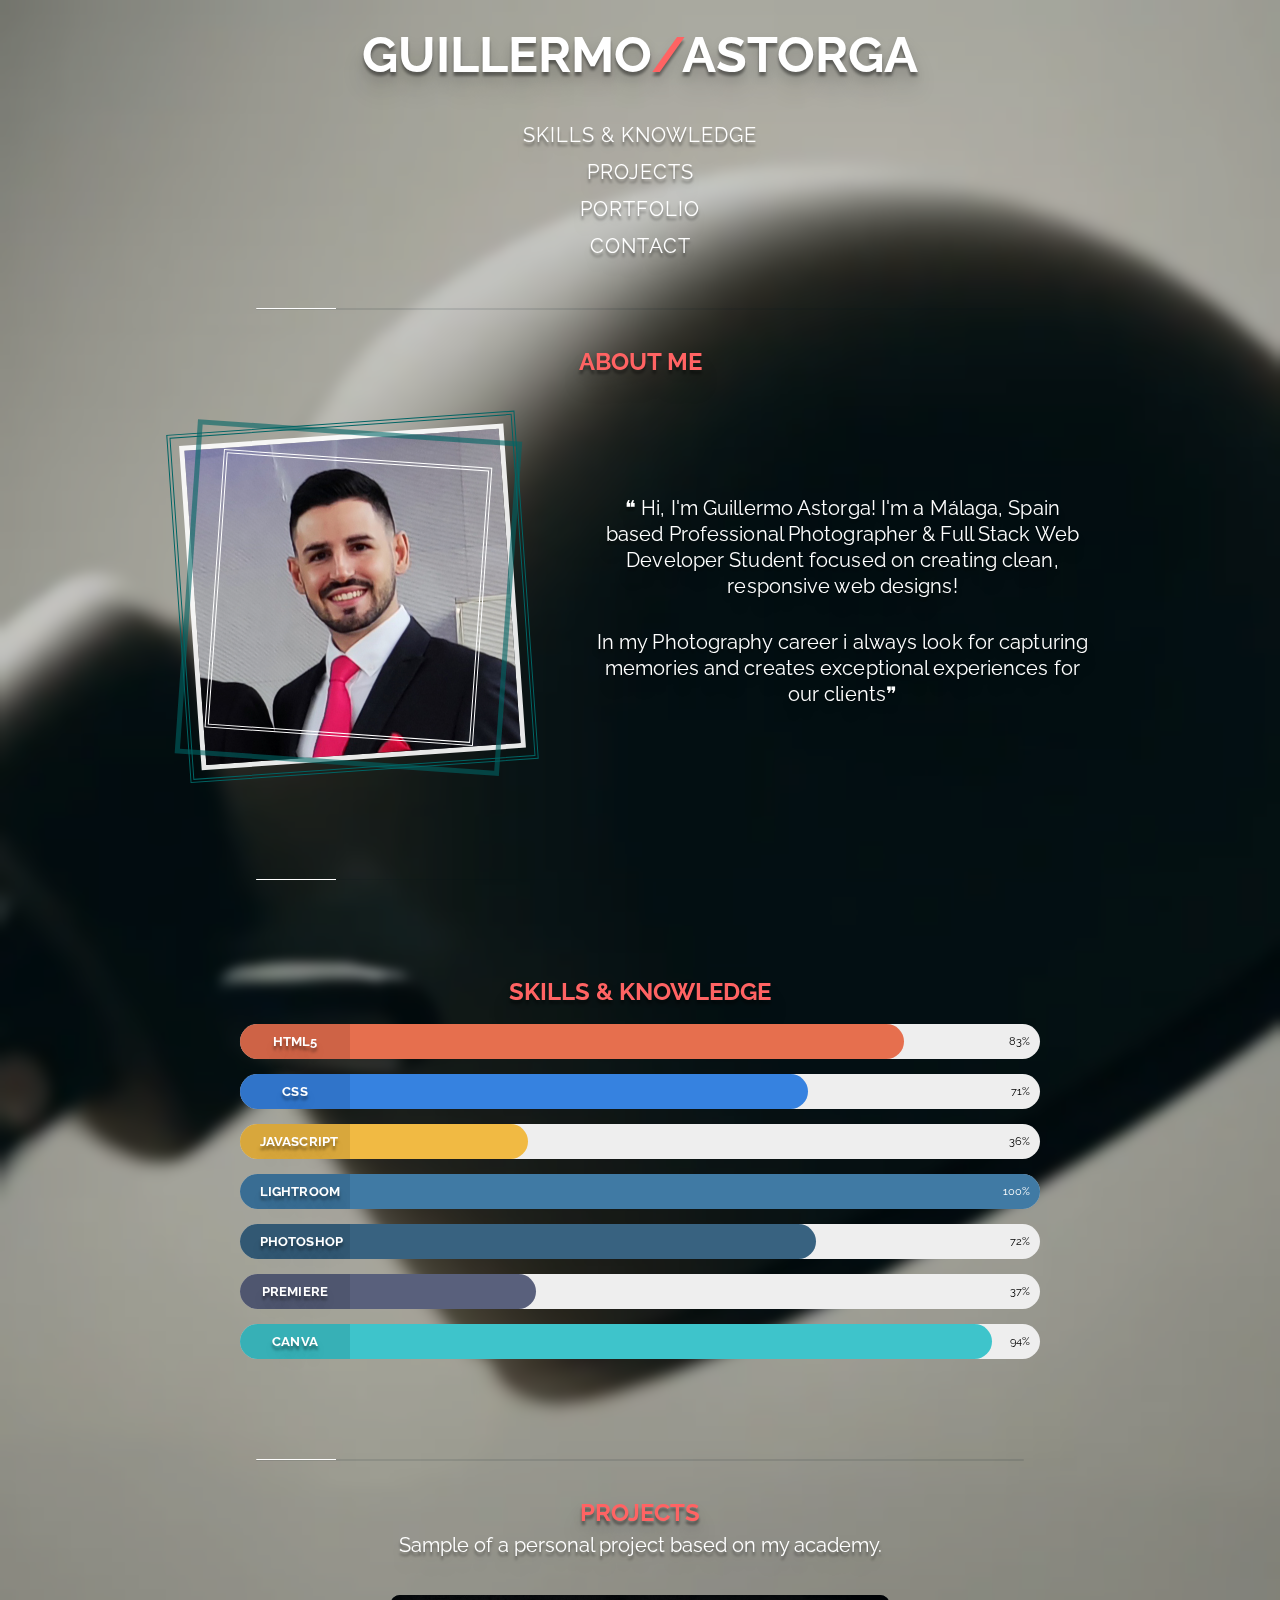
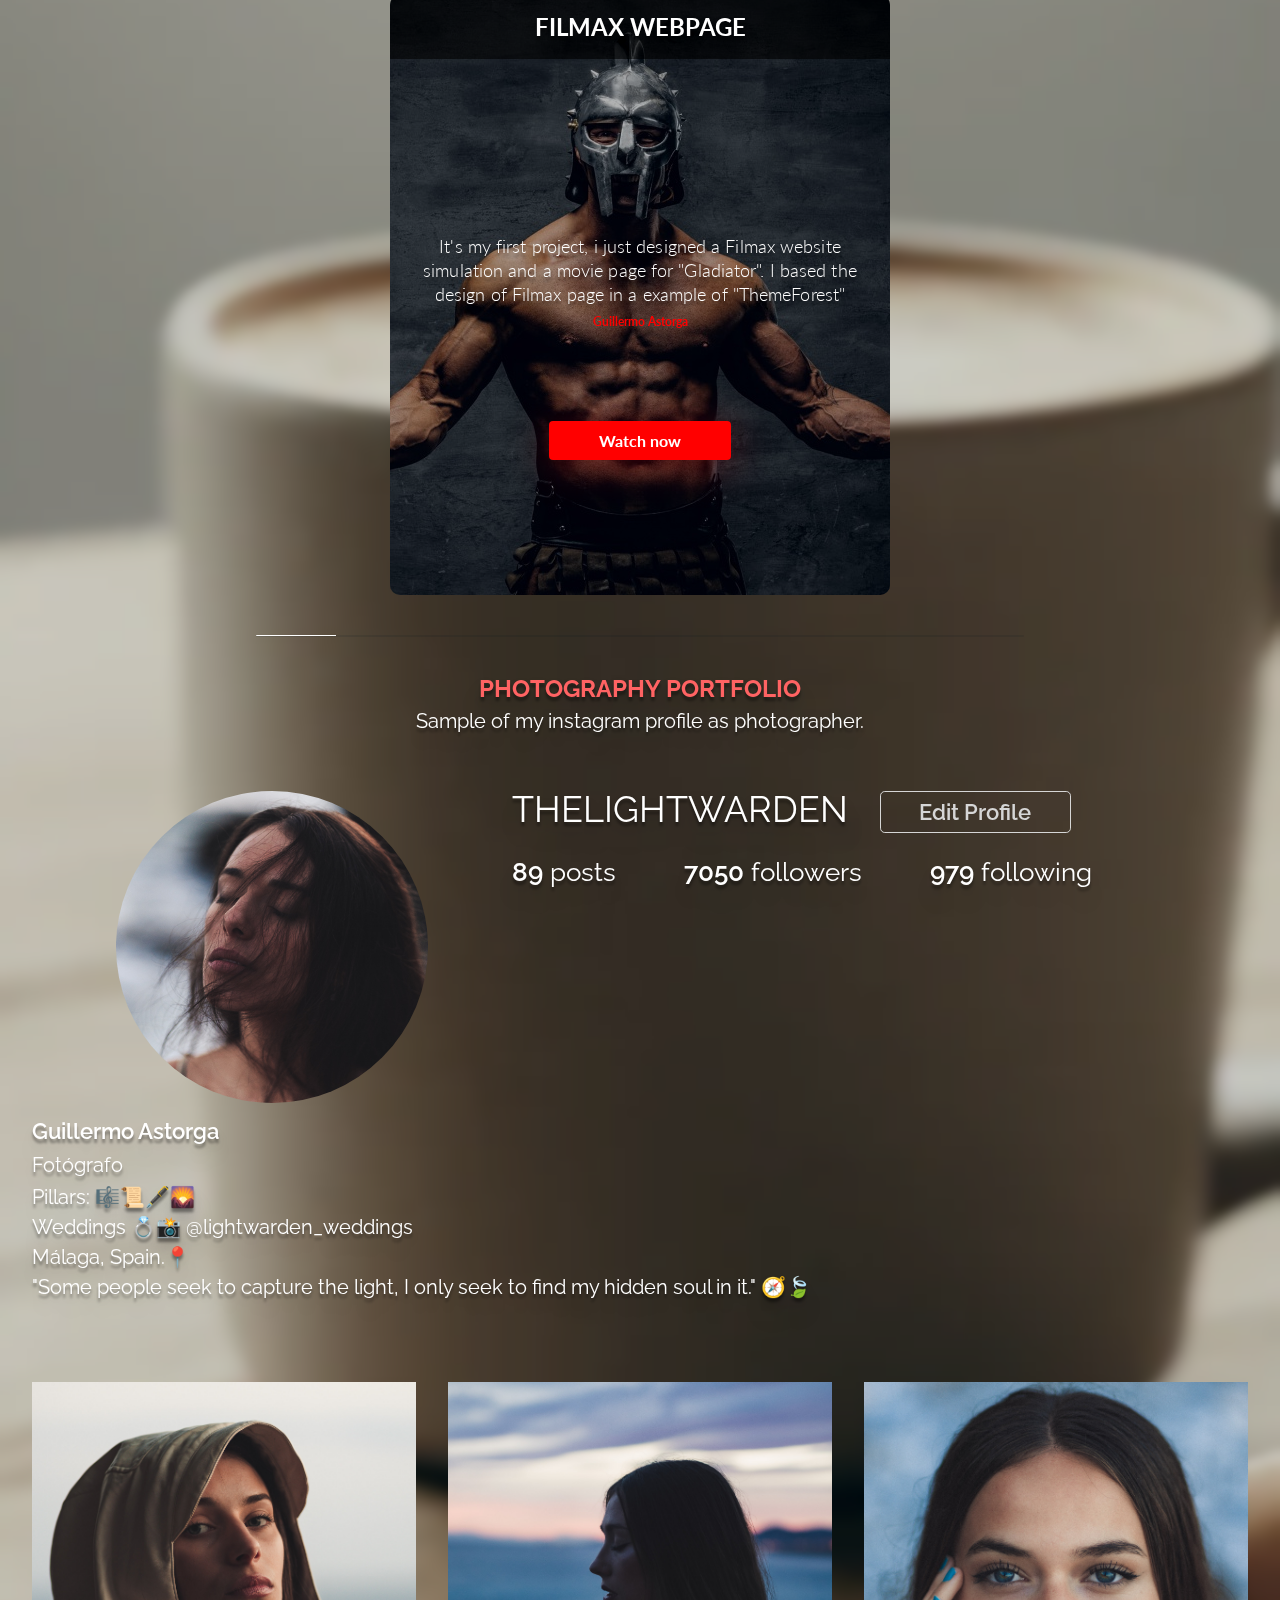
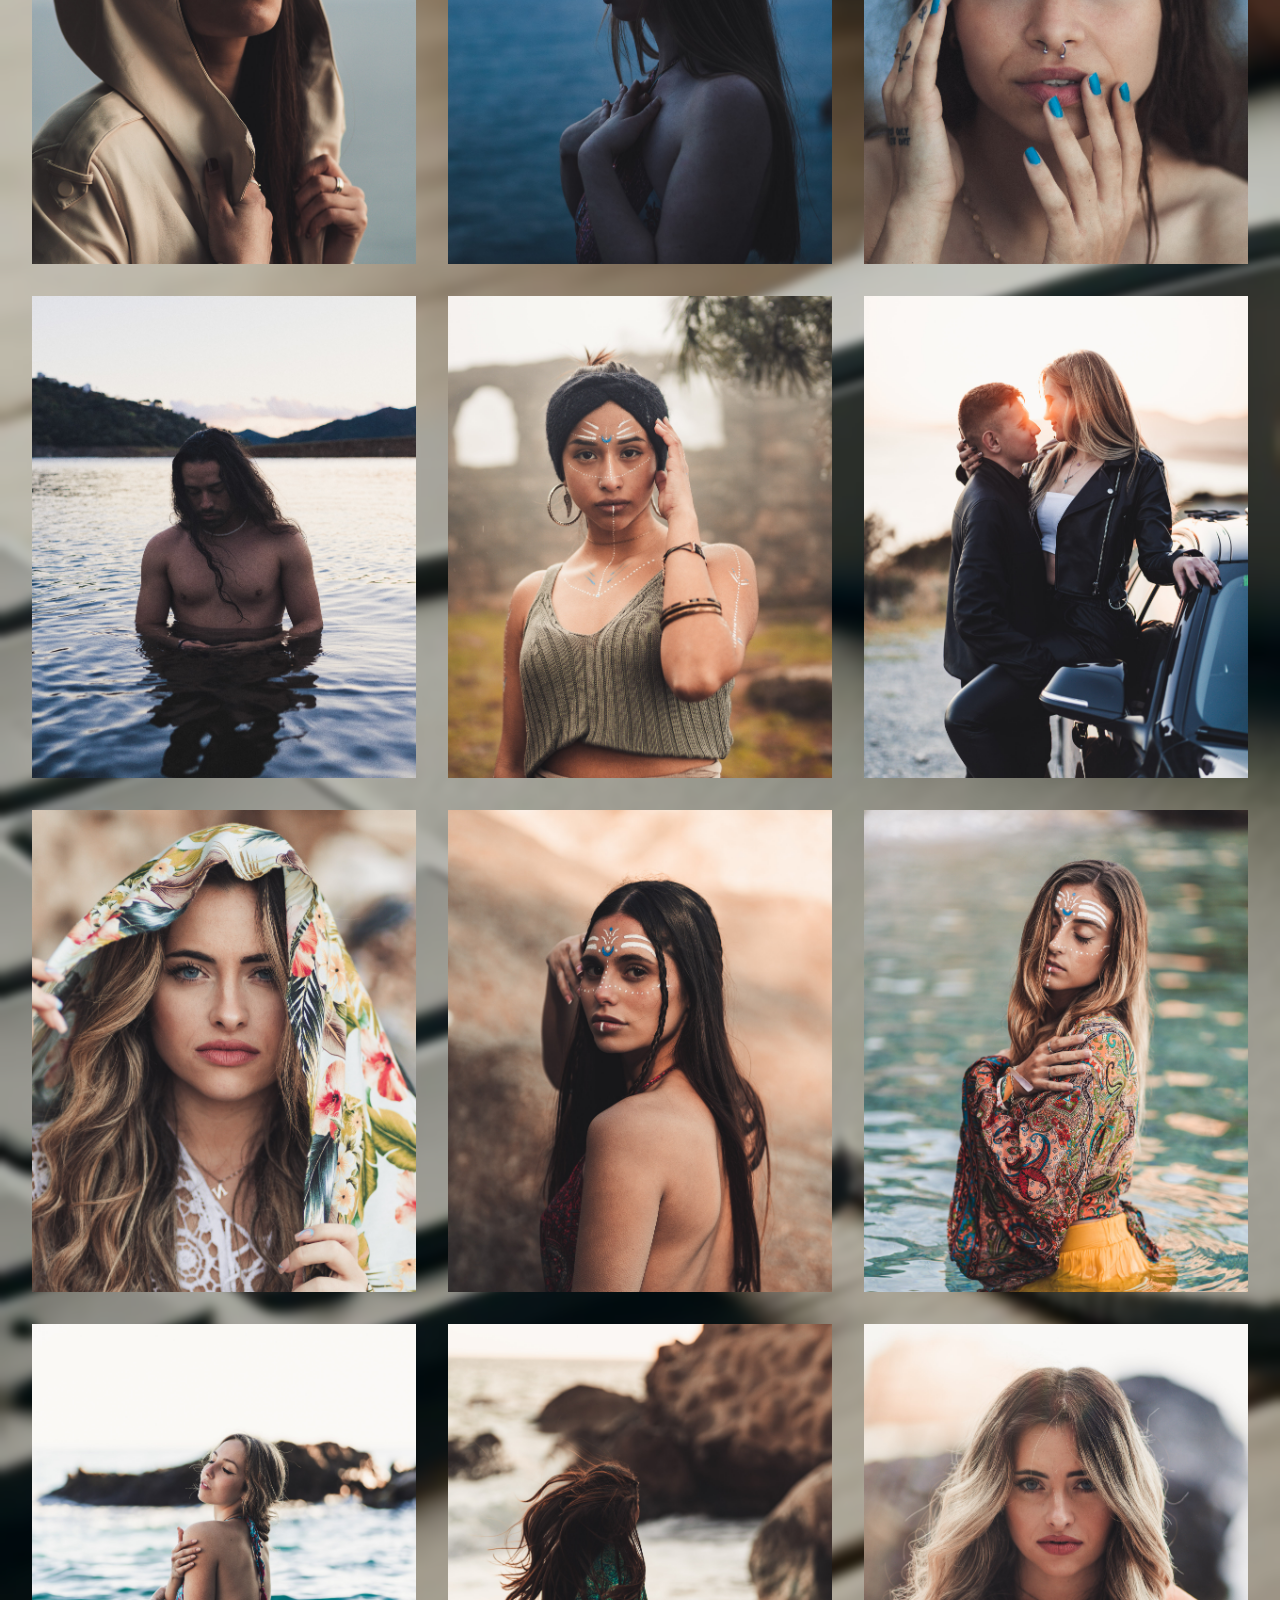
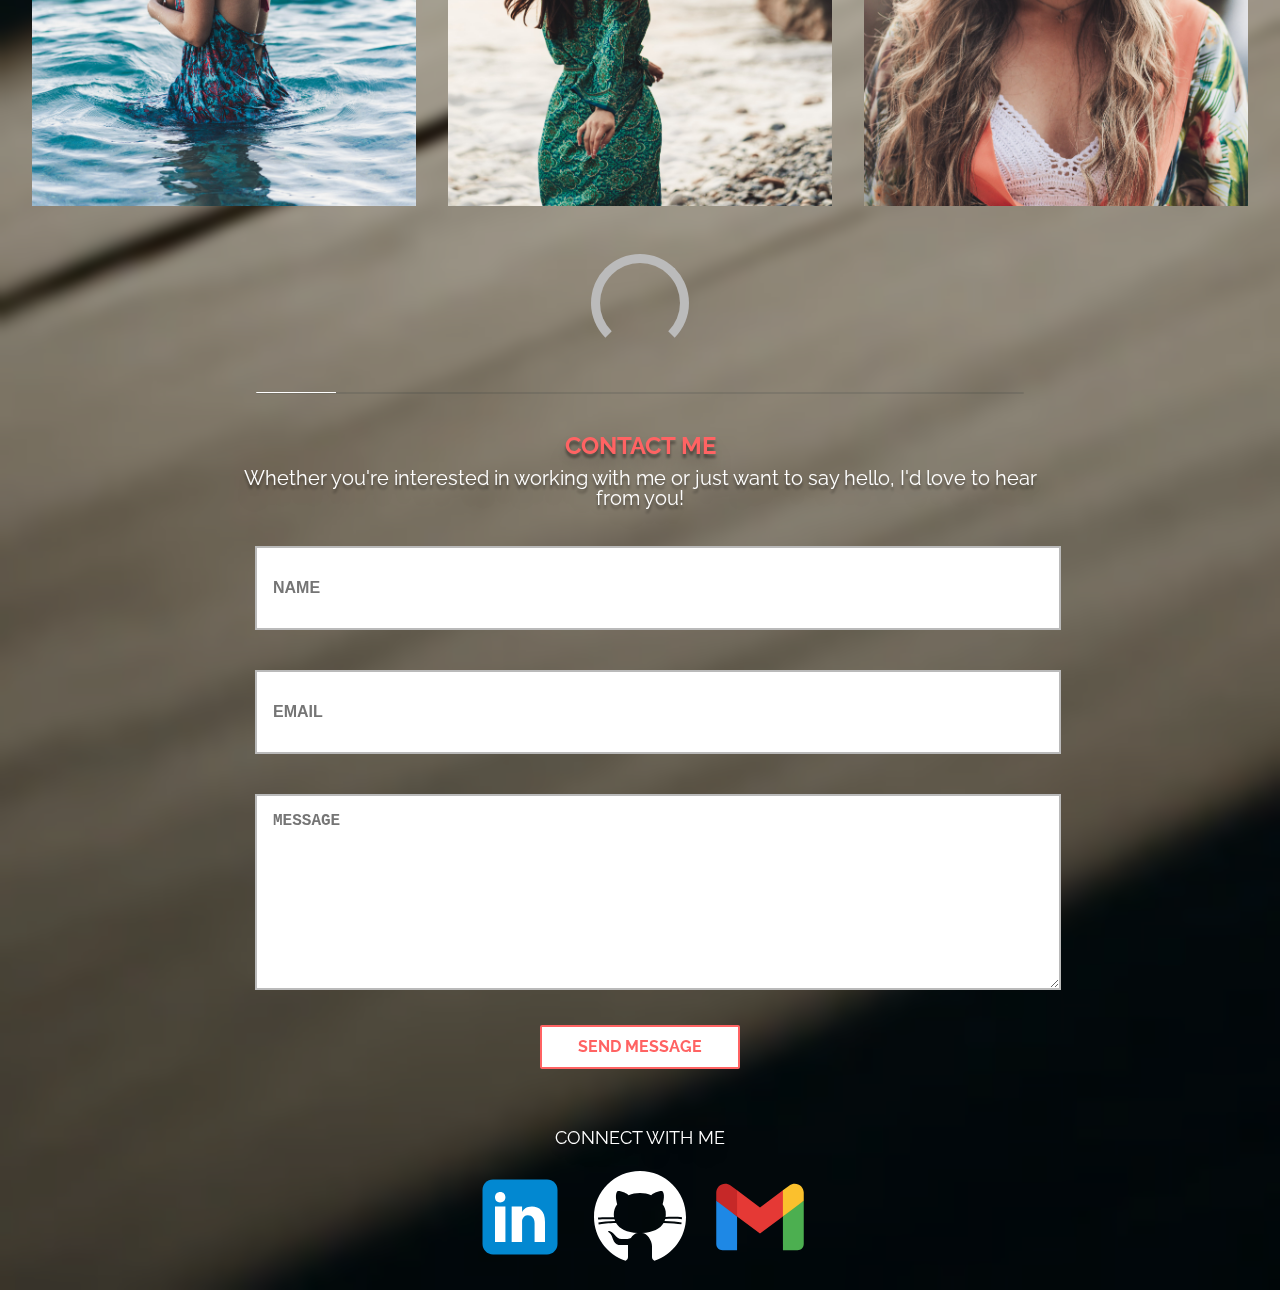
<file: index.html>
<!DOCTYPE html>
<html lang="en">

<head>
  <meta charset="UTF-8" />
  <meta name="viewport" content="width=device-width, initial-scale=1.0" />
  <title>GuillermoAstorga</title>
  <meta name="description" content="Web designer and front-end developer" />
  <link href="https://fonts.googleapis.com/css?family=Raleway:100,200,400,600" rel="stylesheet" type="text/css" />
  <link href="https://fonts.googleapis.com/css2?family=Open+Sans:ital,wght@0,300..800;1,300..800&display=swap"
    rel="stylesheet">
  <link rel="stylesheet" href="https://fonts.googleapis.com/css?family=Lato:300,400,700,900">
  <link rel="stylesheet" href="reset__portfolio.css">
  <link rel="stylesheet" href="styles__portfolio.css" />
</head>

<body class="full-background">
  <!-- Header Start -->
  <header class="header">
    <div class="header-title__container">
      <h1 class="header__title">
        Guillermo<span style="color: #ff6363">/</span>Astorga
      </h1>
    </div>
    <div class="header__links">
      <ul>
        <li><a href="#skills">SKILLS & KNOWLEDGE</a></li>
        <li><a href="#projects">PROJECTS</a></li>
        <li><a href="#portfolio">PORTFOLIO</a></li>
        <li><a href="#contact">CONTACT</a></li>
      </ul>
    </div>

  </header>
  <!-- End Header -->

  <hr class="progress">

  <!-- Main Start -->

  <main>

    <!-- About Me Start -->

    <section class="aboutme__section">
      <div class="aboutme__container">
        <h1>ABOUT ME</h1>
        <article class="aboutme__biography">
          <div class="profile-image__container">
            <figure class="profile-image__figure">
              <img class="profile__image" src="images/FOTO CV GUILLERMO ASTORGA RECORTADO.jpg" alt="" />
              <figcaption class="profile-image__figcaption"></figcaption>
            </figure>
          </div>
          <div class="aboutme__parraphs">
            <ul>
              <li>
                <p>
                  ❝ Hi, I'm Guillermo Astorga! I'm a Málaga, Spain based Professional Photographer & Full Stack Web
                  Developer Student focused on creating clean, responsive web designs!
                </p>
              </li>
              <li>
                <p>
                  In my Photography career i always look for capturing memories and creates exceptional experiences for
                  our clients❞
                </p>
              </li>
            </ul>
          </div>
        </article>
      </div>

      <!-- End About Me -->

      <hr class="progress">

      <!-- Skillbar Start -->

      <div class="skillbar__section">
        <h1>SKILLS & KNOWLEDGE</h1>
        <div class="skillbar__container">
          <div class="skillbar" data-percent="83%">
            <h4 class="skillbar-title"><span>HTML5</span></h4>
            <div class="skillbar-bar html"></div>
            <div class="skill-bar-percent black">83%</div>
          </div>
          <div class="skillbar" data-percent="71%">
            <h4 class="skillbar-title"><span>CSS</span></h4>
            <div class="skillbar-bar css"></div>
            <div class="skill-bar-percent black">71%</div>
          </div>
          <div class="skillbar" data-percent="36%">
            <h4 class="skillbar-title"><span>JavaScript</span></h4>
            <div class="skillbar-bar javascript"></div>
            <div class="skill-bar-percent black">36%</div>
          </div>
          <div class="skillbar" data-percent="100%">
            <h4 class="skillbar-title"><span>Lightroom</span></h4>
            <div class="skillbar-bar lightroom"></div>
            <div class="skill-bar-percent white">100%</div>
          </div>
          <div class="skillbar" data-percent="72%">
            <h4 class="skillbar-title"><span>Photoshop</span></h4>
            <div class="skillbar-bar photoshop"></div>
            <div class="skill-bar-percent black">72%</div>
          </div>
          <div class="skillbar" data-percent="37%">
            <h4 class="skillbar-title"><span>Premiere</span></h4>
            <div class="skillbar-bar premiere"></div>
            <div class="skill-bar-percent black">37%</div>
          </div>
          <div class="skillbar" data-percent="94%">
            <h4 class="skillbar-title"><span>Canva</span></h4>
            <div class="skillbar-bar canva"></div>
            <div class="skill-bar-percent black">94%</div>
          </div>
        </div>

        <!-- End Skillbar -->

    </section>
    <!-- End section -->

    <hr id="projects" class="progress">

    <!-- Projects Start -->

    <section class="projects__section">
      <div>
        <h1>Projects</h1>
        <p class="projects__description">Sample of a personal project based on my academy.</p>
      </div>
      <div id="card">
        <div class="card__interior">
          <div class="card__header">
            <h1><a href="filmax.html">Filmax Webpage</a></h1>
          </div>
          <div class="card-interior__main">
            <p>It's my first project, i just designed a Filmax website simulation and a movie page for "Gladiator". I
              based the design of Filmax page in a example of "ThemeForest"</p>
            <a href="#">Guillermo Astorga</a>
          </div>
          <div class="btn_row">
            <a href="filmax.html">Watch now</a>
          </div>
        </div>
      </div>
    </section>

    <!-- End Projects -->

    <hr id="portfolio" class="progress">

    <!-- Photography Portfolio Start -->

    <section class="photography-portfolio__section">
      <div class="photography-portfolio__description">
        <h1>Photography portfolio</h1>
        <p>Sample of my instagram profile as photographer.</p>
      </div>

      <div class="container">

        <div class="profile">

          <div class="profile-image">


            <a href="https://www.instagram.com/thelightwarden"><img src="images/Instagram-logo.jpg"
                alt="Profile Image"></a>

          </div>

          <div class="profile-user-settings">

            <h1 class="profile-user-name">thelightwarden</h1>

            <button class="btn profile-edit-btn"><a href="https://www.instagram.com/thelightwarden">Edit
                Profile</a></button>

            <button class="btn profile-settings-btn" aria-label="profile settings"><i></button>

          </div>

          <div class="profile-stats">

            <ul>
              <li><span class="profile-stat-count">89</span> posts</li>
              <li><span class="profile-stat-count">7050</span> followers</li>
              <li><span class="profile-stat-count">979</span> following</li>
            </ul>

          </div>

          <div class="profile-bio">
            <ul>
              <li>
                <p class="profile__real-name">Guillermo Astorga</p>
              </li>
              <li>
                <p class="profile__profession">Fotógrafo</p>
              </li>
              <li>
                <p>Pillars: 🎼📜🖋️🌄</p>
              </li>
              <li>
                <p class="lightwarden__weddings">Weddings 💍📸 <a
                    href="https://www.instagram.com/lightwarden_weddings/">@lightwarden_weddings</a></p>
              </li>
              <li>
                <p>Málaga, Spain.📍</p>
              </li>
              <li>
                <p>"Some people seek to capture the light, I only seek to find my hidden soul in it." 🧭🍃</p>
              </li>
            </ul>
          </div>
        </div>

        <!-- End of profile section -->

      </div>
      <!-- End of container -->

      </header>

      <main>

        <div class="container">

          <div class="gallery">

            <div class="gallery-item" tabindex="0">

              <img src="images/DSC02891.jpg" class="gallery-image" alt="">

              <div class="gallery-item-info">

                <ul>
                  <li class="gallery-item-likes"><span class="visually-hidden">Likes:</span>56</li>
                  <li class="gallery-item-comments"><span class="visually-hidden">Comments:</span>2</li>
                </ul>

              </div>

            </div>

            <div class="gallery-item" tabindex="0">

              <img src="images/DSC05147.jpg" class="gallery-image" alt="">

              <div class="gallery-item-info">

                <ul>
                  <li class="gallery-item-likes"><span class="visually-hidden">Likes:</span>89</li>
                  <li class="gallery-item-comments"><span class="visually-hidden">Comments:</span>5</li>
                </ul>

              </div>

            </div>

            <div class="gallery-item" tabindex="0">

              <img src="images/DSC08813.jpg" class="gallery-image" alt="">

              <div class="gallery-item-type">

                <span class="visually-hidden">Gallery</span>

              </div>

              <div class="gallery-item-info">

                <ul>
                  <li class="gallery-item-likes"><span class="visually-hidden">Likes:</span>42</li>
                  <li class="gallery-item-comments"><span class="visually-hidden">Comments:</span>1</li>
                </ul>

              </div>

            </div>

            <div class="gallery-item" tabindex="0">

              <img src="images/DSC07147-Editar.jpg" class="gallery-image" alt="">

              <div class="gallery-item-type">

                <span class="visually-hidden">Video</span>

              </div>

              <div class="gallery-item-info">

                <ul>
                  <li class="gallery-item-likes"><span class="visually-hidden">Likes:</span>38</li>
                  <li class="gallery-item-comments"><span class="visually-hidden">Comments:</span>0</li>
                </ul>

              </div>

            </div>

            <div class="gallery-item" tabindex="0">

              <img src="images/DSC09059.jpg" class="gallery-image" alt="">

              <div class="gallery-item-type">

                <span class="visually-hidden">Gallery</span>

              </div>

              <div class="gallery-item-info">

                <ul>
                  <li class="gallery-item-likes"><span class="visually-hidden">Likes:</span>47</li>
                  <li class="gallery-item-comments"><span class="visually-hidden">Comments:</span>1</li>
                </ul>

              </div>

            </div>

            <div class="gallery-item" tabindex="0">

              <img src="images/DSC00833.jpg" class="gallery-image" alt="">

              <div class="gallery-item-info">

                <ul>
                  <li class="gallery-item-likes"><span class="visually-hidden">Likes:</span>94</li>
                  <li class="gallery-item-comments"><span class="visually-hidden">Comments:</span>3</li>
                </ul>

              </div>

            </div>

            <div class="gallery-item" tabindex="0">

              <img src="images/DSC06131.jpg" class="gallery-image" alt="">

              <div class="gallery-item-type">

                <span class="visually-hidden">Gallery</span>

              </div>

              <div class="gallery-item-info">

                <ul>
                  <li class="gallery-item-likes"><span class="visually-hidden">Likes:</span>52</li>
                  <li class="gallery-item-comments"><span class="visually-hidden">Comments:</span>4</li>
                </ul>

              </div>

            </div>

            <div class="gallery-item" tabindex="0">

              <img src="images/DSC02922.jpg" class="gallery-image" alt="">

              <div class="gallery-item-info">

                <ul>
                  <li class="gallery-item-likes"><span class="visually-hidden">Likes:</span>66</li>
                  <li class="gallery-item-comments"><span class="visually-hidden">Comments:</span>2</li>
                </ul>

              </div>

            </div>

            <div class="gallery-item" tabindex="0">

              <img src="images/DSC07960.jpg" class="gallery-image" alt="">

              <div class="gallery-item-type">

                <span class="visually-hidden">Gallery</span>

              </div>

              <div class="gallery-item-info">

                <ul>
                  <li class="gallery-item-likes"><span class="visually-hidden">Likes:</span>45</li>
                  <li class="gallery-item-comments"><span class="visually-hidden">Comments:</span>0</li>
                </ul>

              </div>

            </div>

            <div class="gallery-item" tabindex="0">

              <img src="images/DSC03667.jpg" class="gallery-image" alt="">

              <div class="gallery-item-info">

                <ul>
                  <li class="gallery-item-likes"><span class="visually-hidden">Likes:</span>34</li>
                  <li class="gallery-item-comments"><span class="visually-hidden">Comments:</span>1</li>
                </ul>

              </div>

            </div>

            <div class="gallery-item" tabindex="0">

              <img src="images/DSC03234.jpg" class="gallery-image" alt="">

              <div class="gallery-item-info">

                <ul>
                  <li class="gallery-item-likes"><span class="visually-hidden">Likes:</span>41</li>
                  <li class="gallery-item-comments"><span class="visually-hidden">Comments:</span>0</li>
                </ul>

              </div>

            </div>

            <div class="gallery-item" tabindex="0">

              <img src="images/DSC05924.jpg" class="gallery-image" alt="">

              <div class="gallery-item-type">

                <span class="visually-hidden">Video</span>

              </div>

              <div class="gallery-item-info">

                <ul>
                  <li class="gallery-item-likes"><span class="visually-hidden">Likes:</span>30</li>
                  <li class="gallery-item-comments"><span class="visually-hidden">Comments:</span>2</li>
                </ul>

              </div>

            </div>

          </div>
          <!-- End of gallery -->

          <div class="loader"></div>

        </div>


    </section>

    <!-- End Photography Portfolio -->

    <hr id="contact" class="progress">

    <!-- Contact Start -->

    <section class="contact__section">
      <div class="content">
        <h1>CONTACT ME</h1>
        <p class="contact__description">
          Whether you're interested in working with me or just want to say
          hello, I'd love to hear from you!
        </p>
        <div class="contact__form">
          <div id="form__messages"></div>
          <form method="post" role="form" action="contact.php" data-toggle="validator">
            <div>
              <input type="text" class="form__control" id="name" name="name" placeholder="NAME"
                data-error="Field can't be blank!" required />
            </div>

            <div class="form__group">
              <input type="email" class="form__control" id="email" name="email" placeholder="EMAIL"
                data-error="Field can't be blank!" required />
            </div>

            <div class="form__group">
              <textarea data-minlength="10" class="form__control" id="message" name="message" placeholder="MESSAGE"
                data-error="Minimum of 10 characters" required></textarea>
            </div>
            <div>
              <button type="submit" id="submit" name="submit">
                SEND MESSAGE
              </button>
            </div>
          </form>
        </div>
      </div>
      <section>
        <!-- End Contact -->

  </main>

  <!-- End Main -->

  <!-- Footer Start -->

  <footer class="footer">
    <p>CONNECT WITH ME</p>
    <div class="social-links">
      <a href="">
        <svg xmlns="http://www.w3.org/2000/svg" x="0px" y="0px" width="100" height="100" viewBox="0 0 48 48">
          <path fill="#0288D1"
            d="M42,37c0,2.762-2.238,5-5,5H11c-2.761,0-5-2.238-5-5V11c0-2.762,2.239-5,5-5h26c2.762,0,5,2.238,5,5V37z">
          </path>
          <path fill="#FFF"
            d="M12 19H17V36H12zM14.485 17h-.028C12.965 17 12 15.888 12 14.499 12 13.08 12.995 12 14.514 12c1.521 0 2.458 1.08 2.486 2.499C17 15.887 16.035 17 14.485 17zM36 36h-5v-9.099c0-2.198-1.225-3.698-3.192-3.698-1.501 0-2.313 1.012-2.707 1.99C24.957 25.543 25 26.511 25 27v9h-5V19h5v2.616C25.721 20.5 26.85 19 29.738 19c3.578 0 6.261 2.25 6.261 7.274L36 36 36 36z">
          </path>
        </svg></a>

      <a href="">
        <svg xmlns="http://www.w3.org/2000/svg" x="0px" y="0px" width="100" height="100" viewBox="0,0,256,256">
          <g fill="#ffffff" fill-rule="nonzero" stroke="none" stroke-width="1" stroke-linecap="butt"
            stroke-linejoin="miter" stroke-miterlimit="10" stroke-dasharray="" stroke-dashoffset="0" font-family="none"
            font-weight="none" font-size="none" text-anchor="none" style="mix-blend-mode: normal">
            <g transform="scale(5.12,5.12)">
              <path
                d="M17.791,46.836c0.711,-0.306 1.209,-1.013 1.209,-1.836v-5.4c0,-0.197 0.016,-0.402 0.041,-0.61c-0.014,0.004 -0.027,0.007 -0.041,0.01c0,0 -3,0 -3.6,0c-1.5,0 -2.8,-0.6 -3.4,-1.8c-0.7,-1.3 -1,-3.5 -2.8,-4.7c-0.3,-0.2 -0.1,-0.5 0.5,-0.5c0.6,0.1 1.9,0.9 2.7,2c0.9,1.1 1.8,2 3.4,2c2.487,0 3.82,-0.125 4.622,-0.555c0.934,-1.389 2.227,-2.445 3.578,-2.445v-0.025c-5.668,-0.182 -9.289,-2.066 -10.975,-4.975c-3.665,0.042 -6.856,0.405 -8.677,0.707c-0.058,-0.327 -0.108,-0.656 -0.151,-0.987c1.797,-0.296 4.843,-0.647 8.345,-0.714c-0.112,-0.276 -0.209,-0.559 -0.291,-0.849c-3.511,-0.178 -6.541,-0.039 -8.187,0.097c-0.02,-0.332 -0.047,-0.663 -0.051,-0.999c1.649,-0.135 4.597,-0.27 8.018,-0.111c-0.079,-0.5 -0.13,-1.011 -0.13,-1.543c0,-1.7 0.6,-3.5 1.7,-5c-0.5,-1.7 -1.2,-5.3 0.2,-6.6c2.7,0 4.6,1.3 5.5,2.1c1.699,-0.701 3.599,-1.101 5.699,-1.101c2.1,0 4,0.4 5.6,1.1c0.9,-0.8 2.8,-2.1 5.5,-2.1c1.5,1.4 0.7,5 0.2,6.6c1.1,1.5 1.7,3.2 1.6,5c0,0.484 -0.045,0.951 -0.11,1.409c3.499,-0.172 6.527,-0.034 8.204,0.102c-0.002,0.337 -0.033,0.666 -0.051,0.999c-1.671,-0.138 -4.775,-0.28 -8.359,-0.089c-0.089,0.336 -0.197,0.663 -0.325,0.98c3.546,0.046 6.665,0.389 8.548,0.689c-0.043,0.332 -0.093,0.661 -0.151,0.987c-1.912,-0.306 -5.171,-0.664 -8.879,-0.682c-1.665,2.878 -5.22,4.755 -10.777,4.974v0.031c2.6,0 5,3.9 5,6.6v5.4c0,0.823 0.498,1.53 1.209,1.836c9.161,-3.032 15.791,-11.672 15.791,-21.836c0,-12.682 -10.317,-23 -23,-23c-12.683,0 -23,10.318 -23,23c0,10.164 6.63,18.804 15.791,21.836z">
              </path>
            </g>
          </g>
        </svg>
      </a>
      <a href="">
        <svg xmlns="http://www.w3.org/2000/svg" x="0px" y="0px" width="100" height="100" viewBox="0 0 48 48">
          <path fill="#4caf50" d="M45,16.2l-5,2.75l-5,4.75L35,40h7c1.657,0,3-1.343,3-3V16.2z"></path>
          <path fill="#1e88e5" d="M3,16.2l3.614,1.71L13,23.7V40H6c-1.657,0-3-1.343-3-3V16.2z"></path>
          <polygon fill="#e53935" points="35,11.2 24,19.45 13,11.2 12,17 13,23.7 24,31.95 35,23.7 36,17"></polygon>
          <path fill="#c62828"
            d="M3,12.298V16.2l10,7.5V11.2L9.876,8.859C9.132,8.301,8.228,8,7.298,8h0C4.924,8,3,9.924,3,12.298z">
          </path>
          <path fill="#fbc02d"
            d="M45,12.298V16.2l-10,7.5V11.2l3.124-2.341C38.868,8.301,39.772,8,40.702,8h0 C43.076,8,45,9.924,45,12.298z">
          </path>
        </svg>
      </a>
      </ul>
    </div>
  </footer>

  <!-- End Footer -->

</body>

</html>
</file>
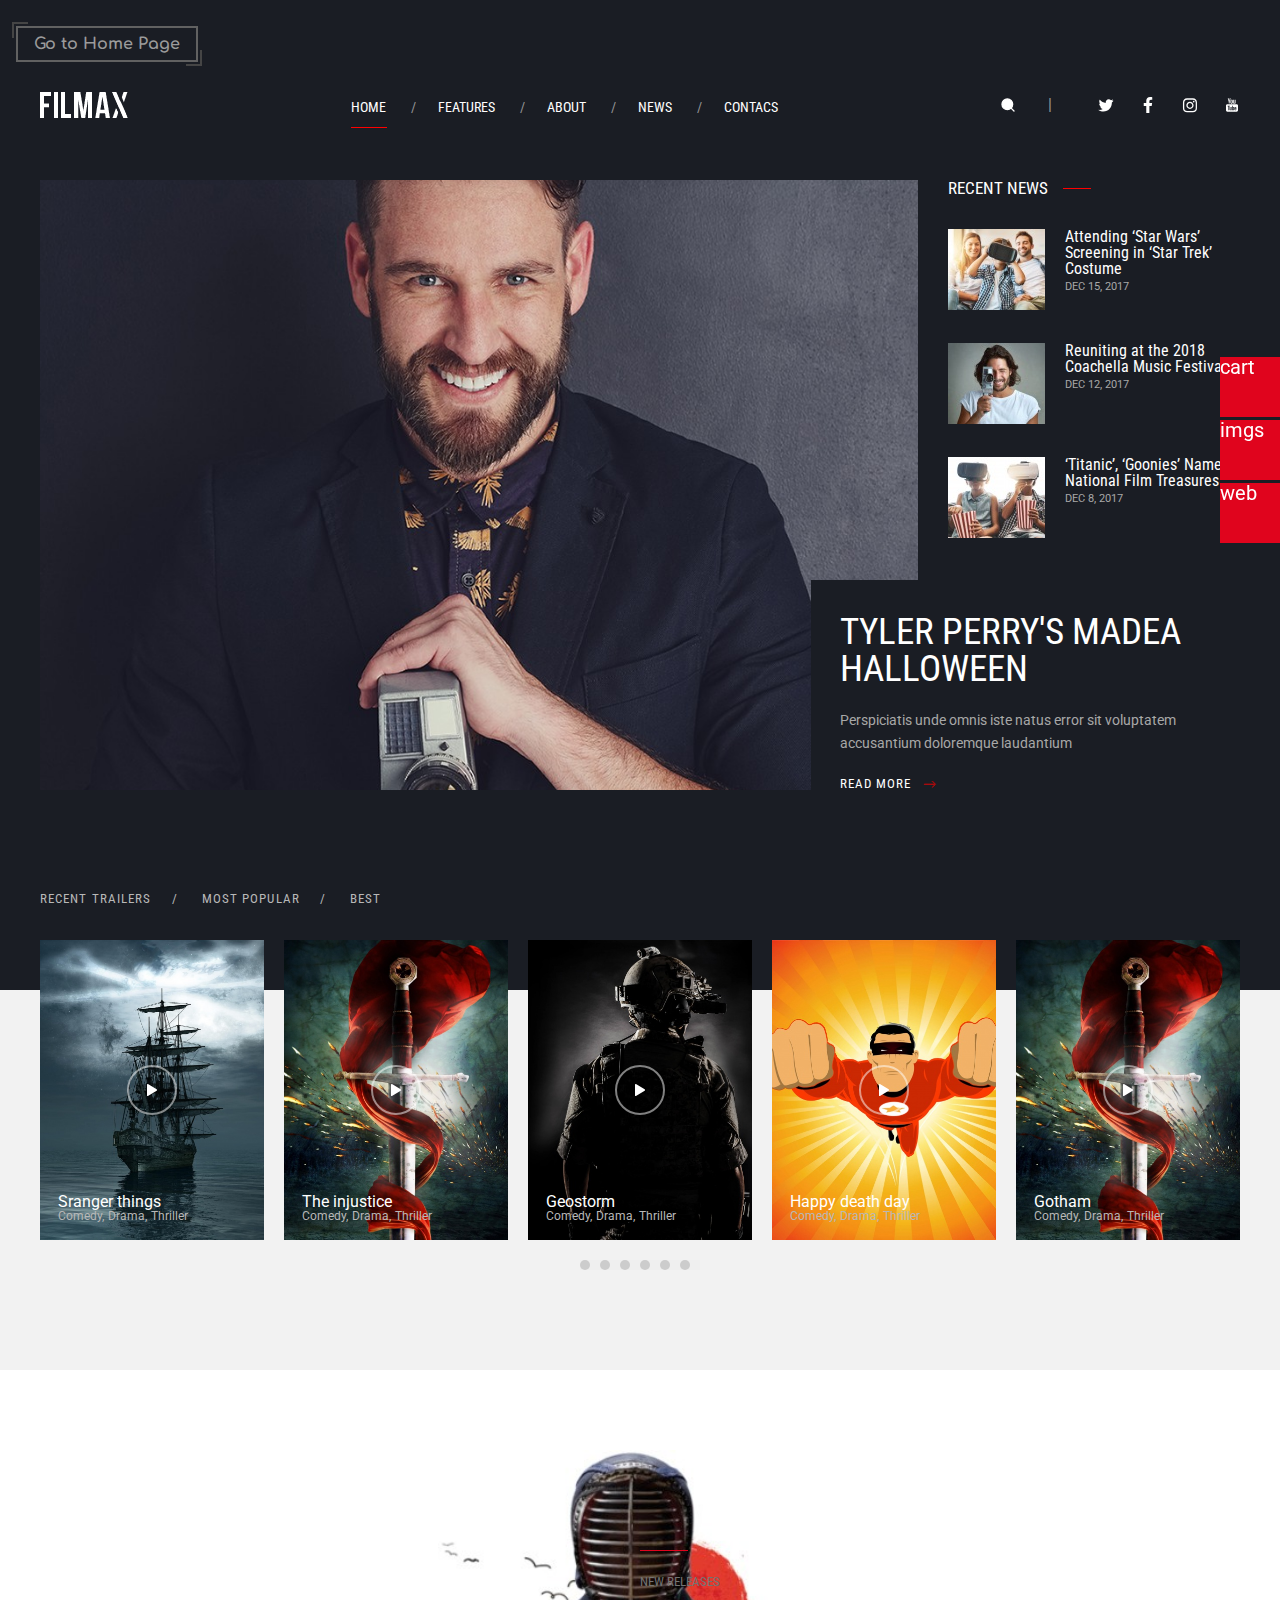
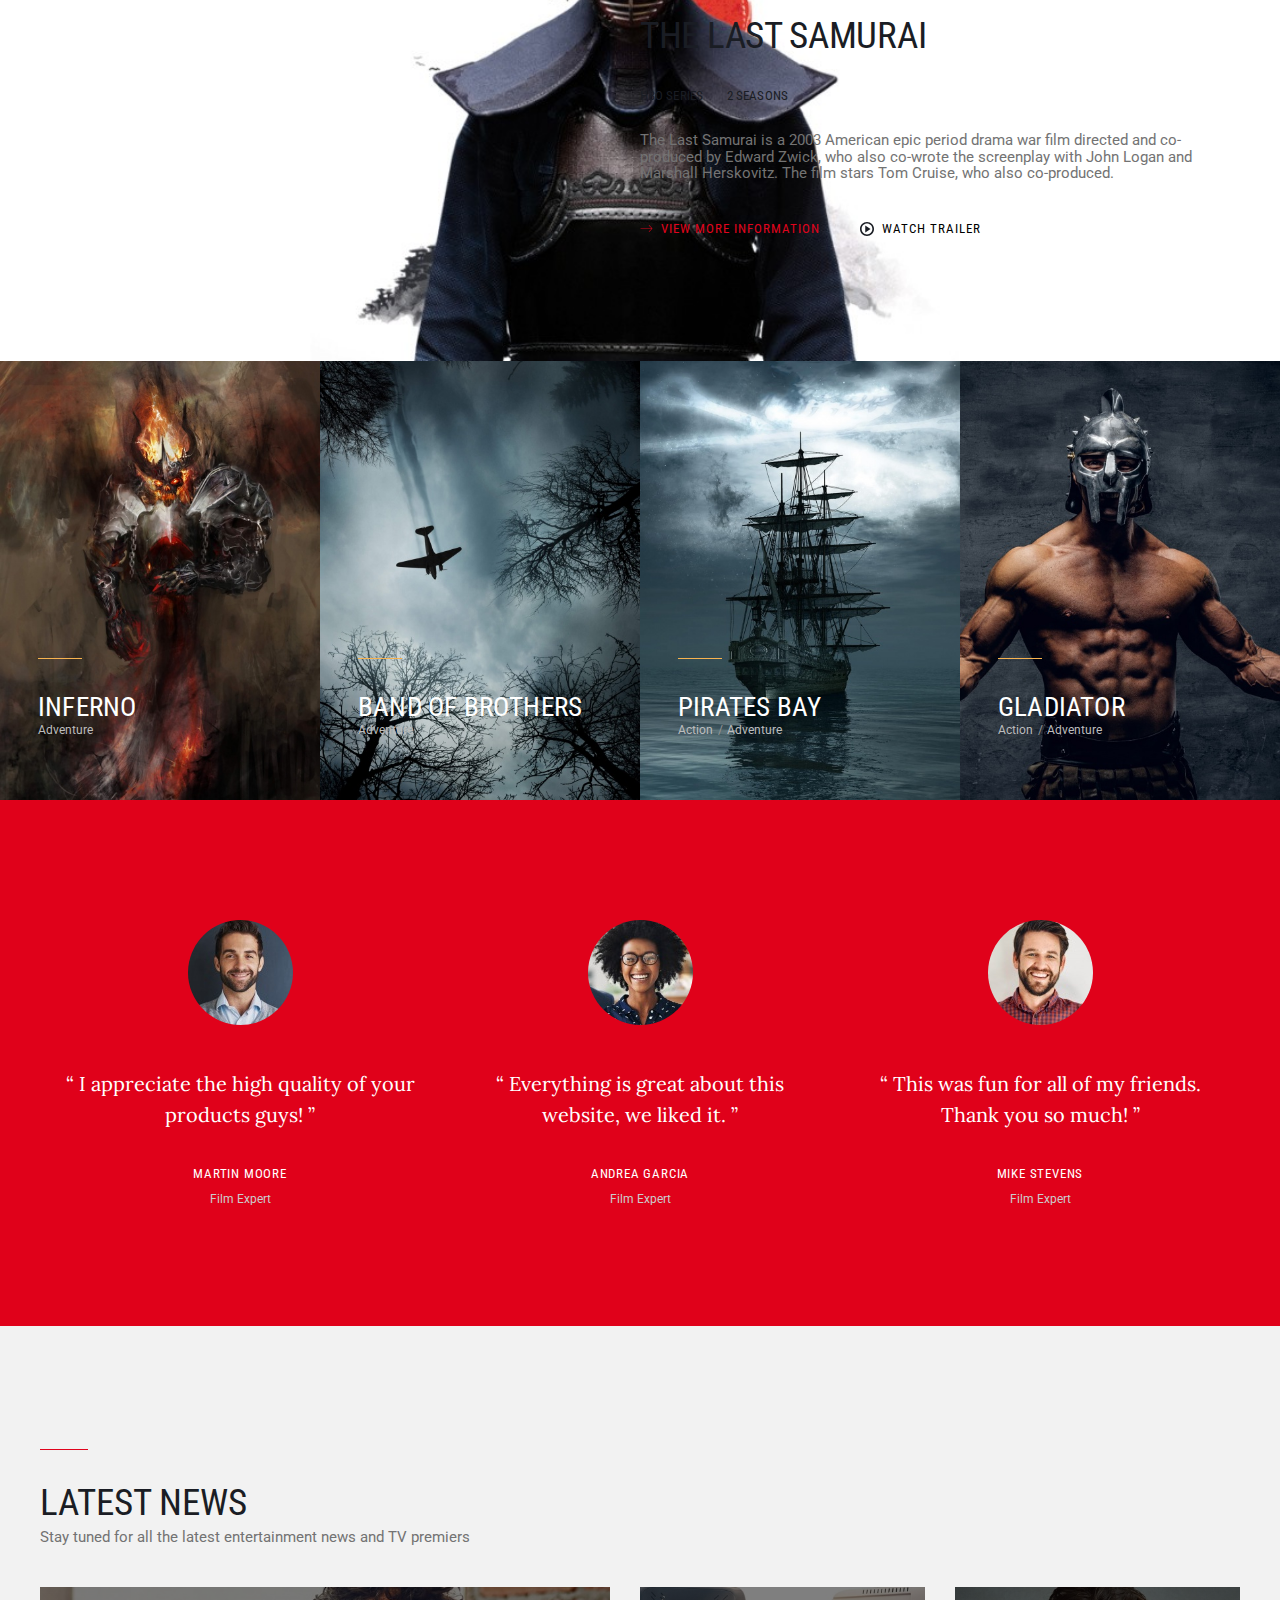
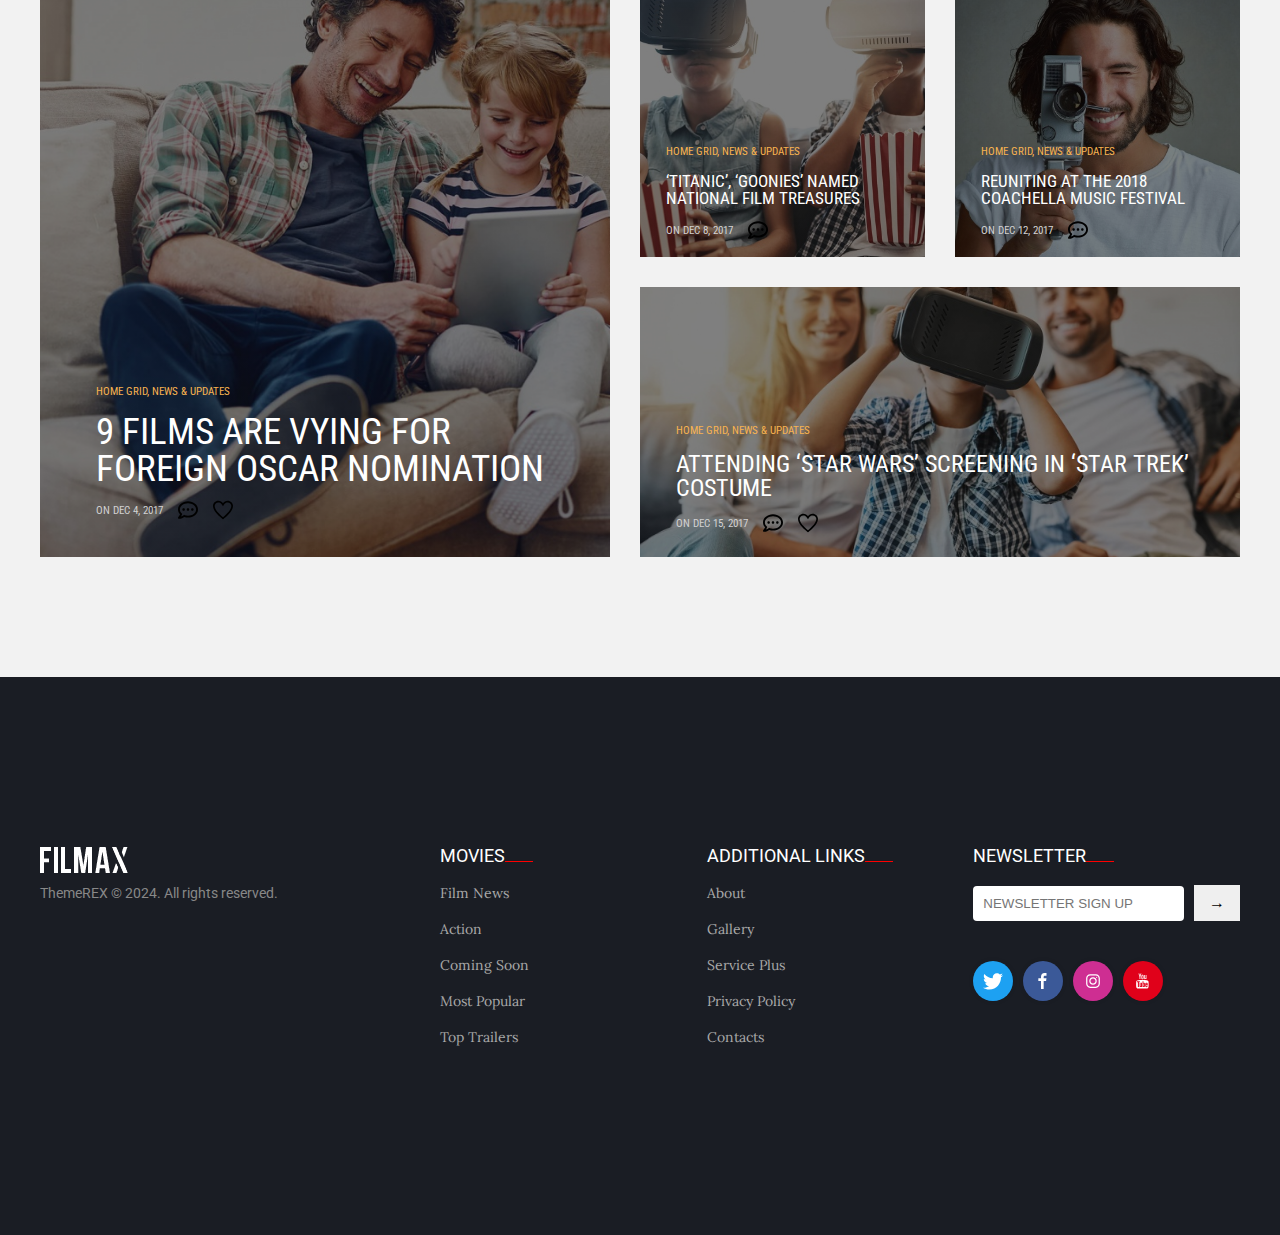
<file: filmax.html>
<!DOCTYPE html>
<html lang="en">

<head>
  <meta charset="UTF-8" />
  <meta name="viewport" content="width=device-width, initial-scale=1.0" />
  <title>Página Filmax</title>
  <link rel="preconnect" href="https://fonts.googleapis.com" />
  <link rel="preconnect" href="https://fonts.gstatic.com" crossorigin />
  <link href="https://fonts.googleapis.com/css2?family=Lora:ital@0;1&display=swap" rel="stylesheet">
  <link href="https://fonts.googleapis.com/css2?family=Roboto&family=Roboto+Condensed:wght@700&display=swap"
    rel="stylesheet" />
  <link rel="stylesheet"
    href="https://fonts.googleapis.com/css?family=Comfortaa:300,400,700&subset=cyrillic,cyrillic-ext,latin-ext">
  <link rel="stylesheet" href="reset__filmax.css">
  <link rel="stylesheet" href="styles__filmax.css" />

</head>

<body>
  <div class="background">
    <header class="top-header wrapper">
      <div class="panel">
        <a href="index.html" class="home-btn">Go to Home Page</a>
      </div>
    </header>
    <header class="header wrapper">
      <a href="filmax.html"><img src="images/logo-1x.png" alt="Logo de la empresa Filmax" class="logo" />
      </a>
      <menu class="main-menu">
        <li>
          <span class="underline-red"><a href="/filmax.html">Home</a></span>
        </li>
        <li><a href="">Features</a></li>
        <li><a href="">About</a></li>
        <li><a href="">News</a></li>
        <li><a href="">Contacs</a></li>
      </menu>
      <div class="tools-menu">
        <search class="search">
          <svg class="feather feather-search" fill="none" height="24" stroke="currentColor" stroke-linecap="round"
            stroke-linejoin="round" stroke-width="2" viewBox="0 0 24 24" width="24" xmlns="http://www.w3.org/2000/svg">
            <circle cx="11" cy="11" r="8" />
            <line x1="21" x2="16.65" y1="21" y2="16.65" />
          </svg>
        </search>
        <ul class="social-menu">
          <li>
            <a href=""><svg height="56.693px" id="Layer_1" style="enable-background: new 0 0 100 100" version="1.1"
                viewBox="0 0 100 100" xml:space="preserve" xmlns="http://www.w3.org/2000/svg"
                xmlns:xlink="http://www.w3.org/1999/xlink">
                <path d="M95.8,23.2c-0.3-0.3-0.8-0.4-1.2-0.3c-2.1,0.9-4.2,1.7-6.4,2.2c2.4-2.3,4.2-5.2,5.2-8.5c0.1-0.4,0-0.8-0.3-1.1  
              c-0.3-0.3-0.8-0.3-1.1-0.1c-3.4,2.1-7,3.5-10.9,4.4c-3.6-3.8-8.6-5.9-13.8-5.9c0,0,0,0,0,0c-6,0-11.5,2.8-15.3,7.6  
              c-3.4,4.4-4.9,10.1-4,15.6C34.1,36.1,21,29.1,12,17.8c-0.2-0.3-0.5-0.4-0.9-0.4c-0.3,0-0.6,0.2-0.8,0.5C8.7,21,7.8,24.5,7.8,28  
              c0,5.5,2.2,10.6,5.9,14.3c-1.6-0.4-3.1-1-4.6-1.8c-0.3-0.2-0.7-0.2-1,0c-0.3,0.2-0.5,0.5-0.5,0.9v0.2c0,8,4.7,15.1,11.6,18.2  
              c-1.3,0-2.6-0.1-3.9-0.3c-0.3-0.1-0.7,0.1-0.9,0.3c-0.2,0.3-0.3,0.6-0.2,1c2.3,7.2,8.3,12.4,15.5,13.6c-5.9,4.1-13,6.3-20.2,6.3  
              c-1.4,0-2.9-0.1-4.4-0.3c-0.5-0.1-0.9,0.2-1.1,0.7c-0.2,0.4,0,0.9,0.4,1.2C13.1,88,23,91,33.2,91c0,0,0,0,0.1,0  
              c33.5,0,53.5-27.9,53.5-54.9c0-0.7,0-1.3,0-2c3.5-2.7,6.6-6,9-9.7C96.1,24,96.1,23.6,95.8,23.2z" />
              </svg></a>
          </li>

          <li>
            <a href=""><svg height="56.693px" style="
                    fill-rule: evenodd;
                    clip-rule: evenodd;
                    stroke-linejoin: round;
                    stroke-miterlimit: 2;
                  " version="1.1" viewBox="0 0 512 512" xml:space="preserve" xmlns="http://www.w3.org/2000/svg"
                xmlns:serif="http://www.serif.com/" xmlns:xlink="http://www.w3.org/1999/xlink">
                <path d="M374.244,285.825l14.105,-91.961l-88.233,0l0,-59.677c0,-25.159 12.325,-49.682 51.845,-49.682l40.116,0l0,-78.291c0,0 -36.407,-6.214 -71.213,-6.214c-72.67,0 
              -120.165,44.042 -120.165,123.775l0,70.089l-80.777,0l0,91.961l80.777,0l0,222.31c16.197,2.541 32.798,3.865 49.709,3.865c16.911,0 33.511,-1.324 49.708,-3.865l0,
              -222.31l74.128,0Z" style="fill-rule: nonzero" />
              </svg></a>
          </li>

          <li>
            <a href=""><svg height="56.693px" version="1.1" id="Layer_1" xmlns="http://www.w3.org/2000/svg"
                xmlns:xlink="http://www.w3.org/1999/xlink" x="0px" y="0px" viewBox="0 0 56.7 56.7"
                enable-background="new 0 0 56.7 56.7" xml:space="preserve">
                <g>
                  <path d="M28.2,16.7c-7,0-12.8,5.7-12.8,12.8s5.7,12.8,12.8,12.8S41,36.5,41,29.5S35.2,16.7,28.2,16.7z M28.2,37.7
                c-4.5,0-8.2-3.7-8.2-8.2s3.7-8.2,8.2-8.2s8.2,3.7,8.2,8.2S32.7,37.7,28.2,37.7z" />
                  <circle cx="41.5" cy="16.4" r="2.9" />
                  <path d="M49,8.9c-2.6-2.7-6.3-4.1-10.5-4.1H17.9c-8.7,0-14.5,5.8-14.5,14.5v20.5c0,4.3,1.4,8,4.2,10.7c2.7,2.6,6.3,3.9,10.4,3.9
                h20.4c4.3,0,7.9-1.4,10.5-3.9c2.7-2.6,4.1-6.3,4.1-10.6V19.3C53,15.1,51.6,11.5,49,8.9z M48.6,39.9c0,3.1-1.1,5.6-2.9,7.3
                s-4.3,2.6-7.3,2.6H18c-3,0-5.5-0.9-7.3-2.6C8.9,45.4,8,42.9,8,39.8V19.3c0-3,0.9-5.5,2.7-7.3c1.7-1.7,4.3-2.6,7.3-2.6h20.6
                c3,0,5.5,0.9,7.3,2.7c1.7,1.8,2.7,4.3,2.7,7.2V39.9L48.6,39.9z" />
                </g>
              </svg></a>
          </li>
          <li>
            <a href=""><svg xmlns="http://www.w3.org/2000/svg" viewBox="0 0 24 24" width="24px" height="24px">
                <path
                  d="M 5.6796875 2 L 7.1582031 7.34375 L 7.1582031 9.90625 L 8.4394531 9.90625 L 8.4394531 7.34375 L 9.9375 2 L 8.6464844 2 L 8.109375 4.4316406 C 7.958375 5.1416406 7.8623594 5.6462656 7.8183594 5.9472656 L 7.7792969 5.9472656 C 7.7162969 5.5262656 7.6202813 5.017875 7.4882812 4.421875 L 6.9707031 2 L 5.6796875 2 z M 11.431641 4.0175781 C 10.997641 4.0175781 10.647859 4.1023906 10.380859 4.2753906 C 10.113859 4.4473906 9.9170156 4.7226094 9.7910156 5.0996094 C 9.6660156 5.4766094 9.6035156 5.9756563 9.6035156 6.5976562 L 9.6035156 7.4375 C 9.6035156 8.0525 9.6575781 8.5450156 9.7675781 8.9160156 C 9.8775781 9.2870156 10.063219 9.5603281 10.324219 9.7363281 C 10.585219 9.9123281 10.944344 10 11.402344 10 C 11.848344 10 12.202891 9.9132344 12.462891 9.7402344 C 12.722891 9.5672344 12.911344 9.295875 13.027344 8.921875 C 13.143344 8.547875 13.201172 8.0535 13.201172 7.4375 L 13.201172 6.5976562 C 13.201172 5.9766562 13.142437 5.4794687 13.023438 5.1054688 C 12.904438 4.7324687 12.715031 4.45725 12.457031 4.28125 C 12.199031 4.10525 11.858641 4.0175781 11.431641 4.0175781 z M 13.878906 4.1308594 L 13.878906 8.4453125 C 13.878906 8.9793125 13.968391 9.3720469 14.150391 9.6230469 C 14.332391 9.8740469 14.615047 10 14.998047 10 C 15.550047 10 15.966187 9.7332188 16.242188 9.1992188 L 16.269531 9.1992188 L 16.382812 9.90625 L 17.400391 9.90625 L 17.400391 4.1308594 L 16.101562 4.1308594 L 16.101562 8.71875 C 16.051563 8.82575 15.975094 8.9134219 15.871094 8.9824219 C 15.767094 9.0524219 15.659875 9.0859375 15.546875 9.0859375 C 15.414875 9.0859375 15.320672 9.031875 15.263672 8.921875 C 15.206672 8.811875 15.177734 8.6271406 15.177734 8.3691406 L 15.177734 4.1308594 L 13.878906 4.1308594 z M 11.402344 4.9121094 C 11.584344 4.9121094 11.713156 5.0072187 11.785156 5.1992188 C 11.857156 5.3902187 11.892578 5.694375 11.892578 6.109375 L 11.892578 7.9082031 C 11.892578 8.3352031 11.857156 8.6440312 11.785156 8.8320312 C 11.713156 9.0200312 11.585297 9.1142344 11.404297 9.1152344 C 11.222297 9.1152344 11.096344 9.0200313 11.027344 8.8320312 C 10.957344 8.6440313 10.923828 8.3352031 10.923828 7.9082031 L 10.923828 6.109375 C 10.923828 5.695375 10.95925 5.3912188 11.03125 5.1992188 C 11.10325 5.0082187 11.226344 4.9121094 11.402344 4.9121094 z M 5 11 C 3.9 11 3 11.9 3 13 L 3 20 C 3 21.1 3.9 22 5 22 L 19 22 C 20.1 22 21 21.1 21 20 L 21 13 C 21 11.9 20.1 11 19 11 L 5 11 z M 12.048828 13 L 13.105469 13 L 13.105469 15.568359 L 13.113281 15.568359 C 13.208281 15.382359 13.344531 15.233141 13.519531 15.119141 C 13.694531 15.005141 13.883938 14.949219 14.085938 14.949219 C 14.345937 14.949219 14.549266 15.01825 14.697266 15.15625 C 14.845266 15.29425 14.953531 15.517219 15.019531 15.824219 C 15.085531 16.132219 15.117187 16.559469 15.117188 17.105469 L 15.117188 17.876953 L 15.119141 17.876953 C 15.119141 18.603953 15.030469 19.136516 14.855469 19.478516 C 14.680469 19.820516 14.408109 19.992188 14.037109 19.992188 C 13.830109 19.992188 13.642656 19.944609 13.472656 19.849609 C 13.302656 19.754609 13.174844 19.623984 13.089844 19.458984 L 13.066406 19.458984 L 12.955078 19.919922 L 12.048828 19.919922 L 12.048828 13 z M 5.4863281 13.246094 L 8.7382812 13.246094 L 8.7382812 14.130859 L 7.6484375 14.130859 L 7.6484375 19.919922 L 6.5761719 19.919922 L 6.5761719 14.130859 L 5.4863281 14.130859 L 5.4863281 13.246094 z M 17.097656 14.951172 C 17.473656 14.951172 17.762844 15.020203 17.964844 15.158203 C 18.165844 15.296203 18.307625 15.511734 18.390625 15.802734 C 18.472625 16.094734 18.513672 16.497719 18.513672 17.011719 L 18.513672 17.847656 L 16.677734 17.847656 L 16.677734 18.095703 C 16.677734 18.408703 16.686078 18.642828 16.705078 18.798828 C 16.724078 18.954828 16.762312 19.069625 16.820312 19.140625 C 16.878312 19.212625 16.967844 19.248047 17.089844 19.248047 C 17.253844 19.248047 17.366734 19.183641 17.427734 19.056641 C 17.488734 18.929641 17.522344 18.718875 17.527344 18.421875 L 18.474609 18.476562 C 18.479609 18.518563 18.482422 18.578344 18.482422 18.652344 C 18.482422 19.103344 18.358328 19.440109 18.111328 19.662109 C 17.864328 19.885109 17.517406 19.996094 17.066406 19.996094 C 16.525406 19.996094 16.145734 19.825328 15.927734 19.486328 C 15.709734 19.147328 15.601562 18.623109 15.601562 17.912109 L 15.601562 17.060547 C 15.601562 16.328547 15.714453 15.794031 15.939453 15.457031 C 16.164453 15.120031 16.551656 14.951172 17.097656 14.951172 z M 8.4101562 15.044922 L 9.5097656 15.044922 L 9.5097656 18.625 C 9.5097656 18.842 9.5340312 18.997844 9.5820312 19.089844 C 9.6300313 19.182844 9.7083125 19.228516 9.8203125 19.228516 C 9.9153125 19.228516 10.008703 19.199625 10.095703 19.140625 C 10.183703 19.082625 10.246062 19.007969 10.289062 18.917969 L 10.289062 15.044922 L 11.388672 15.044922 L 11.388672 19.919922 L 11.386719 19.919922 L 10.527344 19.919922 L 10.433594 19.322266 L 10.408203 19.322266 C 10.174203 19.774266 9.8244219 20 9.3574219 20 C 9.0334219 20 8.7965781 19.893641 8.6425781 19.681641 C 8.4885781 19.469641 8.4101563 19.1375 8.4101562 18.6875 L 8.4101562 15.044922 z M 17.074219 15.693359 C 16.957219 15.693359 16.870453 15.728875 16.814453 15.796875 C 16.758453 15.865875 16.721125 15.978766 16.703125 16.134766 C 16.684125 16.290766 16.675781 16.527703 16.675781 16.845703 L 16.675781 17.195312 L 17.478516 17.195312 L 17.478516 16.845703 C 17.478516 16.532703 17.468266 16.296766 17.447266 16.134766 C 17.427266 15.972766 17.388031 15.858969 17.332031 15.792969 C 17.276031 15.726969 17.191219 15.693359 17.074219 15.693359 z M 13.591797 15.728516 C 13.485797 15.728516 13.388828 15.770469 13.298828 15.855469 C 13.208828 15.940469 13.144422 16.049641 13.107422 16.181641 L 13.107422 18.949219 C 13.155422 19.034219 13.217922 19.097625 13.294922 19.140625 C 13.371922 19.182625 13.453922 19.205078 13.544922 19.205078 C 13.661922 19.205078 13.753266 19.163125 13.822266 19.078125 C 13.891266 18.993125 13.941703 18.850437 13.970703 18.648438 C 13.999703 18.447437 14.013672 18.1675 14.013672 17.8125 L 14.013672 17.185547 C 14.013672 16.803547 14.002516 16.509734 13.978516 16.302734 C 13.954516 16.095734 13.911562 15.946375 13.851562 15.859375 C 13.790563 15.772375 13.703797 15.728516 13.591797 15.728516 z" />
              </svg></a>
          </li>
        </ul>
      </div>
    </header>
  </div>
  <main class="main__index">
    <div class="background">
      <section class="hero-banner wrapper">
        <img src="images/top-promo.jpg" alt="" class="hero-banner__image" />
        <div class="hero-banner__data">
          <p class="hero-banner__title">TYLER PERRY'S MADEA HALLOWEEN</p>
          <p class="hero-banner__description">
            Perspiciatis unde omnis iste natus error sit voluptatem
            accusantium doloremque laudantium
          </p>
          <a href="#" class="hero-banner__link">
            Read more
            <svg xmlns="http://www.w3.org/2000/svg" viewBox="0 0 23 24">
              <path style="fill: #232326"
                d="m17.5 5.999-.707.707 5.293 5.293H1v1h21.086l-5.294 5.295.707.707L24 12.499l-6.5-6.5z"
                data-name="Right" />
            </svg>
          </a>
        </div>
        <aside class="aside">
          <h2 class="aside__title">Recent news</h2>
          <ul class="aside__list">
            <li class="aside__item">
              <a href=""><img src="images/post-6-copyright-97x81.jpg" alt=" " class="aside__image" /></a>
              <div>
                <h3 class="aside__subtitle">
                  <a href="">
                    Attending ‘Star Wars’ Screening in ‘Star Trek’ Costume
                  </a>
                </h3>
                <time class="aside__date"><a href="">DEC 15, 2017</a></time>
              </div>
            </li>
            <li class="aside__item">
              <a href=""><img src="images/post-5-copyright-97x81.jpg" alt="" class="aside__image" /></a>
              <div>
                <h3 class="aside__subtitle">
                  <a href="">
                    Reuniting at the 2018 Coachella Music Festival
                  </a>
                </h3>
                <time class="aside__date"><a href="">DEC 12, 2017</a></time>
              </div>
            </li>
            <li class="aside__item">
              <a href=""><img src="images/post-12-copyright-97x81.jpg" alt="" class="aside__image" /></a>
              <div>
                <h3 class="aside__subtitle">
                  <a href="">
                    ‘Titanic’, ‘Goonies’ Named National Film Treasures
                  </a>
                </h3>
                <time class="aside__date"><a href="">DEC 8, 2017</a></time>
              </div>
            </li>
          </ul>
        </aside>
      </section>
    </div>
    <section class="slider-films wrapper">
      <div class="slider-films__buttons">
        <button class="slider-films__button">Recent trailers</button>
        <button class="slider-films__button">Most popular</button>
        <button class="slider-films__button">Best</button>
      </div>
      <article class="slider">
        <div class="slider__slide slide1">
          <svg height="12px" id="Layer_1" style="enable-background: new 0 0 512 512" version="1.1" viewBox="0 0 512 512"
            width="12px" xml:space="preserve" xmlns="http://www.w3.org/2000/svg"
            xmlns:xlink="http://www.w3.org/1999/xlink">
            <path
              d="M405.2,232.9L126.8,67.2c-3.4-2-6.9-3.2-10.9-3.2c-10.9,0-19.8,9-19.8,20H96v344h0.1c0,11,8.9,20,19.8,20  c4.1,0,7.5-1.4,11.2-3.4l278.1-165.5c6.6-5.5,10.8-13.8,10.8-23.1C416,246.7,411.8,238.5,405.2,232.9z" />
          </svg>
          <div>
            <h3><a href="">Sranger things</a></h3>
            <div class="sliderin">
              <a href="">Comedy,</a><a href="">Drama,</a><a href="">Thriller</a>
            </div>
          </div>
        </div>
        <div class="slider__slide slide2">
          <svg height="12px" id="Layer_1" style="enable-background: new 0 0 512 512" version="1.1" viewBox="0 0 512 512"
            width="12px" xml:space="preserve" xmlns="http://www.w3.org/2000/svg"
            xmlns:xlink="http://www.w3.org/1999/xlink">
            <path
              d="M405.2,232.9L126.8,67.2c-3.4-2-6.9-3.2-10.9-3.2c-10.9,0-19.8,9-19.8,20H96v344h0.1c0,11,8.9,20,19.8,20  c4.1,0,7.5-1.4,11.2-3.4l278.1-165.5c6.6-5.5,10.8-13.8,10.8-23.1C416,246.7,411.8,238.5,405.2,232.9z" />
          </svg>
          <div>
            <h3><a href="">The injustice</a></h3>
            <div class="sliderin">
              <a href="">Comedy,</a><a href="">Drama,</a><a href="">Thriller</a>
            </div>
          </div>
        </div>
        <div class="slider__slide slide3">
          <svg height="12px" id="Layer_1" style="enable-background: new 0 0 512 512" version="1.1" viewBox="0 0 512 512"
            width="12px" xml:space="preserve" xmlns="http://www.w3.org/2000/svg"
            xmlns:xlink="http://www.w3.org/1999/xlink">
            <path
              d="M405.2,232.9L126.8,67.2c-3.4-2-6.9-3.2-10.9-3.2c-10.9,0-19.8,9-19.8,20H96v344h0.1c0,11,8.9,20,19.8,20  c4.1,0,7.5-1.4,11.2-3.4l278.1-165.5c6.6-5.5,10.8-13.8,10.8-23.1C416,246.7,411.8,238.5,405.2,232.9z" />
          </svg>
          <div>
            <h3><a href="">Geostorm</a></h3>
            <div class="sliderin">
              <a href="">Comedy,</a><a href="">Drama,</a><a href="">Thriller</a>
            </div>
          </div>
        </div>
        <div class="slider__slide slide4">
          <svg height="12px" id="Layer_1" style="enable-background: new 0 0 512 512" version="1.1" viewBox="0 0 512 512"
            width="12px" xml:space="preserve" xmlns="http://www.w3.org/2000/svg"
            xmlns:xlink="http://www.w3.org/1999/xlink">
            <path
              d="M405.2,232.9L126.8,67.2c-3.4-2-6.9-3.2-10.9-3.2c-10.9,0-19.8,9-19.8,20H96v344h0.1c0,11,8.9,20,19.8,20  c4.1,0,7.5-1.4,11.2-3.4l278.1-165.5c6.6-5.5,10.8-13.8,10.8-23.1C416,246.7,411.8,238.5,405.2,232.9z" />
          </svg>
          <div>
            <h3><a href="">Happy death day</a></h3>
            <div class="sliderin">
              <a href="">Comedy,</a><a href="">Drama,</a><a href="">Thriller</a>
            </div>
          </div>
        </div>
        <div class="slider__slide slide5">
          <svg height="12px" id="Layer_1" style="enable-background: new 0 0 512 512" version="1.1" viewBox="0 0 512 512"
            width="12px" xml:space="preserve" xmlns="http://www.w3.org/2000/svg"
            xmlns:xlink="http://www.w3.org/1999/xlink">
            <path
              d="M405.2,232.9L126.8,67.2c-3.4-2-6.9-3.2-10.9-3.2c-10.9,0-19.8,9-19.8,20H96v344h0.1c0,11,8.9,20,19.8,20  c4.1,0,7.5-1.4,11.2-3.4l278.1-165.5c6.6-5.5,10.8-13.8,10.8-23.1C416,246.7,411.8,238.5,405.2,232.9z" />
          </svg>
          <div>
            <h3><a href="">Gotham</a></h3>
            <div class="sliderin">
              <a href="">Comedy,</a><a href="">Drama,</a><a href="">Thriller</a>
            </div>
          </div>
        </div>
      </article>
      <div class="circle-container">
        <button>
          <div class="circle"></div>
        </button>
        <button>
          <div class="circle"></div>
        </button>
        <button>
          <div class="circle"></div>
        </button>
        <button>
          <div class="circle"></div>
        </button>
        <button>
          <div class="circle"></div>
        </button>
        <button>
          <div class="circle"></div>
        </button>
      </div>
    </section>
    <div class="bg-image">
      <section class="releases wrapper">
        <article class="releases__article">
          <h2 class="releases__title">New Releases</h2>
          <h3 class="releases__subtitle">The last samurai</h3>
          <div class="releases__info">
            <span>HBO Series</span><span class="margin-left__releases-info">2 seasons</span>
          </div>
          <p class="releases__description">
            The Last Samurai is a 2003 American epic period drama war film
            directed and co-produced by Edward Zwick, who also co-wrote the
            screenplay with John Logan and Marshall Herskovitz. The film stars
            Tom Cruise, who also co-produced.
          </p>
          <div class="releases__actions">
            <div class="releases__link-1-container">
              <svg class="releases__link-1-icon" xmlns="http://www.w3.org/2000/svg" viewBox="0 0 25 25">
                <path style="fill: #e0041d"
                  d="m17.5 5.999-.707.707 5.293 5.293H1v1h21.086l-5.294 5.295.707.707L24 12.499l-6.5-6.5z"
                  data-name="Right" />
              </svg>
              <a href="" class="releases__link-1">View more information</a>
            </div>
            <div class="releases__link-2-container">
              <svg class="releases__link-2-icon" version="1.1" id="svg2" xmlns:dc="http://purl.org/dc/elements/1.1/"
                xmlns:cc="http://creativecommons.org/ns#" xmlns:rdf="http://www.w3.org/1999/02/22-rdf-syntax-ns#"
                xmlns:svg="http://www.w3.org/2000/svg"
                xmlns:sodipodi="http://sodipodi.sourceforge.net/DTD/sodipodi-0.dtd"
                xmlns:inkscape="http://www.inkscape.org/namespaces/inkscape" sodipodi:docname="play-circle.svg"
                inkscape:version="0.48.4 r9939" xmlns="http://www.w3.org/2000/svg"
                xmlns:xlink="http://www.w3.org/1999/xlink" width="800px" height="800px" viewBox="0 0 1200 1200"
                enable-background="new 0 0 1200 1200" xml:space="preserve">
                <path id="path17111" inkscape:connector-curvature="0"
                  d="M600,0C268.65,0,0,268.65,0,600c0,331.35,268.65,600,600,600
	c331.35,0,600-268.65,600-600C1200,268.65,931.35,0,600,0z M600,139.16c254.499,0,460.84,206.341,460.84,460.84
	S854.499,1060.84,600,1060.84S139.16,854.499,139.16,600S345.501,139.16,600,139.16z M450,300.439V899.56L900,600L450,300.439z" />
              </svg>
              <a href="" class="releases__link-2">Watch trailer</a>
            </div>
          </div>
    </div>
    </article>
    </section>
    </div>
    <!-- 4 MOVIES ARTICLE-->
    <section class="movies">
      <article class="movies__article">
        <img src="images/post-27-copyright-485x665.jpg" alt="" class="movie__image" />
        <div class="movies__data">
          <h3><a class="movies__title" href="">Inferno</a></h3>
          <a href="" class="movies__genre">Adventure</a>
          <div class="movies__actions">
            <a href="" class="movies__link1">Watch trailer</a>
            <a href="" class="movies__link2">More information</a>
          </div>
        </div>
      </article>
      <article class="movies__article">
        <img src="images/post-25-copyright-485x665.jpg" alt="" class="movie__image" />
        <div class="movies__data">
          <h3><a class="movies__title" href="">Band of brothers</a></h3>
          <a href="" class="movies__genre">Adventure</a>
          <div class="movies__actions">
            <a href="" class="movies__link1">Watch trailer</a>
            <a href="" class="movies__link2">More information</a>
          </div>
        </div>
      </article>
      <article class="movies__article">
        <img src="images/post-23-copyright-485x665.jpg" alt="" class="movie__image" />
        <div class="movies__data">
          <h3><a class="movies__title" href="">Pirates bay</a></h3>
          <a href="" class="movies__genre">Action</a>
          <a href="" class="movies__genre">Adventure</a>
          <div class="movies__actions">
            <a href="" class="movies__link1">Watch trailer</a>
            <a href="" class="movies__link2">More information</a>
          </div>
        </div>
      </article>
      <article class="movies__article">
        <img src="images/post-29-copyright-485x665.jpg" alt="" class="movie__image" />
        <div class="movies__data">
          <h3><a class="movies__title" href="gladiator.html">Gladiator</a></h3>
          <a href="gladiator.html" class="movies__genre">Action</a>
          <a href="gladiator.html" class="movies__genre">Adventure</a>
          <div class="movies__actions">
            <a href="gladiator.html" class="movies__link1">Watch trailer</a>
            <a href="gladiator.html" class="movies__link2">More information</a>
          </div>
        </div>
      </article>
    </section>
    <section class="opinions">
      <div class="testimonial-section">
        <div class="testimonial">
          <img src="images/1test-copyright-105x105.jpg" alt="Martin Moore">
          <p>“ I appreciate the high quality of your products guys! ”</p>
          <h3>MARTIN MOORE</h3>
          <span>Film Expert</span>
        </div>
        <div class="testimonial">
          <img src="images/2test-copyright-105x105.jpg" alt="Andrea Garcia">
          <p>“ Everything is great about this website, we liked it. ”</p>
          <h3>ANDREA GARCIA</h3>
          <span>Film Expert</span>
        </div>
        <div class="testimonial">
          <img src="images/3test-copyright-105x105.jpg" alt="Mike Stevens">
          <p>“ This was fun for all of my friends. Thank you so much! ”</p>
          <h3>MIKE STEVENS</h3>
          <span>Film Expert</span>
        </div>
      </div>
    </section>
    <section class="blog wrapper">
      <h2 class="blog__title">Latest news</h2>
      <p class="blog__description">Stay tuned for all the latest entertainment news and TV premiers
      </p>
      <div class="blog__grid">
        <article class="blog__article article1">
          <p class="blog__article-category">Home grid, news & updates</p>
          <h3 class="blog__article-title">9 Films are vying for foreign oscar nomination</h3>
          <div class="blog__article-data">
            <time class="blog__article-date">On dec 4, 2017</time>
            <a href=""><span class="blog__article-comments"></span></a><a href=""><span
                class="blog__article-favs"></span></a>
          </div>
        </article>
        <article class="blog__article article2">
          <p class="blog__article-category">Home grid, news & updates</p>
          <h3 class="blog__article-title">‘Titanic’, ‘Goonies’ named national film treasures</h3>
          <div class="blog__article-data">
            <time class="blog__article-date">On dec 8, 2017</time>
            <a href=""><span class="blog__article-comments"></span></a>
          </div>
        </article>
        <article class="blog__article article3">
          <p class="blog__article-category">Home grid, news & updates</p>
          <h3 class="blog__article-title">Reuniting at the 2018 coachella music festival</h3>
          <div class="blog__article-data">
            <time class="blog__article-date">On dec 12, 2017</time>
            <a href=""><span class="blog__article-comments"></span></a>
          </div>
        </article>
        <article class="blog__article article4">
          <p class="blog__article-category">Home grid, news & updates</p>
          <h3 class="blog__article-title">Attending ‘star Wars’ screening in ‘star Trek’ costume</h3>
          <div class="blog__article-data">
            <time class="blog__article-date">On dec 15, 2017</time>
            <a href=""><span class="blog__article-comments"></span></a><a href=""><span
                class="blog__article-favs"></span></a>
          </div>
        </article>
      </div>
    </section>
  </main>

  <!------FOOTER START------>

  <footer class="footer__gladiator">
    <div class="footer-container">
      <div class="footer-logo">
        <img src="/images/logo-1x.png" alt="">
        <p>ThemeREX © 2024. All rights reserved.</p>
      </div>
      <div class="footer-links">
        <div class="footer-column">
          <h3>MOVIES</h3>
          <ul>
            <li><a href="#">Film News</a></li>
            <li><a href="#">Action</a></li>
            <li><a href="#">Coming Soon</a></li>
            <li><a href="#">Most Popular</a></li>
            <li><a href="#">Top Trailers</a></li>
          </ul>
        </div>
        <div class="footer-column">
          <h3>ADDITIONAL LINKS</h3>
          <ul>
            <li><a href="#">About</a></li>
            <li><a href="#">Gallery</a></li>
            <li><a href="#">Service Plus</a></li>
            <li><a href="#">Privacy Policy</a></li>
            <li><a href="#">Contacts</a></li>
          </ul>
        </div>
        <div class="footer-column">
          <h3>NEWSLETTER</h3>
          <div class="newsletter-signup">
            <input type="text" placeholder="NEWSLETTER SIGN UP">
            <button type="submit">→</button>
          </div>
          <div class="social-icons">
            <a href="#" class="social-icon twitter"><svg xmlns="http://www.w3.org/2000/svg" x="0px" y="0px" width="100"
                height="100" viewBox="0,0,256,256">
                <g fill="#ffffff" fill-rule="nonzero" stroke="none" stroke-width="1" stroke-linecap="butt"
                  stroke-linejoin="miter" stroke-miterlimit="10" stroke-dasharray="" stroke-dashoffset="0"
                  font-family="none" font-weight="none" font-size="none" text-anchor="none"
                  style="mix-blend-mode: normal">
                  <g transform="scale(5.12,5.12)">
                    <path
                      d="M50.0625,10.4375c-1.84766,0.82031 -3.82812,1.37109 -5.91016,1.62109c2.125,-1.27344 3.75781,-3.28906 4.52344,-5.6875c-1.98437,1.17578 -4.19141,2.03125 -6.53125,2.49219c-1.875,-2 -4.54687,-3.24609 -7.50391,-3.24609c-5.67969,0 -10.28516,4.60156 -10.28516,10.28125c0,0.80469 0.09375,1.58984 0.26953,2.34375c-8.54687,-0.42969 -16.12109,-4.52344 -21.19531,-10.74609c-0.88672,1.52344 -1.39062,3.28906 -1.39062,5.17187c0,3.56641 1.8125,6.71484 4.57422,8.5625c-1.6875,-0.05469 -3.27344,-0.51953 -4.66016,-1.28906c0,0.04297 0,0.08594 0,0.12891c0,4.98438 3.54688,9.13672 8.24609,10.08594c-0.85937,0.23438 -1.76953,0.35938 -2.70703,0.35938c-0.66406,0 -1.30859,-0.0625 -1.9375,-0.1875c1.3125,4.08203 5.10938,7.0625 9.60547,7.14453c-3.51562,2.75781 -7.94922,4.39844 -12.76953,4.39844c-0.83203,0 -1.64844,-0.04687 -2.44922,-0.14453c4.54687,2.92188 9.95312,4.62109 15.76172,4.62109c18.91406,0 29.25781,-15.66797 29.25781,-29.25391c0,-0.44531 -0.01172,-0.89453 -0.02734,-1.33203c2.00781,-1.44922 3.75,-3.26172 5.12891,-5.32422z">
                    </path>
                  </g>
                </g>
              </svg></a>
            <a href="#" class="social-icon facebook"><svg xmlns="http://www.w3.org/2000/svg" x="0px" y="0px" width="100"
                height="100" viewBox="0,0,256,256">
                <g fill="#ffffff" fill-rule="nonzero" stroke="none" stroke-width="1" stroke-linecap="butt"
                  stroke-linejoin="miter" stroke-miterlimit="10" stroke-dasharray="" stroke-dashoffset="0"
                  font-family="none" font-weight="none" font-size="none" text-anchor="none"
                  style="mix-blend-mode: normal">
                  <g transform="scale(8.53333,8.53333)">
                    <path
                      d="M12,27v-12h-4v-4h4v-2.148c0,-4.067 1.981,-5.852 5.361,-5.852c1.619,0 2.475,0.12 2.88,0.175v3.825h-2.305c-1.435,0 -1.936,0.757 -1.936,2.291v1.709h4.205l-0.571,4h-3.634v12z">
                    </path>
                  </g>
                </g>
              </svg></a>
            <a href="#" class="social-icon instagram"><svg xmlns="http://www.w3.org/2000/svg" x="0px" y="0px"
                width="100" height="100" viewBox="0,0,256,256">
                <g fill="#ffffff" fill-rule="nonzero" stroke="none" stroke-width="1" stroke-linecap="butt"
                  stroke-linejoin="miter" stroke-miterlimit="10" stroke-dasharray="" stroke-dashoffset="0"
                  font-family="none" font-weight="none" font-size="none" text-anchor="none"
                  style="mix-blend-mode: normal">
                  <g transform="scale(8,8)">
                    <path
                      d="M11.46875,5c-3.55078,0 -6.46875,2.91406 -6.46875,6.46875v9.0625c0,3.55078 2.91406,6.46875 6.46875,6.46875h9.0625c3.55078,0 6.46875,-2.91406 6.46875,-6.46875v-9.0625c0,-3.55078 -2.91406,-6.46875 -6.46875,-6.46875zM11.46875,7h9.0625c2.47266,0 4.46875,1.99609 4.46875,4.46875v9.0625c0,2.47266 -1.99609,4.46875 -4.46875,4.46875h-9.0625c-2.47266,0 -4.46875,-1.99609 -4.46875,-4.46875v-9.0625c0,-2.47266 1.99609,-4.46875 4.46875,-4.46875zM21.90625,9.1875c-0.50391,0 -0.90625,0.40234 -0.90625,0.90625c0,0.50391 0.40234,0.90625 0.90625,0.90625c0.50391,0 0.90625,-0.40234 0.90625,-0.90625c0,-0.50391 -0.40234,-0.90625 -0.90625,-0.90625zM16,10c-3.30078,0 -6,2.69922 -6,6c0,3.30078 2.69922,6 6,6c3.30078,0 6,-2.69922 6,-6c0,-3.30078 -2.69922,-6 -6,-6zM16,12c2.22266,0 4,1.77734 4,4c0,2.22266 -1.77734,4 -4,4c-2.22266,0 -4,-1.77734 -4,-4c0,-2.22266 1.77734,-4 4,-4z">
                    </path>
                  </g>
                </g>
              </svg></a>
            <a href="#" class="social-icon youtube"><svg xmlns="http://www.w3.org/2000/svg" x="0px" y="0px" width="100"
                height="100" viewBox="0,0,256,256">
                <g fill="#ffffff" fill-rule="nonzero" stroke="none" stroke-width="1" stroke-linecap="butt"
                  stroke-linejoin="miter" stroke-miterlimit="10" stroke-dasharray="" stroke-dashoffset="0"
                  font-family="none" font-weight="none" font-size="none" text-anchor="none"
                  style="mix-blend-mode: normal">
                  <g transform="scale(8,8)">
                    <path
                      d="M8.78125,4l1.65625,5.4375v3.53125h1.375v-3.71875l1.625,-5.25h-1.40625l-0.875,3.59375h-0.0625l-0.90625,-3.59375zM15.21875,6.1875c-0.55859,0 -1.01172,0.16406 -1.34375,0.46875c-0.33203,0.30078 -0.5,0.70703 -0.5,1.21875v3.4375c0,0.5625 0.17578,1.01172 0.5,1.34375c0.32422,0.33203 0.74219,0.5 1.28125,0.5c0.55859,0 0.99219,-0.17969 1.3125,-0.5c0.31641,-0.32422 0.46875,-0.74609 0.46875,-1.3125v-3.4375c0,-0.50391 -0.14453,-0.92969 -0.46875,-1.25c-0.32422,-0.32031 -0.73828,-0.46875 -1.25,-0.46875zM18,6.34375v5.5625c0,0.39844 0.07422,0.67969 0.21875,0.875c0.14453,0.19531 0.37109,0.28125 0.65625,0.28125c0.23047,0 0.44531,-0.04687 0.6875,-0.1875c0.24609,-0.14062 0.49219,-0.35547 0.71875,-0.625v0.71875h1.21875v-6.625h-1.21875v5.03125c-0.11328,0.14453 -0.23437,0.28125 -0.375,0.375c-0.13672,0.09375 -0.25391,0.125 -0.34375,0.125c-0.11328,0 -0.19922,-0.02344 -0.25,-0.09375c-0.05469,-0.07031 -0.09375,-0.19141 -0.09375,-0.34375v-5.09375zM15.15625,7.34375c0.16406,0 0.30859,0.03516 0.40625,0.125c0.10156,0.08984 0.125,0.19922 0.125,0.34375v3.625c0,0.17969 -0.02734,0.30859 -0.125,0.40625c-0.10156,0.10156 -0.23828,0.15625 -0.40625,0.15625c-0.16016,0 -0.28906,-0.05859 -0.375,-0.15625c-0.08984,-0.10156 -0.125,-0.22656 -0.125,-0.40625v-3.625c0,-0.14453 0.03125,-0.25391 0.125,-0.34375c0.09375,-0.08984 0.22266,-0.125 0.375,-0.125zM15,14.53125c-2.375,-0.00391 -4.69141,0.02734 -6.96875,0.125c-1.58984,0 -2.90625,1.30078 -2.90625,2.875c-0.09375,1.24609 -0.12891,2.5 -0.125,3.75c-0.00391,1.24609 0.02734,2.46875 0.125,3.71875c0,1.57813 1.3125,2.875 2.90625,2.875c2.27734,0.09375 4.59375,0.12891 6.96875,0.125c2.37891,0.00391 4.69531,-0.03125 6.96875,-0.125c1.59375,0 2.90625,-1.29687 2.90625,-2.875c0.09375,-1.25 0.12891,-2.47266 0.125,-3.71875c0.00391,-1.25 -0.02734,-2.50391 -0.125,-3.75c0,-1.57422 -1.3125,-2.875 -2.90625,-2.875c-2.27344,-0.09375 -4.58984,-0.12891 -6.96875,-0.125zM6.5625,16.59375h4.1875c0.07422,0 0.125,0.05078 0.125,0.125v1.28125c0,0.07422 -0.05078,0.125 -0.125,0.125h-1.28125v7.4375c0,0.07422 -0.05078,0.125 -0.125,0.125h-1.375c-0.07422,0 -0.15625,-0.05078 -0.15625,-0.125v-7.4375h-1.25c-0.07422,0 -0.15625,-0.05078 -0.15625,-0.125v-1.28125c0,-0.07422 0.08203,-0.125 0.15625,-0.125zM15.375,16.59375h1.21875c0.07422,0 0.15625,0.05078 0.15625,0.125v2.5c0.10156,-0.09375 0.20313,-0.15625 0.3125,-0.21875c0.20703,-0.11328 0.41406,-0.1875 0.625,-0.1875c0.42969,0 0.73828,0.15234 0.96875,0.46875c0.21875,0.30469 0.34375,0.75391 0.34375,1.3125v3.625c0,0.49609 -0.10156,0.88672 -0.3125,1.15625c-0.21875,0.28125 -0.53516,0.40625 -0.9375,0.40625c-0.25391,0 -0.48047,-0.05078 -0.6875,-0.15625c-0.10937,-0.05859 -0.21094,-0.12891 -0.3125,-0.21875v0.15625c0,0.07422 -0.08203,0.125 -0.15625,0.125h-1.21875c-0.07422,0 -0.125,-0.05078 -0.125,-0.125v-8.84375c0,-0.07422 0.05078,-0.125 0.125,-0.125zM21.625,18.71875c0.59375,0 1.05078,0.20313 1.375,0.5625c0.32031,0.35547 0.5,0.84766 0.5,1.5v1.6875c0,0.07422 -0.08203,0.125 -0.15625,0.125h-2.1875v1.09375c0,0.39844 0.05078,0.55078 0.09375,0.625c0.03516,0.05859 0.12109,0.15625 0.3125,0.15625c0.15234,0 0.25781,-0.05078 0.3125,-0.125c0.02734,-0.03906 0.09375,-0.17969 0.09375,-0.65625v-0.46875c0,-0.07422 0.05078,-0.125 0.125,-0.125h1.25c0.07422,0 0.125,0.05078 0.125,0.125v0.5c0,0.70313 -0.14453,1.23047 -0.46875,1.59375c-0.32812,0.36719 -0.82422,0.5625 -1.46875,0.5625c-0.58203,0 -1.07031,-0.20312 -1.40625,-0.59375c-0.33203,-0.38281 -0.5,-0.90234 -0.5,-1.5625v-2.9375c0,-0.60156 0.19531,-1.08594 0.5625,-1.46875c0.36719,-0.38281 0.85547,-0.59375 1.4375,-0.59375zM10.71875,18.90625h1.21875c0.07422,0 0.15625,0.05078 0.15625,0.125v5c0,0.16406 0.01172,0.22656 0.03125,0.25c0.00781,0.01172 0.02344,0.0625 0.125,0.0625c0.03516,0 0.13672,-0.02734 0.28125,-0.125c0.11719,-0.07812 0.21875,-0.16797 0.3125,-0.28125v-4.90625c0,-0.07422 0.05078,-0.125 0.125,-0.125h1.21875c0.07422,0 0.125,0.05078 0.125,0.125v6.53125h0.03125c0,0.07422 -0.08203,0.125 -0.15625,0.125h-1.21875c-0.07422,0 -0.125,-0.05078 -0.125,-0.125v-0.375c-0.16016,0.15625 -0.33203,0.28125 -0.5,0.375c-0.26562,0.15234 -0.52344,0.21875 -0.78125,0.21875c-0.32422,0 -0.55078,-0.11328 -0.71875,-0.34375c-0.16016,-0.21875 -0.25,-0.52344 -0.25,-0.9375v-5.46875c0,-0.07422 0.05078,-0.125 0.125,-0.125zM17.1875,20.125c-0.08203,-0.01562 -0.17969,0.01172 -0.28125,0.0625c-0.05859,0.02734 -0.09766,0.06641 -0.15625,0.125v3.96875c0.07422,0.07422 0.12109,0.12109 0.1875,0.15625c0.07422,0.03516 0.16797,0.03125 0.25,0.03125c0.15625,0 0.20313,-0.04297 0.21875,-0.0625c0.03906,-0.04687 0.0625,-0.15625 0.0625,-0.375v-3.375c0,-0.1875 -0.02734,-0.31641 -0.09375,-0.40625c-0.04297,-0.05859 -0.10547,-0.10937 -0.1875,-0.125zM21.5625,20.15625c-0.14453,0 -0.25391,0.04297 -0.3125,0.125c-0.04297,0.05859 -0.09375,0.19531 -0.09375,0.5v0.53125h0.8125v-0.53125c0,-0.30078 -0.07812,-0.43359 -0.125,-0.5c-0.05469,-0.07812 -0.14062,-0.125 -0.28125,-0.125z">
                    </path>
                  </g>
                </g>
              </svg></a>
          </div>
        </div>
      </div>
    </div>
  </footer>
  <aside class="asidebar">
    <ul class="asidebar__container">
      <li class="asidebar__item">cart</li>
      <li class="asidebar__item">imgs</li>
      <li class="asidebar__item">web</li>
    </ul>
  </aside>
</body>

</html>
</file>
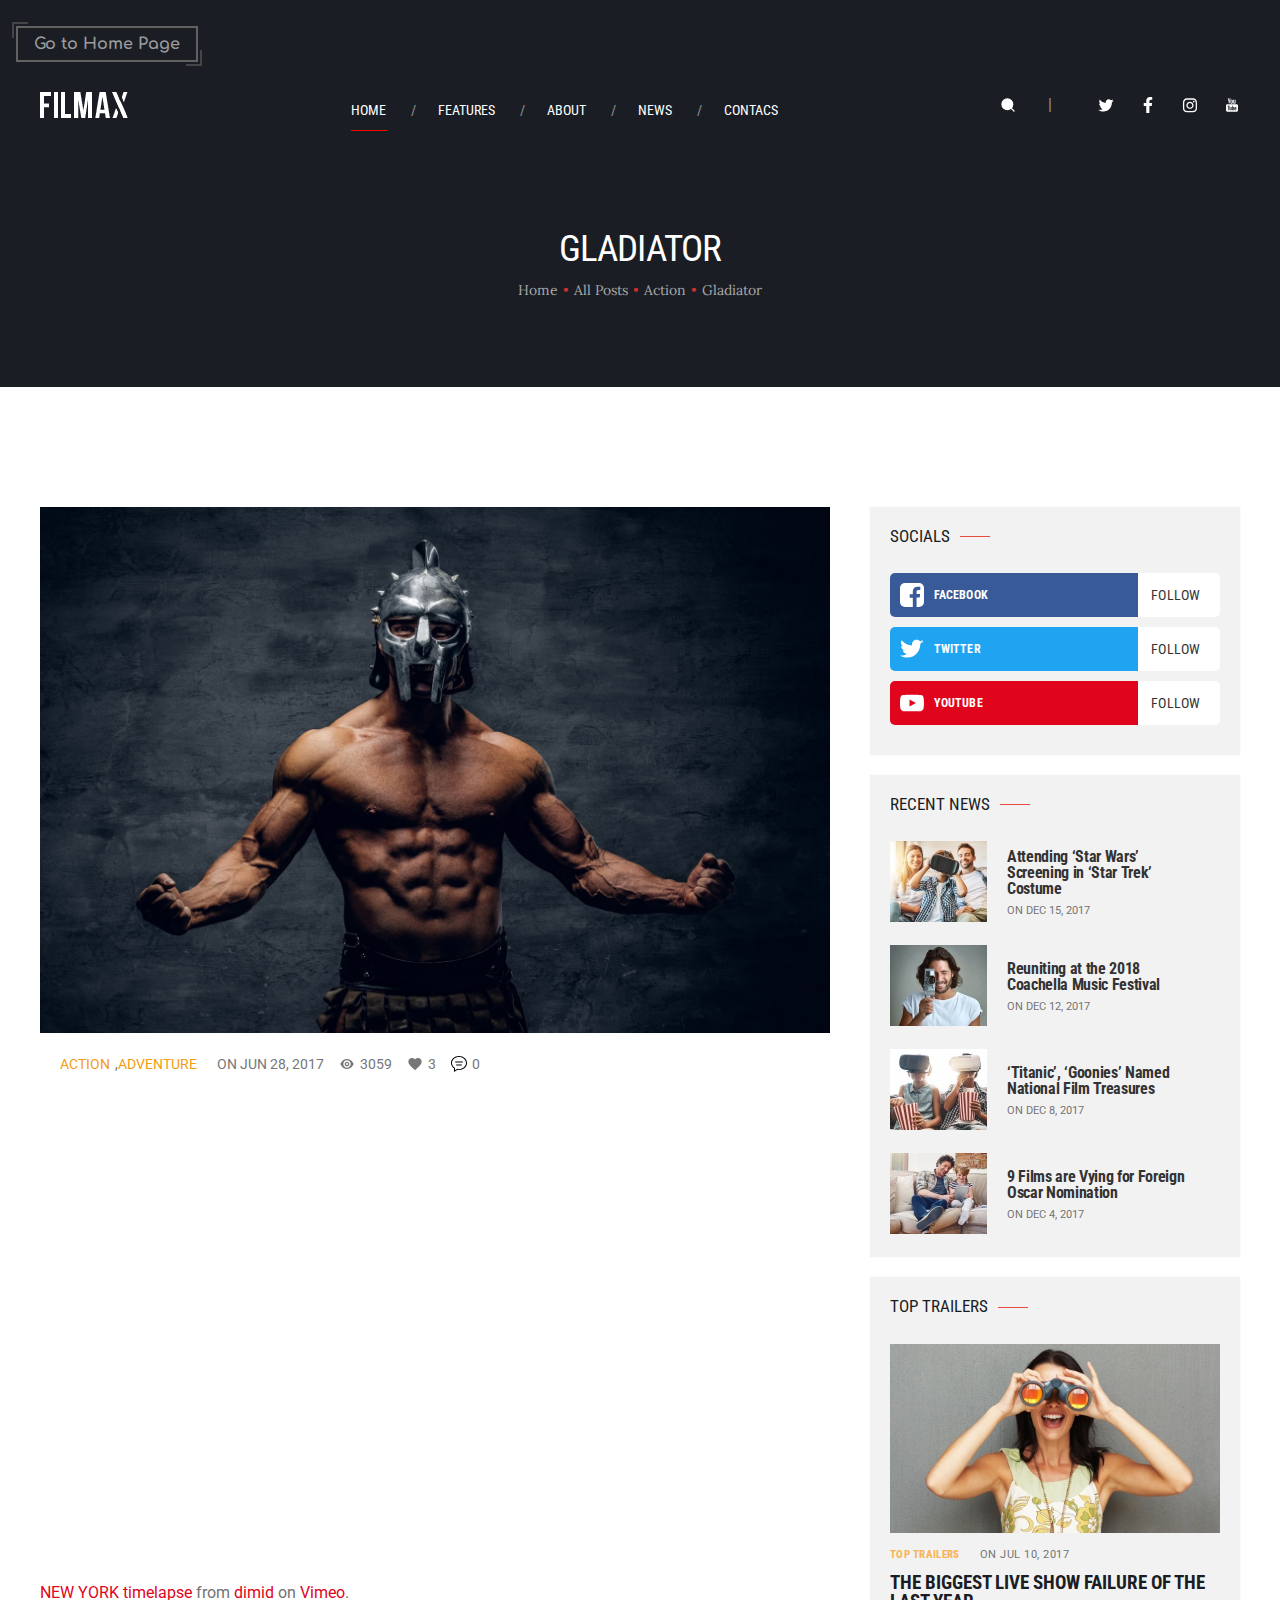
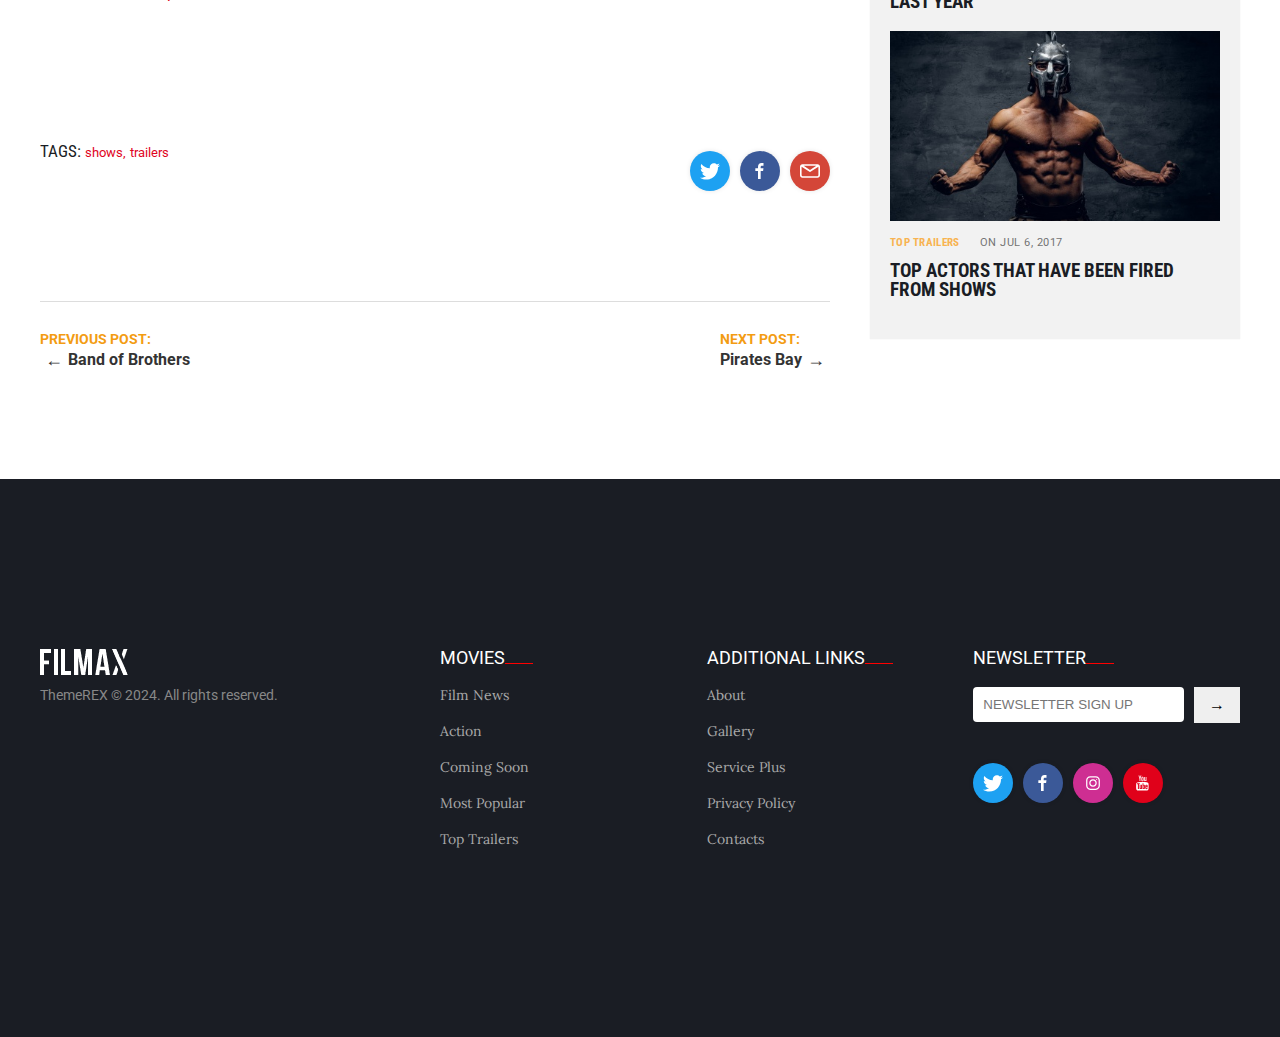
<file: gladiator.html>
<!DOCTYPE html>
<html lang="en">

<head>
  <meta charset="UTF-8" />
  <meta name="viewport" content="width=device-width, initial-scale=1.0" />
  <title>Página Filmax</title>
  <link rel="preconnect" href="https://fonts.googleapis.com" />
  <link rel="preconnect" href="https://fonts.gstatic.com" crossorigin />
  <link href="https://fonts.googleapis.com/css2?family=Lora:ital@0;1&display=swap" rel="stylesheet" />
  <link href="https://fonts.googleapis.com/css2?family=Roboto&family=Roboto+Condensed:wght@700&display=swap"
    rel="stylesheet" />
    <link rel="stylesheet"
    href="https://fonts.googleapis.com/css?family=Comfortaa:300,400,700&subset=cyrillic,cyrillic-ext,latin-ext">
  <link rel="stylesheet" href="reset__filmax.css" />
  <link rel="stylesheet" href="styles__filmax.css" />
  <link rel="stylesheet" href="styles__gladiator.css" />
</head>

<body>
  <div class="background">
    <header class="top-header wrapper">
      <div class="panel">
        <a href="index.html" class="home-btn">Go to Home Page</a>
      </div>
    </header>
    <header class="header__gladiator wrapper">
      <a href="filmax.html"><img src="images/logo-1x.png" alt="Logo de la empresa Filmax" class="logo" />
      </a>
      <menu class="main-menu">
        <li>
          <span class="underline-red"><a href="">Home</a></span>
        </li>
        <li><a href="">Features</a></li>
        <li><a href="">About</a></li>
        <li><a href="">News</a></li>
        <li><a href="">Contacs</a></li>
      </menu>
      <div class="tools-menu">
        <search class="search">
          <svg class="feather feather-search" fill="none" height="24" stroke="currentColor" stroke-linecap="round"
            stroke-linejoin="round" stroke-width="2" viewBox="0 0 24 24" width="24" xmlns="http://www.w3.org/2000/svg">
            <circle cx="11" cy="11" r="8" />
            <line x1="21" x2="16.65" y1="21" y2="16.65" />
          </svg>
        </search>
        <ul class="social-menu">
          <li>
            <a href=""><svg height="56.693px" id="Layer_1" style="enable-background: new 0 0 100 100" version="1.1"
                viewBox="0 0 100 100" xml:space="preserve" xmlns="http://www.w3.org/2000/svg"
                xmlns:xlink="http://www.w3.org/1999/xlink">
                <path d="M95.8,23.2c-0.3-0.3-0.8-0.4-1.2-0.3c-2.1,0.9-4.2,1.7-6.4,2.2c2.4-2.3,4.2-5.2,5.2-8.5c0.1-0.4,0-0.8-0.3-1.1  
              c-0.3-0.3-0.8-0.3-1.1-0.1c-3.4,2.1-7,3.5-10.9,4.4c-3.6-3.8-8.6-5.9-13.8-5.9c0,0,0,0,0,0c-6,0-11.5,2.8-15.3,7.6  
              c-3.4,4.4-4.9,10.1-4,15.6C34.1,36.1,21,29.1,12,17.8c-0.2-0.3-0.5-0.4-0.9-0.4c-0.3,0-0.6,0.2-0.8,0.5C8.7,21,7.8,24.5,7.8,28  
              c0,5.5,2.2,10.6,5.9,14.3c-1.6-0.4-3.1-1-4.6-1.8c-0.3-0.2-0.7-0.2-1,0c-0.3,0.2-0.5,0.5-0.5,0.9v0.2c0,8,4.7,15.1,11.6,18.2  
              c-1.3,0-2.6-0.1-3.9-0.3c-0.3-0.1-0.7,0.1-0.9,0.3c-0.2,0.3-0.3,0.6-0.2,1c2.3,7.2,8.3,12.4,15.5,13.6c-5.9,4.1-13,6.3-20.2,6.3  
              c-1.4,0-2.9-0.1-4.4-0.3c-0.5-0.1-0.9,0.2-1.1,0.7c-0.2,0.4,0,0.9,0.4,1.2C13.1,88,23,91,33.2,91c0,0,0,0,0.1,0  
              c33.5,0,53.5-27.9,53.5-54.9c0-0.7,0-1.3,0-2c3.5-2.7,6.6-6,9-9.7C96.1,24,96.1,23.6,95.8,23.2z" />
              </svg></a>
          </li>

          <li>
            <a href=""><svg height="56.693px" style="
                    fill-rule: evenodd;
                    clip-rule: evenodd;
                    stroke-linejoin: round;
                    stroke-miterlimit: 2;
                  " version="1.1" viewBox="0 0 512 512" xml:space="preserve" xmlns="http://www.w3.org/2000/svg"
                xmlns:serif="http://www.serif.com/" xmlns:xlink="http://www.w3.org/1999/xlink">
                <path d="M374.244,285.825l14.105,-91.961l-88.233,0l0,-59.677c0,-25.159 12.325,-49.682 51.845,-49.682l40.116,0l0,-78.291c0,0 -36.407,-6.214 -71.213,-6.214c-72.67,0 
              -120.165,44.042 -120.165,123.775l0,70.089l-80.777,0l0,91.961l80.777,0l0,222.31c16.197,2.541 32.798,3.865 49.709,3.865c16.911,0 33.511,-1.324 49.708,-3.865l0,
              -222.31l74.128,0Z" style="fill-rule: nonzero" />
              </svg></a>
          </li>

          <li>
            <a href=""><svg height="56.693px" version="1.1" id="Layer_1" xmlns="http://www.w3.org/2000/svg"
                xmlns:xlink="http://www.w3.org/1999/xlink" x="0px" y="0px" viewBox="0 0 56.7 56.7"
                enable-background="new 0 0 56.7 56.7" xml:space="preserve">
                <g>
                  <path d="M28.2,16.7c-7,0-12.8,5.7-12.8,12.8s5.7,12.8,12.8,12.8S41,36.5,41,29.5S35.2,16.7,28.2,16.7z M28.2,37.7
                c-4.5,0-8.2-3.7-8.2-8.2s3.7-8.2,8.2-8.2s8.2,3.7,8.2,8.2S32.7,37.7,28.2,37.7z" />
                  <circle cx="41.5" cy="16.4" r="2.9" />
                  <path d="M49,8.9c-2.6-2.7-6.3-4.1-10.5-4.1H17.9c-8.7,0-14.5,5.8-14.5,14.5v20.5c0,4.3,1.4,8,4.2,10.7c2.7,2.6,6.3,3.9,10.4,3.9
                h20.4c4.3,0,7.9-1.4,10.5-3.9c2.7-2.6,4.1-6.3,4.1-10.6V19.3C53,15.1,51.6,11.5,49,8.9z M48.6,39.9c0,3.1-1.1,5.6-2.9,7.3
                s-4.3,2.6-7.3,2.6H18c-3,0-5.5-0.9-7.3-2.6C8.9,45.4,8,42.9,8,39.8V19.3c0-3,0.9-5.5,2.7-7.3c1.7-1.7,4.3-2.6,7.3-2.6h20.6
                c3,0,5.5,0.9,7.3,2.7c1.7,1.8,2.7,4.3,2.7,7.2V39.9L48.6,39.9z" />
                </g>
              </svg></a>
          </li>
          <li>
            <a href=""><svg xmlns="http://www.w3.org/2000/svg" viewBox="0 0 24 24" width="24px" height="24px">
                <path
                  d="M 5.6796875 2 L 7.1582031 7.34375 L 7.1582031 9.90625 L 8.4394531 9.90625 L 8.4394531 7.34375 L 9.9375 2 L 8.6464844 2 L 8.109375 4.4316406 C 7.958375 5.1416406 7.8623594 5.6462656 7.8183594 5.9472656 L 7.7792969 5.9472656 C 7.7162969 5.5262656 7.6202813 5.017875 7.4882812 4.421875 L 6.9707031 2 L 5.6796875 2 z M 11.431641 4.0175781 C 10.997641 4.0175781 10.647859 4.1023906 10.380859 4.2753906 C 10.113859 4.4473906 9.9170156 4.7226094 9.7910156 5.0996094 C 9.6660156 5.4766094 9.6035156 5.9756563 9.6035156 6.5976562 L 9.6035156 7.4375 C 9.6035156 8.0525 9.6575781 8.5450156 9.7675781 8.9160156 C 9.8775781 9.2870156 10.063219 9.5603281 10.324219 9.7363281 C 10.585219 9.9123281 10.944344 10 11.402344 10 C 11.848344 10 12.202891 9.9132344 12.462891 9.7402344 C 12.722891 9.5672344 12.911344 9.295875 13.027344 8.921875 C 13.143344 8.547875 13.201172 8.0535 13.201172 7.4375 L 13.201172 6.5976562 C 13.201172 5.9766562 13.142437 5.4794687 13.023438 5.1054688 C 12.904438 4.7324687 12.715031 4.45725 12.457031 4.28125 C 12.199031 4.10525 11.858641 4.0175781 11.431641 4.0175781 z M 13.878906 4.1308594 L 13.878906 8.4453125 C 13.878906 8.9793125 13.968391 9.3720469 14.150391 9.6230469 C 14.332391 9.8740469 14.615047 10 14.998047 10 C 15.550047 10 15.966187 9.7332188 16.242188 9.1992188 L 16.269531 9.1992188 L 16.382812 9.90625 L 17.400391 9.90625 L 17.400391 4.1308594 L 16.101562 4.1308594 L 16.101562 8.71875 C 16.051563 8.82575 15.975094 8.9134219 15.871094 8.9824219 C 15.767094 9.0524219 15.659875 9.0859375 15.546875 9.0859375 C 15.414875 9.0859375 15.320672 9.031875 15.263672 8.921875 C 15.206672 8.811875 15.177734 8.6271406 15.177734 8.3691406 L 15.177734 4.1308594 L 13.878906 4.1308594 z M 11.402344 4.9121094 C 11.584344 4.9121094 11.713156 5.0072187 11.785156 5.1992188 C 11.857156 5.3902187 11.892578 5.694375 11.892578 6.109375 L 11.892578 7.9082031 C 11.892578 8.3352031 11.857156 8.6440312 11.785156 8.8320312 C 11.713156 9.0200312 11.585297 9.1142344 11.404297 9.1152344 C 11.222297 9.1152344 11.096344 9.0200313 11.027344 8.8320312 C 10.957344 8.6440313 10.923828 8.3352031 10.923828 7.9082031 L 10.923828 6.109375 C 10.923828 5.695375 10.95925 5.3912188 11.03125 5.1992188 C 11.10325 5.0082187 11.226344 4.9121094 11.402344 4.9121094 z M 5 11 C 3.9 11 3 11.9 3 13 L 3 20 C 3 21.1 3.9 22 5 22 L 19 22 C 20.1 22 21 21.1 21 20 L 21 13 C 21 11.9 20.1 11 19 11 L 5 11 z M 12.048828 13 L 13.105469 13 L 13.105469 15.568359 L 13.113281 15.568359 C 13.208281 15.382359 13.344531 15.233141 13.519531 15.119141 C 13.694531 15.005141 13.883938 14.949219 14.085938 14.949219 C 14.345937 14.949219 14.549266 15.01825 14.697266 15.15625 C 14.845266 15.29425 14.953531 15.517219 15.019531 15.824219 C 15.085531 16.132219 15.117187 16.559469 15.117188 17.105469 L 15.117188 17.876953 L 15.119141 17.876953 C 15.119141 18.603953 15.030469 19.136516 14.855469 19.478516 C 14.680469 19.820516 14.408109 19.992188 14.037109 19.992188 C 13.830109 19.992188 13.642656 19.944609 13.472656 19.849609 C 13.302656 19.754609 13.174844 19.623984 13.089844 19.458984 L 13.066406 19.458984 L 12.955078 19.919922 L 12.048828 19.919922 L 12.048828 13 z M 5.4863281 13.246094 L 8.7382812 13.246094 L 8.7382812 14.130859 L 7.6484375 14.130859 L 7.6484375 19.919922 L 6.5761719 19.919922 L 6.5761719 14.130859 L 5.4863281 14.130859 L 5.4863281 13.246094 z M 17.097656 14.951172 C 17.473656 14.951172 17.762844 15.020203 17.964844 15.158203 C 18.165844 15.296203 18.307625 15.511734 18.390625 15.802734 C 18.472625 16.094734 18.513672 16.497719 18.513672 17.011719 L 18.513672 17.847656 L 16.677734 17.847656 L 16.677734 18.095703 C 16.677734 18.408703 16.686078 18.642828 16.705078 18.798828 C 16.724078 18.954828 16.762312 19.069625 16.820312 19.140625 C 16.878312 19.212625 16.967844 19.248047 17.089844 19.248047 C 17.253844 19.248047 17.366734 19.183641 17.427734 19.056641 C 17.488734 18.929641 17.522344 18.718875 17.527344 18.421875 L 18.474609 18.476562 C 18.479609 18.518563 18.482422 18.578344 18.482422 18.652344 C 18.482422 19.103344 18.358328 19.440109 18.111328 19.662109 C 17.864328 19.885109 17.517406 19.996094 17.066406 19.996094 C 16.525406 19.996094 16.145734 19.825328 15.927734 19.486328 C 15.709734 19.147328 15.601562 18.623109 15.601562 17.912109 L 15.601562 17.060547 C 15.601562 16.328547 15.714453 15.794031 15.939453 15.457031 C 16.164453 15.120031 16.551656 14.951172 17.097656 14.951172 z M 8.4101562 15.044922 L 9.5097656 15.044922 L 9.5097656 18.625 C 9.5097656 18.842 9.5340312 18.997844 9.5820312 19.089844 C 9.6300313 19.182844 9.7083125 19.228516 9.8203125 19.228516 C 9.9153125 19.228516 10.008703 19.199625 10.095703 19.140625 C 10.183703 19.082625 10.246062 19.007969 10.289062 18.917969 L 10.289062 15.044922 L 11.388672 15.044922 L 11.388672 19.919922 L 11.386719 19.919922 L 10.527344 19.919922 L 10.433594 19.322266 L 10.408203 19.322266 C 10.174203 19.774266 9.8244219 20 9.3574219 20 C 9.0334219 20 8.7965781 19.893641 8.6425781 19.681641 C 8.4885781 19.469641 8.4101563 19.1375 8.4101562 18.6875 L 8.4101562 15.044922 z M 17.074219 15.693359 C 16.957219 15.693359 16.870453 15.728875 16.814453 15.796875 C 16.758453 15.865875 16.721125 15.978766 16.703125 16.134766 C 16.684125 16.290766 16.675781 16.527703 16.675781 16.845703 L 16.675781 17.195312 L 17.478516 17.195312 L 17.478516 16.845703 C 17.478516 16.532703 17.468266 16.296766 17.447266 16.134766 C 17.427266 15.972766 17.388031 15.858969 17.332031 15.792969 C 17.276031 15.726969 17.191219 15.693359 17.074219 15.693359 z M 13.591797 15.728516 C 13.485797 15.728516 13.388828 15.770469 13.298828 15.855469 C 13.208828 15.940469 13.144422 16.049641 13.107422 16.181641 L 13.107422 18.949219 C 13.155422 19.034219 13.217922 19.097625 13.294922 19.140625 C 13.371922 19.182625 13.453922 19.205078 13.544922 19.205078 C 13.661922 19.205078 13.753266 19.163125 13.822266 19.078125 C 13.891266 18.993125 13.941703 18.850437 13.970703 18.648438 C 13.999703 18.447437 14.013672 18.1675 14.013672 17.8125 L 14.013672 17.185547 C 14.013672 16.803547 14.002516 16.509734 13.978516 16.302734 C 13.954516 16.095734 13.911562 15.946375 13.851562 15.859375 C 13.790563 15.772375 13.703797 15.728516 13.591797 15.728516 z" />
              </svg></a>
          </li>
        </ul>
      </div>
    </header>
    <div class="main-title__container">
      <h1 class="main-title">Gladiator</h1>
      <menu class="main-title__menu">
        <li><a href="">Home</a></li>
        <li><a href="">All posts</a></li>
        <li><a href="">Action</a></li>
        <li><a href="">Gladiator</a></li>
      </menu>
    </div>
  </div>
  <div class="container">

    <!--------------MAIN START-------------->

    <main class="main__gladiator">

      <!------HERO BANNER START------>
      <section class="hero-banner__gladiator">
        <img src="images/post-29-copyright-1600x1066.jpg" alt="Gladiator" />
        <div class="meta">
          <span class="meta-category"><a href="#">ACTION</a>, <a href="#">ADVENTURE</a></span>
          <span class="meta-date">ON JUN 28, 2017</span>
          <span class="meta-views">
            <svg xmlns="http://www.w3.org/2000/svg" viewBox="0 0 24 24" width="24" height="24" fill="#000000">
              <path
                d="M12 4.5c-7 0-10 7.5-10 7.5s3 7.5 10 7.5 10-7.5 10-7.5-3-7.5-10-7.5zm0 13c-3.1 0-5.5-2.4-5.5-5.5s2.4-5.5 5.5-5.5 5.5 2.4 5.5 5.5-2.4 5.5-5.5 5.5zm0-9c-1.9 0-3.5 1.6-3.5 3.5s1.6 3.5 3.5 3.5 3.5-1.6 3.5-3.5-1.6-3.5-3.5-3.5zm0 5c-.8 0-1.5-.7-1.5-1.5s.7-1.5 1.5-1.5 1.5.7 1.5 1.5-.7 1.5-1.5 1.5z" />
            </svg>
            3059</span>
          <span class="meta-likes">
            <svg xmlns="http://www.w3.org/2000/svg" viewBox="0 0 24 24" width="24" height="24" fill="#000000">
              <path
                d="M12 21.35l-1.45-1.32C5.4 15.36 2 12.28 2 8.5 2 5.42 4.42 3 7.5 3c1.74 0 3.41.81 4.5 2.09C13.09 3.81 14.76 3 16.5 3 19.58 3 22 5.42 22 8.5c0 3.78-3.4 6.86-8.55 11.54L12 21.35z" />
            </svg>
            3</span>
          <span class="meta-comments">
            <svg width="800px" height="800px" viewBox="0 0 32 32" version="1.1" xmlns="http://www.w3.org/2000/svg"
              xmlns:xlink="http://www.w3.org/1999/xlink" xmlns:sketch="http://www.bohemiancoding.com/sketch/ns">
              <title>comment-2</title>
              <desc>Created with Sketch Beta.</desc>
              <defs>
              </defs>
              <g id="Page-1" stroke="none" stroke-width="1" fill="none" fill-rule="evenodd" sketch:type="MSPage">
                <g id="Icon-Set" sketch:type="MSLayerGroup" transform="translate(-152.000000, -255.000000)"
                  fill="#000000">
                  <path
                    d="M168,281 C166.832,281 165.704,280.864 164.62,280.633 L159.912,283.463 L159.975,278.824 C156.366,276.654 154,273.066 154,269 C154,262.373 160.268,257 168,257 C175.732,257 182,262.373 182,269 C182,275.628 175.732,281 168,281 L168,281 Z M168,255 C159.164,255 152,261.269 152,269 C152,273.419 154.345,277.354 158,279.919 L158,287 L165.009,282.747 C165.979,282.907 166.977,283 168,283 C176.836,283 184,276.732 184,269 C184,261.269 176.836,255 168,255 L168,255 Z M175,266 L161,266 C160.448,266 160,266.448 160,267 C160,267.553 160.448,268 161,268 L175,268 C175.552,268 176,267.553 176,267 C176,266.448 175.552,266 175,266 L175,266 Z M173,272 L163,272 C162.448,272 162,272.447 162,273 C162,273.553 162.448,274 163,274 L173,274 C173.552,274 174,273.553 174,273 C174,272.447 173.552,272 173,272 L173,272 Z"
                    id="comment-2" sketch:type="MSShapeGroup">
                  </path>
                </g>
              </g>
            </svg>
            0</span>
        </div>
      </section>

      <!------MAIN VIDEO START------>

      <section class="main-video__gladiator">
        <div class="video-container">
          <iframe src="https://player.vimeo.com/video/154709932" frameborder="0" allow="autoplay; fullscreen"
            allowfullscreen></iframe>
        </div>
        <p class="video-description">
          <a href=""><strong>NEW YORK timelapse</strong></a> from <a href="#">dimid</a> on <a href="#">Vimeo</a>.
        </p>
        <div class="tags-social__gladiator">
          <p class="video-tags"><strong>TAGS:</strong> <a href="#">shows,</a> <a href="#">trailers</a></p>
          <div class="social-icons">
            <a href="#" class="social-icon twitter"><svg xmlns="http://www.w3.org/2000/svg" x="0px" y="0px" width="100"
                height="100" viewBox="0,0,256,256">
                <g fill="#ffffff" fill-rule="nonzero" stroke="none" stroke-width="1" stroke-linecap="butt"
                  stroke-linejoin="miter" stroke-miterlimit="10" stroke-dasharray="" stroke-dashoffset="0"
                  font-family="none" font-weight="none" font-size="none" text-anchor="none"
                  style="mix-blend-mode: normal">
                  <g transform="scale(5.12,5.12)">
                    <path
                      d="M50.0625,10.4375c-1.84766,0.82031 -3.82812,1.37109 -5.91016,1.62109c2.125,-1.27344 3.75781,-3.28906 4.52344,-5.6875c-1.98437,1.17578 -4.19141,2.03125 -6.53125,2.49219c-1.875,-2 -4.54687,-3.24609 -7.50391,-3.24609c-5.67969,0 -10.28516,4.60156 -10.28516,10.28125c0,0.80469 0.09375,1.58984 0.26953,2.34375c-8.54687,-0.42969 -16.12109,-4.52344 -21.19531,-10.74609c-0.88672,1.52344 -1.39062,3.28906 -1.39062,5.17187c0,3.56641 1.8125,6.71484 4.57422,8.5625c-1.6875,-0.05469 -3.27344,-0.51953 -4.66016,-1.28906c0,0.04297 0,0.08594 0,0.12891c0,4.98438 3.54688,9.13672 8.24609,10.08594c-0.85937,0.23438 -1.76953,0.35938 -2.70703,0.35938c-0.66406,0 -1.30859,-0.0625 -1.9375,-0.1875c1.3125,4.08203 5.10938,7.0625 9.60547,7.14453c-3.51562,2.75781 -7.94922,4.39844 -12.76953,4.39844c-0.83203,0 -1.64844,-0.04687 -2.44922,-0.14453c4.54687,2.92188 9.95312,4.62109 15.76172,4.62109c18.91406,0 29.25781,-15.66797 29.25781,-29.25391c0,-0.44531 -0.01172,-0.89453 -0.02734,-1.33203c2.00781,-1.44922 3.75,-3.26172 5.12891,-5.32422z">
                    </path>
                  </g>
                </g>
              </svg></a>
            <a href="#" class="social-icon facebook"><svg xmlns="http://www.w3.org/2000/svg" x="0px" y="0px" width="100"
                height="100" viewBox="0,0,256,256">
                <g fill="#ffffff" fill-rule="nonzero" stroke="none" stroke-width="1" stroke-linecap="butt"
                  stroke-linejoin="miter" stroke-miterlimit="10" stroke-dasharray="" stroke-dashoffset="0"
                  font-family="none" font-weight="none" font-size="none" text-anchor="none"
                  style="mix-blend-mode: normal">
                  <g transform="scale(8.53333,8.53333)">
                    <path
                      d="M12,27v-12h-4v-4h4v-2.148c0,-4.067 1.981,-5.852 5.361,-5.852c1.619,0 2.475,0.12 2.88,0.175v3.825h-2.305c-1.435,0 -1.936,0.757 -1.936,2.291v1.709h4.205l-0.571,4h-3.634v12z">
                    </path>
                  </g>
                </g>
              </svg></a>
            <a href="#" class="social-icon email"><svg fill="#ffffff" height="800px" width="800px" version="1.1"
                id="Capa_1" xmlns="http://www.w3.org/2000/svg" xmlns:xlink="http://www.w3.org/1999/xlink"
                viewBox="0 0 75.294 75.294" xml:space="preserve">

                <g id="SVGRepo_bgCarrier" stroke-width="0" />

                <g id="SVGRepo_tracerCarrier" stroke-linecap="round" stroke-linejoin="round" />

                <g id="SVGRepo_iconCarrier">
                  <g>
                    <path
                      d="M66.097,12.089h-56.9C4.126,12.089,0,16.215,0,21.286v32.722c0,5.071,4.126,9.197,9.197,9.197h56.9 c5.071,0,9.197-4.126,9.197-9.197V21.287C75.295,16.215,71.169,12.089,66.097,12.089z M61.603,18.089L37.647,33.523L13.691,18.089 H61.603z M66.097,57.206h-56.9C7.434,57.206,6,55.771,6,54.009V21.457l29.796,19.16c0.04,0.025,0.083,0.042,0.124,0.065 c0.043,0.024,0.087,0.047,0.131,0.069c0.231,0.119,0.469,0.215,0.712,0.278c0.025,0.007,0.05,0.01,0.075,0.016 c0.267,0.063,0.537,0.102,0.807,0.102c0.001,0,0.002,0,0.002,0c0.002,0,0.003,0,0.004,0c0.27,0,0.54-0.038,0.807-0.102 c0.025-0.006,0.05-0.009,0.075-0.016c0.243-0.063,0.48-0.159,0.712-0.278c0.044-0.022,0.088-0.045,0.131-0.069 c0.041-0.023,0.084-0.04,0.124-0.065l29.796-19.16v32.551C69.295,55.771,67.86,57.206,66.097,57.206z" />
                  </g>
                </g>

              </svg></a>
          </div>
        </div>
      </section>

      <!------PAGE SELECTOR START------>

      <section class="page-selector__gladiator">
        <div class="previous-post">
          <a href="#">
            <span class="post-label">PREVIOUS POST:</span>
            <span class="post-title"><span class="arrow">←</span> Band of Brothers</span>
          </a>
        </div>
        <div class="next-post">
          <a href="#">
            <span class="post-label">NEXT POST:</span>
            <span class="post-title">Pirates Bay <span class="arrow">→</span></span>
          </a>
        </div>
      </section>

    </main>

    <!----------------ASIDE START---------------->

    <aside class="sidebar">
      <section class="box socials">
        <h2 class="aside-title__gladiator">Socials</h2>
        <a href="#" class="social-btn__aside facebook__aside">
          <span class="icon-text__aside"><span class="icon__aside"></span> FACEBOOK</span>
          <span class="follow__aside">FOLLOW</span></a>
        <a href="#" class="social-btn__aside twitter__aside">
          <span class="icon-text__aside"><span class="icon__aside"></span> TWITTER</span>
          <span class="follow__aside">FOLLOW</span></a>
        <a href="#" class="social-btn__aside youtube__aside">
          <span class="icon-text__aside"><span class="icon__aside"></span> YOUTUBE</span>
          <span class="follow__aside">FOLLOW</span></a>
      </section>
      <section class="box recent-news">
        <h2 class="aside-title__gladiator">Recent News</h2>
        <ul class="news-list__gladiator">
          <li class="news-item__gladiator">
            <a href=""><img src="images/post-6-copyright-97x81.jpg" alt=" " class="news-image__gladiator" /></a>
            <div>
              <h3 class="news-subtitle__gladiator"><a href="">Attending ‘Star Wars’ Screening in ‘Star Trek’ Costume</a>
              </h3>
              <time class="news-date__gladiator"><a href="">ON DEC 15, 2017</a></time>
            </div>
          </li>
          <li class="news-item__gladiator">
            <a href=""><img src="images/post-5-copyright-97x81.jpg" alt="" class="news-image__gladiator" /></a>
            <div>
              <h3 class="news-subtitle__gladiator"><a href="">Reuniting at the 2018 Coachella Music Festival</a></h3>
              <time class="news-date__gladiator"><a href="">ON DEC 12, 2017</a></time>
            </div>
          </li>
          <li class="news-item__gladiator">
            <a href=""><img src="images/post-12-copyright-97x81.jpg" alt="" class="news-image__gladiator" /></a>
            <div>
              <h3 class="news-subtitle__gladiator"><a href="">‘Titanic’, ‘Goonies’ Named National Film Treasures</a>
              </h3>
              <time class="news-date__gladiator"><a href="">ON DEC 8, 2017</a></time>
            </div>
          </li>
          <li class="news-item__gladiator">
            <a href=""><img src="images/post-3-copyright-97x81.jpg" alt="" class="news-image__gladiator" /></a>
            <div>
              <h3 class="news-subtitle__gladiator"><a href="">9 Films are Vying for Foreign Oscar Nomination</a></h3>
              <time class="news-date__gladiator"><a href="">ON DEC 4, 2017</a></time>
            </div>
          </li>
        </ul>
      </section>
      <section class="box top-trailers">
        <h2 class="aside-title__gladiator">Top Trailers</h2>
        <article class="trailer">
          <a href=""><img src="images/post-28-copyright-449x258.jpg" alt="Trailer 1" class="trailer-image"></a>
          <div class="trailer-meta">
            <a href=""><span class="trailer-category">TOP TRAILERS</span></a>
            <a href=""><span class="trailer-date">ON JUL 10, 2017</span></a>
          </div>
          <a href="">
            <h3 class="trailer-title">THE BIGGEST LIVE SHOW FAILURE OF THE LAST YEAR</h3>
          </a>
        </article>
        <article class="trailer">
          <a href=""><img src="images/post-29-copyright-449x258.jpg" alt="Trailer 2" class="trailer-image"></a>
          <div class="trailer-meta">
            <a href=""><span class="trailer-category">TOP TRAILERS</span></a>
            <a href=""><span class="trailer-date">ON JUL 6, 2017</span></a>
          </div>
          <a href="">
            <h3 class="trailer-title">TOP ACTORS THAT HAVE BEEN FIRED FROM SHOWS</h3>
          </a>
        </article>
        </li>
        </ul>
      </section>
    </aside>
  </div>
  </main>
  <footer class="footer__gladiator">
    <div class="footer-container">
      <div class="footer-logo">
        <img src="/images/logo-1x.png" alt="">
        <p>ThemeREX © 2024. All rights reserved.</p>
      </div>
      <div class="footer-links">
        <div class="footer-column">
          <h3>MOVIES</h3>
          <ul>
            <li><a href="#">Film News</a></li>
            <li><a href="#">Action</a></li>
            <li><a href="#">Coming Soon</a></li>
            <li><a href="#">Most Popular</a></li>
            <li><a href="#">Top Trailers</a></li>
          </ul>
        </div>
        <div class="footer-column">
          <h3>ADDITIONAL LINKS</h3>
          <ul>
            <li><a href="#">About</a></li>
            <li><a href="#">Gallery</a></li>
            <li><a href="#">Service Plus</a></li>
            <li><a href="#">Privacy Policy</a></li>
            <li><a href="#">Contacts</a></li>
          </ul>
        </div>
        <div class="footer-column">
          <h3>NEWSLETTER</h3>
          <div class="newsletter-signup">
            <input type="text" placeholder="NEWSLETTER SIGN UP">
            <button type="submit">→</button>
          </div>
          <div class="social-icons">
            <a href="#" class="social-icon twitter"><svg xmlns="http://www.w3.org/2000/svg" x="0px" y="0px" width="100"
                height="100" viewBox="0,0,256,256">
                <g fill="#ffffff" fill-rule="nonzero" stroke="none" stroke-width="1" stroke-linecap="butt"
                  stroke-linejoin="miter" stroke-miterlimit="10" stroke-dasharray="" stroke-dashoffset="0"
                  font-family="none" font-weight="none" font-size="none" text-anchor="none"
                  style="mix-blend-mode: normal">
                  <g transform="scale(5.12,5.12)">
                    <path
                      d="M50.0625,10.4375c-1.84766,0.82031 -3.82812,1.37109 -5.91016,1.62109c2.125,-1.27344 3.75781,-3.28906 4.52344,-5.6875c-1.98437,1.17578 -4.19141,2.03125 -6.53125,2.49219c-1.875,-2 -4.54687,-3.24609 -7.50391,-3.24609c-5.67969,0 -10.28516,4.60156 -10.28516,10.28125c0,0.80469 0.09375,1.58984 0.26953,2.34375c-8.54687,-0.42969 -16.12109,-4.52344 -21.19531,-10.74609c-0.88672,1.52344 -1.39062,3.28906 -1.39062,5.17187c0,3.56641 1.8125,6.71484 4.57422,8.5625c-1.6875,-0.05469 -3.27344,-0.51953 -4.66016,-1.28906c0,0.04297 0,0.08594 0,0.12891c0,4.98438 3.54688,9.13672 8.24609,10.08594c-0.85937,0.23438 -1.76953,0.35938 -2.70703,0.35938c-0.66406,0 -1.30859,-0.0625 -1.9375,-0.1875c1.3125,4.08203 5.10938,7.0625 9.60547,7.14453c-3.51562,2.75781 -7.94922,4.39844 -12.76953,4.39844c-0.83203,0 -1.64844,-0.04687 -2.44922,-0.14453c4.54687,2.92188 9.95312,4.62109 15.76172,4.62109c18.91406,0 29.25781,-15.66797 29.25781,-29.25391c0,-0.44531 -0.01172,-0.89453 -0.02734,-1.33203c2.00781,-1.44922 3.75,-3.26172 5.12891,-5.32422z">
                    </path>
                  </g>
                </g>
              </svg></a>
            <a href="#" class="social-icon facebook"><svg xmlns="http://www.w3.org/2000/svg" x="0px" y="0px" width="100"
                height="100" viewBox="0,0,256,256">
                <g fill="#ffffff" fill-rule="nonzero" stroke="none" stroke-width="1" stroke-linecap="butt"
                  stroke-linejoin="miter" stroke-miterlimit="10" stroke-dasharray="" stroke-dashoffset="0"
                  font-family="none" font-weight="none" font-size="none" text-anchor="none"
                  style="mix-blend-mode: normal">
                  <g transform="scale(8.53333,8.53333)">
                    <path
                      d="M12,27v-12h-4v-4h4v-2.148c0,-4.067 1.981,-5.852 5.361,-5.852c1.619,0 2.475,0.12 2.88,0.175v3.825h-2.305c-1.435,0 -1.936,0.757 -1.936,2.291v1.709h4.205l-0.571,4h-3.634v12z">
                    </path>
                  </g>
                </g>
              </svg></a>
            <a href="#" class="social-icon instagram"><svg xmlns="http://www.w3.org/2000/svg" x="0px" y="0px"
                width="100" height="100" viewBox="0,0,256,256">
                <g fill="#ffffff" fill-rule="nonzero" stroke="none" stroke-width="1" stroke-linecap="butt"
                  stroke-linejoin="miter" stroke-miterlimit="10" stroke-dasharray="" stroke-dashoffset="0"
                  font-family="none" font-weight="none" font-size="none" text-anchor="none"
                  style="mix-blend-mode: normal">
                  <g transform="scale(8,8)">
                    <path
                      d="M11.46875,5c-3.55078,0 -6.46875,2.91406 -6.46875,6.46875v9.0625c0,3.55078 2.91406,6.46875 6.46875,6.46875h9.0625c3.55078,0 6.46875,-2.91406 6.46875,-6.46875v-9.0625c0,-3.55078 -2.91406,-6.46875 -6.46875,-6.46875zM11.46875,7h9.0625c2.47266,0 4.46875,1.99609 4.46875,4.46875v9.0625c0,2.47266 -1.99609,4.46875 -4.46875,4.46875h-9.0625c-2.47266,0 -4.46875,-1.99609 -4.46875,-4.46875v-9.0625c0,-2.47266 1.99609,-4.46875 4.46875,-4.46875zM21.90625,9.1875c-0.50391,0 -0.90625,0.40234 -0.90625,0.90625c0,0.50391 0.40234,0.90625 0.90625,0.90625c0.50391,0 0.90625,-0.40234 0.90625,-0.90625c0,-0.50391 -0.40234,-0.90625 -0.90625,-0.90625zM16,10c-3.30078,0 -6,2.69922 -6,6c0,3.30078 2.69922,6 6,6c3.30078,0 6,-2.69922 6,-6c0,-3.30078 -2.69922,-6 -6,-6zM16,12c2.22266,0 4,1.77734 4,4c0,2.22266 -1.77734,4 -4,4c-2.22266,0 -4,-1.77734 -4,-4c0,-2.22266 1.77734,-4 4,-4z">
                    </path>
                  </g>
                </g>
              </svg></a>
            <a href="#" class="social-icon youtube"><svg xmlns="http://www.w3.org/2000/svg" x="0px" y="0px" width="100"
                height="100" viewBox="0,0,256,256">
                <g fill="#ffffff" fill-rule="nonzero" stroke="none" stroke-width="1" stroke-linecap="butt"
                  stroke-linejoin="miter" stroke-miterlimit="10" stroke-dasharray="" stroke-dashoffset="0"
                  font-family="none" font-weight="none" font-size="none" text-anchor="none"
                  style="mix-blend-mode: normal">
                  <g transform="scale(8,8)">
                    <path
                      d="M8.78125,4l1.65625,5.4375v3.53125h1.375v-3.71875l1.625,-5.25h-1.40625l-0.875,3.59375h-0.0625l-0.90625,-3.59375zM15.21875,6.1875c-0.55859,0 -1.01172,0.16406 -1.34375,0.46875c-0.33203,0.30078 -0.5,0.70703 -0.5,1.21875v3.4375c0,0.5625 0.17578,1.01172 0.5,1.34375c0.32422,0.33203 0.74219,0.5 1.28125,0.5c0.55859,0 0.99219,-0.17969 1.3125,-0.5c0.31641,-0.32422 0.46875,-0.74609 0.46875,-1.3125v-3.4375c0,-0.50391 -0.14453,-0.92969 -0.46875,-1.25c-0.32422,-0.32031 -0.73828,-0.46875 -1.25,-0.46875zM18,6.34375v5.5625c0,0.39844 0.07422,0.67969 0.21875,0.875c0.14453,0.19531 0.37109,0.28125 0.65625,0.28125c0.23047,0 0.44531,-0.04687 0.6875,-0.1875c0.24609,-0.14062 0.49219,-0.35547 0.71875,-0.625v0.71875h1.21875v-6.625h-1.21875v5.03125c-0.11328,0.14453 -0.23437,0.28125 -0.375,0.375c-0.13672,0.09375 -0.25391,0.125 -0.34375,0.125c-0.11328,0 -0.19922,-0.02344 -0.25,-0.09375c-0.05469,-0.07031 -0.09375,-0.19141 -0.09375,-0.34375v-5.09375zM15.15625,7.34375c0.16406,0 0.30859,0.03516 0.40625,0.125c0.10156,0.08984 0.125,0.19922 0.125,0.34375v3.625c0,0.17969 -0.02734,0.30859 -0.125,0.40625c-0.10156,0.10156 -0.23828,0.15625 -0.40625,0.15625c-0.16016,0 -0.28906,-0.05859 -0.375,-0.15625c-0.08984,-0.10156 -0.125,-0.22656 -0.125,-0.40625v-3.625c0,-0.14453 0.03125,-0.25391 0.125,-0.34375c0.09375,-0.08984 0.22266,-0.125 0.375,-0.125zM15,14.53125c-2.375,-0.00391 -4.69141,0.02734 -6.96875,0.125c-1.58984,0 -2.90625,1.30078 -2.90625,2.875c-0.09375,1.24609 -0.12891,2.5 -0.125,3.75c-0.00391,1.24609 0.02734,2.46875 0.125,3.71875c0,1.57813 1.3125,2.875 2.90625,2.875c2.27734,0.09375 4.59375,0.12891 6.96875,0.125c2.37891,0.00391 4.69531,-0.03125 6.96875,-0.125c1.59375,0 2.90625,-1.29687 2.90625,-2.875c0.09375,-1.25 0.12891,-2.47266 0.125,-3.71875c0.00391,-1.25 -0.02734,-2.50391 -0.125,-3.75c0,-1.57422 -1.3125,-2.875 -2.90625,-2.875c-2.27344,-0.09375 -4.58984,-0.12891 -6.96875,-0.125zM6.5625,16.59375h4.1875c0.07422,0 0.125,0.05078 0.125,0.125v1.28125c0,0.07422 -0.05078,0.125 -0.125,0.125h-1.28125v7.4375c0,0.07422 -0.05078,0.125 -0.125,0.125h-1.375c-0.07422,0 -0.15625,-0.05078 -0.15625,-0.125v-7.4375h-1.25c-0.07422,0 -0.15625,-0.05078 -0.15625,-0.125v-1.28125c0,-0.07422 0.08203,-0.125 0.15625,-0.125zM15.375,16.59375h1.21875c0.07422,0 0.15625,0.05078 0.15625,0.125v2.5c0.10156,-0.09375 0.20313,-0.15625 0.3125,-0.21875c0.20703,-0.11328 0.41406,-0.1875 0.625,-0.1875c0.42969,0 0.73828,0.15234 0.96875,0.46875c0.21875,0.30469 0.34375,0.75391 0.34375,1.3125v3.625c0,0.49609 -0.10156,0.88672 -0.3125,1.15625c-0.21875,0.28125 -0.53516,0.40625 -0.9375,0.40625c-0.25391,0 -0.48047,-0.05078 -0.6875,-0.15625c-0.10937,-0.05859 -0.21094,-0.12891 -0.3125,-0.21875v0.15625c0,0.07422 -0.08203,0.125 -0.15625,0.125h-1.21875c-0.07422,0 -0.125,-0.05078 -0.125,-0.125v-8.84375c0,-0.07422 0.05078,-0.125 0.125,-0.125zM21.625,18.71875c0.59375,0 1.05078,0.20313 1.375,0.5625c0.32031,0.35547 0.5,0.84766 0.5,1.5v1.6875c0,0.07422 -0.08203,0.125 -0.15625,0.125h-2.1875v1.09375c0,0.39844 0.05078,0.55078 0.09375,0.625c0.03516,0.05859 0.12109,0.15625 0.3125,0.15625c0.15234,0 0.25781,-0.05078 0.3125,-0.125c0.02734,-0.03906 0.09375,-0.17969 0.09375,-0.65625v-0.46875c0,-0.07422 0.05078,-0.125 0.125,-0.125h1.25c0.07422,0 0.125,0.05078 0.125,0.125v0.5c0,0.70313 -0.14453,1.23047 -0.46875,1.59375c-0.32812,0.36719 -0.82422,0.5625 -1.46875,0.5625c-0.58203,0 -1.07031,-0.20312 -1.40625,-0.59375c-0.33203,-0.38281 -0.5,-0.90234 -0.5,-1.5625v-2.9375c0,-0.60156 0.19531,-1.08594 0.5625,-1.46875c0.36719,-0.38281 0.85547,-0.59375 1.4375,-0.59375zM10.71875,18.90625h1.21875c0.07422,0 0.15625,0.05078 0.15625,0.125v5c0,0.16406 0.01172,0.22656 0.03125,0.25c0.00781,0.01172 0.02344,0.0625 0.125,0.0625c0.03516,0 0.13672,-0.02734 0.28125,-0.125c0.11719,-0.07812 0.21875,-0.16797 0.3125,-0.28125v-4.90625c0,-0.07422 0.05078,-0.125 0.125,-0.125h1.21875c0.07422,0 0.125,0.05078 0.125,0.125v6.53125h0.03125c0,0.07422 -0.08203,0.125 -0.15625,0.125h-1.21875c-0.07422,0 -0.125,-0.05078 -0.125,-0.125v-0.375c-0.16016,0.15625 -0.33203,0.28125 -0.5,0.375c-0.26562,0.15234 -0.52344,0.21875 -0.78125,0.21875c-0.32422,0 -0.55078,-0.11328 -0.71875,-0.34375c-0.16016,-0.21875 -0.25,-0.52344 -0.25,-0.9375v-5.46875c0,-0.07422 0.05078,-0.125 0.125,-0.125zM17.1875,20.125c-0.08203,-0.01562 -0.17969,0.01172 -0.28125,0.0625c-0.05859,0.02734 -0.09766,0.06641 -0.15625,0.125v3.96875c0.07422,0.07422 0.12109,0.12109 0.1875,0.15625c0.07422,0.03516 0.16797,0.03125 0.25,0.03125c0.15625,0 0.20313,-0.04297 0.21875,-0.0625c0.03906,-0.04687 0.0625,-0.15625 0.0625,-0.375v-3.375c0,-0.1875 -0.02734,-0.31641 -0.09375,-0.40625c-0.04297,-0.05859 -0.10547,-0.10937 -0.1875,-0.125zM21.5625,20.15625c-0.14453,0 -0.25391,0.04297 -0.3125,0.125c-0.04297,0.05859 -0.09375,0.19531 -0.09375,0.5v0.53125h0.8125v-0.53125c0,-0.30078 -0.07812,-0.43359 -0.125,-0.5c-0.05469,-0.07812 -0.14062,-0.125 -0.28125,-0.125z">
                    </path>
                  </g>
                </g>
              </svg></a>
          </div>
        </div>
      </div>
    </div>
  </footer>
</body>

</html>
</file>
<file: styles__portfolio.css>
/* general styles */

body {
  font-family: "Raleway", sans-serif;
}

img {
  image-rendering: optimizeQuality;
}

ul {
  list-style-type: none;
}

a {
  text-decoration: none;
  color: inherit;
}

h1 {
  font-size: 24px;
  color: #ff6363;
  font-weight: bold;
  text-transform: uppercase;
  text-shadow: 0px 4px 3px rgba(0, 0, 0, 0.4), 0px 8px 13px rgba(0, 0, 0, 0.15),
    0px 18px 23px rgba(0, 0, 0, 0.15);
}

h4 {
  text-shadow: 0px 4px 3px rgba(0, 0, 0, 0.4), 0px 8px 13px rgba(0, 0, 0, 0.1),
    0px 18px 23px rgba(0, 0, 0, 0.1);
}

p {
  font-size: 20px;
  color: #ffffff;
  text-shadow: 0px 4px 3px rgba(0, 0, 0, 0.4), 0px 8px 13px rgba(0, 0, 0, 0.1),
    0px 18px 23px rgba(0, 0, 0, 0.1);
}

li {
  text-shadow: 0px 4px 3px rgba(0, 0, 0, 0.4), 0px 8px 13px rgba(0, 0, 0, 0.1),
    0px 18px 23px rgba(0, 0, 0, 0.1);
}

.full-background {
  background-image: linear-gradient(rgba(0, 0, 0, 0.2), rgba(0, 0, 0, 0.2)),
    url("images/DALL·E\ 2024-05-22\ 13.58.30\ -\ A\ close-up\ image\ of\ a\ hand\ using\ a\ computer\ mouse\ next\ to\ a\ keyboard\ and\ a\ coffee\ mug\ on\ a\ desk.\ The\ scene\ is\ with\ highly\ neutral\ and\ less\ bright\ colo.webp");
  background-position: center center;
  background-repeat: no-repeat;
  background-size: cover;
  backdrop-filter: blur(5px);
  height: 100%;
  width: 100%;
}

/* HR BAR */

hr {
  border: 0;
  clear: both;
  display: block;
  margin: 40px auto;
  text-align: center;
  width: 60%;
  margin-bottom: 40px;
  margin-top: 40px;
}

.progress {
  background: rgba(1, 15, 30, 0.1);
  height: 1.7px;
  overflow: hidden;
  position: relative;
  border-radius: 50px;
}

.progress::before {
  animation-duration: 2s;
  animation-timing-function: ease;
  animation-iteration-count: infinite;
  animation-name: progress;
  background: #ffffff;
  content: "";
  display: block;
  height: 1px;
  position: absolute;
  width: 80px;
}

@keyframes progress {
  0% {
    transform: translateX(0px);
  }

  100% {
    transform: translateX(1440px);
  }
}

/* Header Start */

.header {
  padding-top: 30px;
  text-align: center;
  position: relative;
}

.header-title__container {
  padding-bottom: 40px;
}

.header__title {
  color: #ffffff;
  text-transform: uppercase;
  font-size: 50px;
  justify-content: center;
  display: inline-block;
  transition: all 0.5s ease;
}

.header__title:hover {
  font-size: 60px;
  transition: all 0.5s ease;
}

.header__links li {
  color: white;
  display: inline;
  justify-content: center;
  line-height: 30px;
  padding-top: 0px;
  font-size: 20px;
  text-transform: uppercase;
  text-shadow: 0px 4px 3px rgba(0, 0, 0, 0.4), 0px 8px 13px rgba(0, 0, 0, 0.1),
    0px 18px 23px rgba(0, 0, 0, 0.1);
}

.header__links a {
  color: #ffffff;
  letter-spacing: 1px;
  transition: all 0.5s ease;
}

.header__links a:hover {
  color: #ff6363;
  font-size: 22px;
  transition: all 0.5s ease;
}

.header__links a::after {
  display: block;
  margin: 0 auto;
  margin-top: 5px;
  width: 0;
  height: 2px;
  background-color: #fff;
  content: "";
  opacity: 0;
  transition: width 0.6s, opacity 0.8s;
}

.header__links a::after {
  display: block;
  margin: 0 auto;
  margin-top: 5px;
  width: 0;
  height: 2px;
  background-color: #fff;
  content: "";
  opacity: 0;
  transition: width 0.6s, opacity 0.8s;
}

.header__links li:nth-child(1) a:hover {
  color: red;
}

.header__links li:nth-child(2) a:hover {
  color: orangered;
}

.header__links li:nth-child(3) a:hover {
  color: orange;
}

.header__links li:nth-child(4) a:hover {
  color: rgb(255, 196, 0);
}

.header__links li:nth-child(1) a:hover::after,
.header__links li:nth-child(1) a:focus::after {
  opacity: 1;
  width: 30%;
}

.header__links li:nth-child(2) a:hover::after,
.header__links li:nth-child(2) a:focus::after {
  opacity: 1;
  width: 18%;
}

.header__links li:nth-child(3) a:hover::after,
.header__links li:nth-child(3) a:focus::after {
  opacity: 1;
  width: 12%;
}

.header__links li:nth-child(4) a:hover::after,
.header__links li:nth-child(4) a:focus::after {
  opacity: 1;
  width: 6.7%;
}

/* About Me Start */

.aboutme__section {
  text-align: center;
}

.aboutme__container {
  margin-left: auto;
  margin-right: auto;
  max-width: 900px;
}

.aboutme__biography {
  display: flex;
  align-items: center;
  max-width: 900px;
  line-height: 26px;
  margin-top: 20px;
}

.profile-image__container {
  margin-right: 40px;
}

.aboutme__parraphs {
  margin-left: 0px;
}

.aboutme__parraphs li {
  margin-bottom: 30px;
}

.aboutme__biography p {
  text-shadow: 0px 4px 3px rgba(0, 0, 0, 0.4), 0px 8px 13px rgba(0, 0, 0, 0.1),
    0px 18px 23px rgba(0, 0, 0, 0.1);
  letter-spacing: 0.1px;
}

figure,
figure img,
figcaption {
  transition: all 0.5s ease-in-out;
  margin-left: auto;
  margin-right: 50px;
  margin-top: 40px;
  margin-bottom: 80px;
}

figure {
  /*			border: solid 5px rgba(0,0,0,.5);*/
  width: 315px;
  transform: rotate(4deg);
  position: relative;
  z-index: 99;
}

figure:hover {
  transform: rotate(-4deg);
}

figure:hover figcaption {
  transform: rotate(4deg);
}

figure:hover img {
  transform: rotate(8deg);
}

figure img {
  width: 100%;
  transform: rotate(-8deg);
  display: block;
  position: relative;
  z-index: 98;
  border: solid 5px rgba(255, 255, 255, 0.9);
  outline: double 4px rgba(0, 100, 100, 1);
  outline-offset: 8px;
}

figure:after {
  content: "";
  display: block;
  width: 100%;
  height: 100%;
  position: absolute;
  top: 0;
  z-index: 100;
  border: solid 5px rgba(0, 100, 100, 0.6);
  outline: double 4px rgba(255, 255, 255, 1);
  outline-offset: -32px;
  transform: translate(-4px, -4px);
}

figcaption {
  /*			display: none;*/
  margin-top: 30px;
  text-align: center;
  position: absolute;
  width: 100%;
  transform: rotate(-4deg);
  font-style: italic;
  color: rgba(0, 100, 100, 1);
}

/* Skillbar Start */

.skillbar__section {
  margin-left: auto;
  margin-right: auto;
  max-width: 800px;
  justify-content: right;
  margin-top: 100px;
  margin-bottom: 100px;
}

.skillbar__container {
  margin: 20px auto;
  max-width: 960px;
}

.skillbar {
  position: relative;
  margin-bottom: 15px;
  width: 100%;
  background: #eee;
  height: 35px;
  border-radius: 25px;
}

.skillbar-title {
  position: absolute;
  top: 0;
  left: 0;
  width: 110px;
  font-weight: bold;
  font-size: 13px;
  color: #fff;
  border-top-left-radius: 25px;
  border-bottom-left-radius: 25px;
  margin: 0;
}

.skillbar-title span {
  display: block;
  background: rgba(0, 0, 0, 0.1);
  padding: 0 20px;
  height: 35px;
  line-height: 35px;
  border-top-left-radius: 25px;
  border-bottom-left-radius: 25px;
  text-transform: uppercase;
  letter-spacing: 0.1px;
  text-shadow: 0px 4px 3px rgba(0, 0, 0, 0.4), 0px 8px 13px rgba(0, 0, 0, 0.1),
    0px 18px 23px rgba(0, 0, 0, 0.1);
}

.skillbar-bar {
  height: 35px;
  width: 0%;
  border-radius: 25px;
  transition: 1000ms linear;
  transition-property: width, background-color;
}

.skill-bar-percent {
  position: absolute;
  right: 10px;
  top: 0;
  font-size: 11px;
  height: 35px;
  line-height: 35px;
  color: rgba(0, 0, 0, 0.4);
  transition: color 1000ms ease-out;
}

.html {
  height: 35px;
  width: 83%;
  float: left;
  background: #e44f26;
  background: rgb(228, 79, 38);
  background: rgba(228, 79, 38, 0.8);
}

.css {
  height: 35px;
  width: 71%;
  float: left;
  background: #0866dc;
  background: rgb(8, 102, 220);
  background: rgba(8, 102, 220, 0.8);
}

.javascript {
  height: 35px;
  width: 36%;
  float: left;
  background: #f1ac18;
  background: rgb(241, 172, 24);
  background: rgba(241, 172, 24, 0.8);
}

.lightroom {
  height: 35px;
  width: 100%;
  float: left;
  background: #145c91;
  background: rgb(20, 92, 145);
  background: rgba(20, 92, 145, 0.8);
}

.photoshop {
  height: 35px;
  width: 72%;
  float: left;
  background: #0a3f64;
  background: rgb(10, 63, 100);
  background: rgba(10, 63, 100, 0.8);
}

.premiere {
  height: 35px;
  width: 37%;
  float: left;
  background: #333c5f;
  background: rgb(51, 60, 95);
  background: rgba(51, 60, 95, 0.8);
}

.canva {
  height: 35px;
  width: 94%;
  float: left;
  background: #12b9c2;
  background: rgb(18, 185, 194);
  background: rgba(18, 185, 194, 0.8);
}

.white {
  color: #fff;
}

.black {
  color: #000;
}

.value-00 {
  width: 0;
}

.value-10 {
  width: 10%;
}

.value-20 {
  width: 20%;
}

.value-30 {
  width: 30%;
}

.value-40 {
  width: 40%;
}

.value-50 {
  width: 50%;
}

.value-60 {
  width: 60%;
}

.value-70 {
  width: 70%;
}

.value-80 {
  width: 80%;
}

.value-90 {
  width: 90%;
}

.value-100 {
  width: 100%;
}

/* Portfolio Start  */

.projects__section {
  text-align: center;
}

.projects__description {
  margin-top: 10px;
}

#card::before {
  content: "";
  position: absolute;
  width: 500px;
  height: 600px;
  background: rgba(0, 0, 0, 0.3);
  top: 0;
  left: 0;
  border-radius: 10px;
}

#card {
  position: relative;
  margin: 40px auto;
  width: 500px;
  background: url("images/post-29-copyright-600x600.jpg");
  background-repeat: no-repeat;
  background-size: cover;
  background-position: center;
  height: 600px;
  border-radius: 10px;
  box-shadow: 0 6px 40px rgba(#5a667f, 0.3);

  .card__interior {
    font-family: "Lato", open-sans;

    .card__header {
      display: flex;
      justify-content: center;
      text-align: center;
      position: relative;
      border-radius: 10px;
      border-bottom-left-radius: 0px;
      border-bottom-right-radius: 0px;
      padding: 10px;
      background: rgba(0, 0, 0, 0.6);

      h1 {
        color: #fff;
        margin: 10px 0;
      }
    }

    .card__header h1:hover {
      color: red;
      transition: 0.2s;
    }
  }

  .card-interior__main {
    display: flex;
    flex-direction: column;
    justify-content: end;
    position: relative;
    padding: 0 10px;
    margin-top: 175px;

    p {
      min-width: 90%;
      font-weight: 300;
      width: 100%;
      color: #fff;
      font-size: 18px;
      line-height: 24px;
      letter-spacing: 0.1px;
      margin-bottom: 10px;
    }

    a {
      cursor: pointer;
      color: red;
      text-decoration: none;
      font-weight: 700;
      font-size: 12px;
      margin-bottom: 45px;
    }
  }

  .btn_row {
    position: relative;
    text-align: center;
    padding: 60px;
  }

  .btn_row a {
    background: red;
    padding: 10px 50px;
    border-radius: 4px;
    color: #fff;
    font-weight: 700;
    text-decoration: none;
    box-shadow: 0 6px 40px rgba(255, 0, 0, 0.25);
    /* Corrected rgba for red */
    cursor: pointer;
    font-size: 16px;
    transition: font-size 0.3s ease-in, padding 0.3s ease-in;
    /* Added padding transition */
  }

  .btn_row a:hover {
    font-size: 20px;
    padding: 14px 54px;
    /* Increase padding to keep proportions on hover */
    transition: all 0.5s ease;
    /* Adjusted transition to apply to all properties */
  }
}

.btn_row_next_prev {
  display: flex;
  justify-content: center;
  margin: 20px auto 100px;
}

/* Photography Portfolio Start */

.photography-portfolio__section {
  text-align: center;
}

.photography-portfolio__description p {
  margin-top: 10px;
}

.container {
  max-width: 93.5rem;
  margin: 0 auto;
  padding: 0 2rem;
}

.btn {
  display: inline-block;
  font: inherit;
  background: none;
  border: none;
  color: inherit;
  padding: 0;
  cursor: pointer;
}

.btn:focus {
  outline: 0.5rem auto #4d90fe;
}

.visually-hidden {
  position: absolute;
  height: 1px;
  width: 1px;
  overflow: hidden;
}

/* Profile Section */

.profile {
  padding-top: 60px;
  color: #fff;
}

.profile::after {
  content: "";
  display: block;
  clear: both;
}

.profile-image {
  display: block;
  float: left;
  display: flex;
  justify-content: center;
  align-items: center;
}

.profile-image img {
  border-radius: 50%;
  width: 65%;
  transition: all 0.5s ease;
}

/* Profile image animation */

.profile-image img:hover {
  width: 72%;
  transition: all 0.5s ease;
}

/* Animation End */
.profile-user-settings,
.profile-stats,
.profile-bio {
  float: left;
  width: calc(66.666% - 2rem);
}

.lightwarden__weddings a:hover {
  color: #ff6363;
}

.profile-user-settings {
  display: flex;
  justify-content: space-between;
  margin-top: 1.1rem;
}

.profile-user-settings h1 {
  font-weight: 400;
  color: #fff;
}

.profile-user-name {
  display: inline-block;
  font-size: 36px;
  font-weight: 300;
}

.profile-edit-btn {
  font-size: 1.4rem;
  line-height: 1.8;
  color: #d6d6d6;
  border: 0.1rem solid #d6d6d6;
  border-radius: 0.3rem;
  padding: 0 2.4rem;
  margin-left: 2rem;
}

.profile-edit-btn:hover {
  color: #fff;
  border: 0.1rem solid #fff;
}

.profile-settings-btn {
  font-size: 2rem;
  margin-left: 1rem;
}

.profile-stats {
  text-align: left;
}

.profile-stats ul {
  margin-top: 20px;
}

.profile-stats li {
  display: inline-block;
  font-size: 1.6rem;
  line-height: 1.5;
  margin-right: 4rem;
  cursor: pointer;
}

.profile-stats li:last-of-type {
  margin-right: 0;
}

.profile-bio {
  font-size: 1.6rem;
  font-weight: 400;
  line-height: 30px;
  margin-top: 2.3rem;
  padding-bottom: 80px;
  text-align: left;
}

.profile__real-name,
.profile-stat-count,
.profile-edit-btn {
  font-weight: 600;
}

.profile__real-name {
  font-size: 22px;
  margin-top: 10px;
  margin-bottom: 4px;
}

.profile__profession {
  margin-bottom: 2px;
}

/* Gallery Section */

.gallery {
  font-family: "Open Sans", Arial, sans-serif;
  display: flex;
  flex-wrap: wrap;
  margin: -1rem -1rem;
  padding-bottom: 3rem;
}

.gallery-item {
  display: block;
  position: relative;
  flex: 1 0 22rem;
  margin: 1rem;
  color: #fff;
  cursor: pointer;
}

.gallery-item:hover .gallery-item-info,
.gallery-item:focus .gallery-item-info {
  display: flex;
  justify-content: center;
  align-items: center;
  position: absolute;
  top: 0;
  width: 100%;
  height: 100%;
  background-color: rgba(0, 0, 0, 0.3);
}

.gallery-item-info {
  display: none;
}

.gallery-item-info li {
  display: inline-block;
  font-size: 1.7rem;
  font-weight: 600;
}

.gallery-item-likes {
  margin-right: 2.2rem;
}

.gallery-item-type {
  position: absolute;
  top: 1rem;
  right: 1rem;
  font-size: 2.5rem;
  text-shadow: 0.2rem 0.2rem 0.2rem rgba(0, 0, 0, 0.1);
}

.gallery-image {
  width: 100%;
  height: 100%;
  object-fit: cover;
}

/* Loader */

.loader {
  width: 5rem;
  height: 5rem;
  border: 0.6rem solid #bbbbbb;
  border-bottom-color: transparent;
  border-radius: 50%;
  margin: 0 auto;
  animation: loader 700ms linear infinite;
  margin-bottom: 48;
}

/* Loader Animation */

@keyframes loader {
  to {
    transform: rotate(360deg);
  }
}

/* End Loader Animation*/

.gallery {
  display: grid;
  grid-template-columns: repeat(auto-fit, minmax(22rem, 1fr));
  grid-gap: 2rem;
}

.profile-image,
.profile-user-settings,
.profile-stats,
.profile-bio,
.gallery-item,
.gallery {
  width: auto;
  margin: 0;
}

/* Gallery Viewer */
/* TO DO -- GALLERY VIEWER  */
/* End Gallery Viewer */

/* Contact Form Start */

.content {
  margin-left: auto;
  margin-right: auto;
  margin-top: 40px;
  margin-bottom: 40px;
  max-width: 800px;
}

.contact__section {
  text-align: center;
}

.contact__description {
  margin-top: 10px;
  margin-bottom: 30px;
}

.contact__form {
  padding: 0px 15px 0px 15px;
}

.form__control {
  border: 2px solid rgba(0, 0, 0, 0.27);
  width: 100%;
  max-width: 100%;
  height: 3em;
  font-size: 16px;
  padding: 1em;
  margin: 0.5em 0 2em 0;
  font-weight: bold;
}

textarea {
  min-height: 10em;
}

label {
  display: inline-block;
  max-width: 100%;
  margin-bottom: 5px;
  font-size: 18px;
  text-transform: uppercase;
  font-weight: 500;
}

#submit {
  outline: none;
  padding: 12px;
  min-width: 200px;
  border-radius: 2px;
  border: 2px solid #ff6363;
  text-align: center;
  font-size: 1em;
  color: #ff6363;
  background-color: white;
  text-decoration: none;
  text-transform: uppercase;
  font-weight: bold;
}

#submit:hover {
  background-color: #ff6363;
  color: white;
  transition: all 0.3s ease-out;
}

/* Footer Start */

.footer {
  padding: 20px;
  text-align: center;
}

.footer p {
  margin-bottom: 20px;
  font-size: 18px;
}

.social-links {
  display: flex;
  justify-content: center;
  gap: 20px;
}

.social-links a {
  display: inline-block;
}

.social-links svg {
  width: 100px;
  height: 100px;
}
</file>
<file: styles__filmax.css>
body {
  font-family: "Roboto", sans-serif;
  color: #ffffff;
}

.background {
  background-color: #1a1d24;
}

svg {
  fill: currentColor;
  width: 16px;
  height: 16px;
}

a {
  color: #ffffff;
  text-decoration: none;
}

.main__index {
  background-color: #f2f2f2;
}

.wrapper {
  max-inline-size: 1200px;
  margin: 0 auto;
}

.header,
.header__gladiator,
.main-menu,
.main-title__menu,
.tools-menu,
.social-menu {
  display: flex;
}

.top-header {
  padding-top: 10px;
  margin-bottom: -60px;
  margin-right: 265px;
}

.home-btn {
  color: #9b9b9b;
  background: transparent;
  border-width: 2px;
  border-style: solid;
  border-color: #616161;
  position: relative;
  margin: 1em;
  display: inline-block;
  padding: 0.5em 1em;
  transition: all 0.3s ease-in-out;
  text-align: center;
  font-family: "Comfortaa";
  font-weight: bold;
}

.home-btn::before,
.home-btn::after {
  content: "";
  display: block;
  position: absolute;
  border-color: #454545;
  box-sizing: border-box;
  border-style: solid;
  width: 1em;
  height: 1em;
  transition: all 0.3s ease-in-out;
}

.home-btn::before {
  top: -6px;
  left: -6px;
  border-width: 2px 0 0 2px;
  z-index: 5;
}

.home-btn::after {
  bottom: -6px;
  right: -6px;
  border-width: 0 2px 2px 0;
}

.home-btn:hover::before,
.home-btn:hover::after {
  width: calc(100% + 12px);
  height: calc(100% + 12px);
  border-color: #fff;
}

.home-btn:hover {
  color: #353535;
  background-color: #fff;
  border-color: #fff;
}

.panel {
  max-width: 1200px;
  text-align: left;
  position: relative;
  margin: auto;
}

.header,
.header__gladiator {
  justify-content: space-between;
  align-items: center;
  min-height: 89px;
  padding-block: 44px 29px;
}

.logo {
  width: 88px;
  height: auto;
}

.main-menu {
  font-family: "Roboto Condensed", sans-serif;
  font-size: 14px;
  text-transform: uppercase;
}

.main-menu > li:not(:last-child):after {
  content: " / ";
  padding-inline: 22px;
  color: #969696;
}

.underline-red {
  position: relative;
}

.underline-red::after {
  content: "";
  position: absolute;
  left: 0;
  bottom: -13px;
  width: 103%;
  height: 1px;
  background-color: red;
}

.tools-menu > :last-child:before {
  content: " | ";
  padding-right: 20px;
  padding-left: 32px;
  color: #969696;
}

.search:hover {
  cursor: pointer;
}

.social-menu {
  gap: 26px;
}

.hero-banner {
  position: relative;
  display: flex;
  gap: 30px;
  padding-bottom: 200px;
}

.hero-banner__image {
  width: 75%;
  max-height: 610px;
  object-fit: cover;
}

.hero-banner__data {
  position: absolute;
  bottom: 200px;
  right: 0;
  background-color: #1a1d24;
  max-width: 400px;
  padding-top: 33px;
  padding-left: 29px;
}

.hero-banner__title {
  font-family: "Roboto Condensed", sans-serif;
  font-size: 37px;
}

.hero-banner__description {
  color: #a8a8a8;
  font-size: 14px;
  line-height: 23px;
  margin-block: 22px;
}

.hero-banner__link {
  display: flex;
  align-items: center;
  gap: 10px;
  font-size: 13px;
  text-transform: uppercase;
  letter-spacing: 1px;
  font-family: "Roboto Condensed", sans-serif;
}

.hero-banner__link.active,
.hero-banner__link:hover {
  color: #e0041d;
  transition-duration: 0.3s;
}

.hero-banner__link svg {
  display: inline-block;
  width: 17px;
  height: 12px;
  stroke: red;
}

.aside {
  width: 25%;
}

.aside__title {
  font-family: "Roboto Condensed", sans-serif;
  text-transform: uppercase;
  font-size: 17px;
  margin-bottom: 32px;
  gap: 15px;
  display: flex;
  align-items: center;
}

.aside__title::after {
  content: "";
  display: inline-block;
  width: 28px;
  height: 1px;
  background-color: red;
}

.aside__list {
  display: flex;
  flex-direction: column;
  gap: 30px;
}

.aside__item {
  display: flex;
  gap: 20px;
}

.aside__subtitle a {
  font-family: "Roboto Condensed", sans-serif;
  font-size: 16px;
  margin-bottom: 4px;
}

.aside__subtitle.active,
.aside__subtitle:hover a {
  color: #a8a8a8;
  transition-duration: 0.3s;
}

.aside__date a {
  color: #a8a8a8;
  font-size: 11px;
}

.aside__date.active,
.aside__date:hover a {
  color: #ffffff;
  transition-duration: 0.3s;
}

.slider-films {
  position: relative;
  top: -100px;
}

.slider-films__buttons {
  margin-bottom: 34px;
}

.slider-films__button {
  background-color: transparent;
  border: 0;
  color: #b8b8b8;
  font-family: "Roboto Condensed", sans-serif;
  text-transform: uppercase;
  font-size: 13px;
  letter-spacing: 1.1px;
}

.slider-films__button.active,
.slider-films__button:hover {
  color: white;
  cursor: pointer;
}

.slider-films__button:not(:last-child):after {
  content: "/";
  padding-inline: 20px;
}

.slider {
  display: flex;
  gap: 20px;
  height: 300px;
}

.slider__slide {
  position: relative;
  display: flex;
  align-items: end;
  background-repeat: no-repeat;
  background-size: cover;
  width: 20%;
  height: 100%;
}

.slider__slide svg {
  position: absolute;
  top: 50%;
  left: 50%;
  border: 2px solid rgba(255, 255, 255, 0.5);
  border-radius: 50%;
  padding: 15px;
  translate: -50% -50%;
}

.slider__slide:hover svg {
  border: 2px solid rgb(255, 255, 255);
  cursor: pointer;
}

.slider__slide > div {
  padding: 18px;
}

.sliderin {
  display: flex;
  gap: 4px;
}

.sliderin a {
  font-family: "Roboto", sans-serif;
  color: #b8b8b8;
  font-size: 12px;
  text-transform: capitalize;
}

.slide1 {
  background-image: url(images/post-23-copyright-485x598.jpg);
}

.slide2 {
  background-image: url(images/post-19-copyright-485x598.jpg);
}

.slide3 {
  background-image: url(images/post-24-copyright-485x598.jpg);
}

.slide4 {
  background-image: url(images/post-20-copyright-485x598.jpg);
}

.slide5 {
  background-image: url(images/post-19-copyright-485x598.jpg);
}

.circle-container {
  display: flex;
  justify-content: center;
  margin-top: 20px;
}

.circle {
  width: 10px;
  height: 10px;
  border-radius: 50%;
  background-color: #ccc;
  margin-right: 10px;
  /* Adjust as needed */
  transition: background-color 0.3s ease;
}

.circle:hover {
  background-color: red;
  cursor: pointer;
}

.bg-image {
  background-image: url(images/bg_samurai.jpg);
  background-repeat: no-repeat;
  background-size: cover;
  position: relative;
  margin-top: 80px;
}

.bg-image::before {
  content: "";
  display: inline-block;
  width: 100%;
  height: 80px;
  background-color: #ffffff;
  position: absolute;
  top: -80px;
}

.releases {
  display: flex;
  justify-content: end;
  align-items: center;
  min-height: 511px;
  color: #1a1d24;
}

.releases__article {
  width: 50%;
}

.releases__title {
  gap: 34px;
  font-family: "Roboto Condensed";
  font-size: 13px;
  color: #737373;
  text-transform: uppercase;
}

.releases__title::before {
  content: "";
  display: block;
  height: 1px;
  width: 48px;
  top: 100px;
  position: absolute;
  text-align: left;
  background-color: #e0041d;
}

.releases__subtitle {
  gap: 34px;
  font-family: "Roboto Condensed";
  font-size: 2.313rem;
  letter-spacing: -0.3px;
  margin-top: 0.7em;
  color: #1a1d24;
  line-height: 1.2em;
  text-transform: uppercase;
}

.releases__info {
  color: #1a1d24;
  letter-spacing: 0.1px;
  font-size: 13px;
  font-family: "Roboto Condensed", sans-serif;
  display: block;
  margin-block-start: 2.33em;
  margin-block-end: 2.33em;
  text-transform: uppercase;
}

.margin-left__releases-info {
  margin-left: 24px;
}

.releases__description {
  font-size: 0.938em;
  line-height: 1.1em;
  color: #737373;
  margin-block-start: 1em;
  margin-block-end: 1em;
}

.releases__actions {
  display: flex;
  align-items: left;
  margin-top: 40px;
}

.releases__link-1-container {
  margin-right: 40px;
  display: flex;
}

.releases__link-1 {
  color: #e0041d;
  text-transform: uppercase;
  letter-spacing: 1px;
  cursor: pointer;
  font-family: "Roboto Condensed";
  font-size: 13px;
  padding-left: 8px;
}

.releases__link-1-icon {
  width: 13px;
  height: 13px;
}

.releases__link-2-container {
  display: flex;
}

.releases__link-2 {
  color: #000;
  text-transform: uppercase;
  letter-spacing: 1px;
  cursor: pointer;
  font-family: "Roboto Condensed";
  font-size: 13px;
  padding-left: 8px;
}

.releases__link-2-icon {
  width: 14px;
  height: 14px;
}

.movies {
  display: flex;
  align-items: center;
}

.movies__article {
  position: relative;
  width: 100%;
  aspect-ratio: 485 / 665;
  background-repeat: no-repeat;
  background-size: cover;
}

.movies__article img {
  width: 100%;
}

.movies__image {
  content: lineal-gradient(transparent 50%, #00000080);
}

.movies__data {
  position: absolute;
  left: 0;
  bottom: 0;
  padding: 1em 2.38em 0;
  margin-bottom: 3.1em;
  transition: all 0.5s;
}

.movies__title {
  font-family: "Roboto Condensed", sans-serif;
  font-size: 27px;
  letter-spacing: 0.2px;
  text-transform: uppercase;
  display: flex;
  flex-direction: column;
  gap: 30px;
}

.movies__title::before {
  content: "";
  display: block;
  width: 44px;
  height: 1px;
  top: -20px;
  position: absolute;
  background-color: #f8b350;
}

.movies__genre {
  color: #bdbdbd;
  font-family: "Roboto", sans-serif;
  position: relative;
  font-size: 12px;
  text-transform: capitalize;
}

.movies__genre:nth-child(3)::before {
  content: " / ";
  padding-inline: 1px;
  color: #969696;
}

.movies__actions {
  position: relative;
  bottom: -40px;
  opacity: 0;
  transition: all 0.5s;
}

.movies__article:hover .movies__actions {
  bottom: -30px;
  opacity: 1;
}

.movies__article:hover .movies__data {
  bottom: 40px;
}

.movies__link1,
.movies__link2 {
  font-family: "Roboto Condensed", sans-serif;
}

.testimonial-section {
  display: flex;
  justify-content: center;
  align-items: center;
  background-color: #e0011a;
  padding: 120px 0;
  position: relative;
  top: -3px;
}

.testimonial {
  text-align: center;
  color: #fff;
  margin: 0 15px;
  max-width: 370px;
}

.testimonial img {
  width: 105px;
  height: 105px;
  border-radius: 50%;
  margin-bottom: 40px;
}

.testimonial p {
  font-family: "Lora", sans-serif;
  font-size: 20px;
  line-height: 1.568em;
}

.testimonial h3 {
  font-family: "Roboto Condensed", sans-serif;
  font-size: 13px;
  line-height: 1.05em;
  letter-spacing: 0.8px;
  margin-top: 2.8em;
  margin-bottom: 0.7em;
}

.testimonial span {
  font-size: 12px;
  color: #ccc;
}

.blog {
  padding-block: 120px;
}

.blog__title {
  display: flex;
  flex-direction: column;
  gap: 34px;
  font-family: "Roboto Condensed";
  font-size: 37px;
  color: #1a1d24;
  text-transform: uppercase;
}

.blog__title::before {
  content: "";
  display: inline-block;
  width: 48px;
  height: 1px;
  background-color: #e0041d;
}

.blog__description {
  font-size: 15px;
  color: #737373;
  line-height: 1.1em;
  margin-block: 8px 42px;
}

.blog__grid {
  display: grid;
  grid-template-columns: 2fr 1fr 1fr;
  grid-auto-rows: 270px;
  grid-gap: 30px;
}

.blog__article.article1 {
  grid-row: span 2;
}

.blog__article.article4 {
  grid-column: span 2;
}

.blog__article {
  display: flex;
  flex-direction: column;
  justify-content: end;
  padding: 1em 1.5em;
  background-repeat: no-repeat;
  background-size: cover;
  background-position: center;
  font-family: "Roboto Condensed", sans-serif;
  text-transform: uppercase;
}

.blog__article.article1 {
  font-size: 37px;
  background-image: linear-gradient(rgb(0 0 0 / 0.5), rgb(0 0 0 / 0.5)),
    url(images/post-3-copyright-1170x658.jpg);
}

.blog__article.article2 {
  font-size: 17px;
  background-image: linear-gradient(rgb(0 0 0 / 0.5), rgb(0 0 0 / 0.5)),
    url(images/post-12-copyright-760x428.jpg);
}

.blog__article.article3 {
  font-size: 17px;
  background-image: linear-gradient(rgb(0 0 0 / 0.5), rgb(0 0 0 / 0.5)),
    url(images/post-5-copyright-760x428.jpg);
}

.blog__article.article4 {
  font-size: 24px;
  background-image: linear-gradient(rgb(0 0 0 / 0.5), rgb(0 0 0 / 0.5)),
    url(images/post-6-copyright-760x428.jpg);
}

.blog__article-category {
  font-size: 11px;
  color: #f8b350;
}

.blog__article-title {
  color: #ffffff;
  margin-block: 16px 13px;
}

.blog__article-data {
  font-size: 11px;
  color: #d2d2d2;
  display: flex;
  align-items: center;
  gap: 15px;
}

.blog__article-comments,
.blog__article-favs {
  display: flex;
  align-items: center;
  gap: 5px;
}

.blog__article-comments::before,
.blog__article-favs::after {
  content: "";
  background-repeat: no-repeat;
  background-size: contain;
  display: inline-block;
  width: 20px;
  height: 20px;
}

.blog__article-comments::before {
  background-image: url(images/comment-dots-svgrepo-com.svg);
}

.blog__article-favs::after {
  background-image: url(images/favorite-svgrepo-com.svg);
}

/*------FOOTER START------*/

.footer__gladiator {
  background-color: #1a1d24;
  color: #ddd;
  padding: 170px 0;
}

.footer-container {
  max-width: 1200px;
  margin: auto;
  display: flex;
  justify-content: space-between;
  align-items: flex-start;
}

.footer-logo {
  flex: 1;
}

.footer-logo p {
  margin: 10px 0 0;
  font-size: 14px;
  color: #888;
}

.footer-links {
  display: flex;
  flex: 2;
  justify-content: space-between;
}

.footer-column {
  flex: 1;
}

.footer-column h3 {
  margin: 0 0 20px;
  font-size: 18px;
  color: #fff;
  position: relative;
}

.footer-column h3::after {
  content: "";
  display: inline-block;
  width: 28px;
  height: 1px;
  background-color: red;
}

.footer-column ul {
  list-style: none;
  padding: 0;
  margin: 0;
}

.footer-column ul li {
  margin: 20px 0;
}

.footer-column ul li a {
  font-family: "Lora";
  font-size: 14px;
  color: #a8a8a8;
  text-decoration: none;
  transition: color 0.3s;
}

.footer-column ul li a:hover {
  color: #fff;
}

.newsletter-signup {
  display: flex;
  align-items: center;
}

.newsletter-signup input {
  padding: 10px;
  border: none;
  border-radius: 4px;
  margin-right: 10px;
  flex: 1;
}

.newsletter-signup button {
  padding: 10px 15px;
  cursor: pointer;
}

.social-icons {
  margin-top: 40px;
  display: flex;
  gap: 10px;
}

.social-icon {
  width: 40px;
  height: 40px;
  display: flex;
  align-items: center;
  justify-content: center;
  border-radius: 50%;
  background-color: #f8f8f8;
  box-shadow: 0 0 5px rgba(0, 0, 0, 0.1);
  transition: background-color 0.3s;
}

.social-icons {
  display: flex;
  gap: 10px;
}

.social-icon svg {
  width: 20px;
  height: 20px;
}

.social-icon.twitter {
  background-color: #1da1f2;
}

.social-icon.facebook {
  background-color: #3b5998;
}

.social-icon.instagram {
  background-color: #ce2e92;
}

.social-icon.youtube {
  background-color: #e0011a;
}

.social-icon:hover {
  background-color: #e0e0e0;
}

/*------ASIDEBAR START------*/

.asidebar {
  position: fixed;
  top: 50%;
  right: 0;
  transform: translateY(-50%);
}

.asidebar__container {
  display: flex;
  flex-direction: column;
  gap: 3px;
}

.asidebar__item {
  width: 60px;
  height: 60px;
  background-color: #e0041d;
  color: #ffffff;
  font-size: 20px;
}
</file>
<file: styles__gladiator.css>
/*---------------------------GLADIATOR.HTML-------------------------------*/

.main-title__container {
  margin-top: 50px;
  text-align: center;
  padding-bottom: 90px;
}

.main-title {
  font-family: "Roboto Condensed", sans-serif;
  font-size: 2.313em;
  text-transform: uppercase;
  letter-spacing: -0.9px;
  line-height: 1.05em;
}

.main-title__menu a,
menu {
  font-family: "Lora", sans-serif;
  color: #a8a8a8;
  font-size: 14px;
  text-transform: capitalize;
  margin-top: 7px;
  justify-content: center;
  display: inline-block;
}

.main-title__menu > li:not(:last-child):after {
  content: "•";
  padding-inline: 5px;
  color: #cf2e2e;
}

.main-title__menu a:hover {
  color: #fff;
  transition-duration: 0.5s;
}

.container {
  display: flex;
  justify-content: center;
  align-items: flex-start;
  padding: 20px;
  max-width: 1200px;
  margin: auto;
}

.main__gladiator {
  flex: 2;
  margin-right: 20px;
  margin-top: 100px;
}

/*------ HERO BANNER START ------*/

.hero-banner__gladiator img {
  width: 100%;
}

.meta {
  display: flex;
  align-items: center;
  font-size: 14px;
  color: #777;
  gap: 15px;
  margin: 20px;
}

.meta span {
  display: flex;
  align-items: center;
}

.meta-category a {
  color: #f39c12;
  text-decoration: none;
  margin-right: 5px;
}

.meta-category a:hover {
  text-decoration: underline;
}

.meta-views img,
.meta-likes img,
.meta-comments img {
  width: 16px;
  height: 16px;
  margin-right: 5px;
}

.meta-views,
.meta-likes,
.meta-comments {
  display: flex;
  align-items: center;
  gap: 5px;
}

/*------ MAIN VIDEO START ------*/

.main-video__gladiator {
  margin: 20px auto;
}

.video-container {
  position: relative;
  overflow: hidden;
}

.video-container iframe {
  width: 100%;
  height: 450px;
  border: none;
}

.video-description {
  font-size: 16px;
  color: #737373;
  margin-top: 40px;
}

.video-description a {
  font-family: "Roboto", sans-serif;
  color: #e0041d;
  text-decoration: none;
}

.tags-social__gladiator {
  display: flex;
  justify-content: space-between;
  align-items: center;
  margin: 110px auto;
}

.video-tags {
  font-family: "Roboto Condensed", sans-serif;
  text-transform: uppercase;
  font-size: 17px;
  color: #1a1d24;
}

.video-tags a {
  font-family: "Roboto", sans-serif;
  font-size: 13px;
  color: #e0041d;
  text-decoration: none;
  text-transform: lowercase;
}

.social-icon {
  width: 40px;
  height: 40px;
  display: flex;
  align-items: center;
  justify-content: center;
  border-radius: 50%;
  background-color: #f8f8f8;
  box-shadow: 0 0 5px rgba(0, 0, 0, 0.1);
  transition: background-color 0.3s;
}

.social-icons {
  display: flex;
  gap: 10px;
}

.social-icon svg {
  width: 20px;
  height: 20px;
}

.social-icon.twitter {
  background-color: #1da1f2;
}

.social-icon.facebook {
  background-color: #3b5998;
}

.social-icon.email {
  background-color: #d44638;
}

.social-icon:hover {
  background-color: #e0e0e0;
}

/*------ PAGE SELECTOR START ------*/

.page-selector__gladiator {
  display: flex;
  justify-content: space-between;
  align-items: center;
  margin: 20px auto;
  padding-top: 30px;
  background-color: #fff;
  border-top: 1px solid #ddd;
}

.previous-post,
.next-post {
  display: flex;
  flex-direction: column;
}

.previous-post a,
.next-post a {
  display: flex;
  flex-direction: column;
  text-decoration: none;
  color: #333;
}

.post-label {
  color: #f39c12;
  font-size: 14px;
  font-weight: bold;
  margin-bottom: 5px;
}

.post-title {
  display: flex;
  align-items: center;
  font-size: 16px;
  font-weight: bold;
  color: #333;
}

.arrow {
  font-size: 18px;
  margin: 0 5px;
}

/*------ ASIDE START ------*/

.sidebar {
  max-width: 370px;
  margin: 100px auto;
  margin-left: 20px;
}

.box {
  background-color: #f2f2f2;
  padding: 20px;
  margin-bottom: 20px;
  box-shadow: 0 0 1px rgba(0, 0, 0, 0.1);
}

.aside-title__gladiator {
  font-family: "Roboto Condensed", sans-serif;
  line-height: 1.15em;
  text-transform: uppercase;
  color: #1a1d24;
  margin: 0 0 1.57em;
  font-size: 1.063em;
  display: flex;
  align-items: center;
  position: relative;
}

.aside-title__gladiator::after {
  content: "";
  width: 30px;
  height: 1px;
  background-color: #e74c3c;
  margin-left: 10px;
}

/* ------ ASIDE SOCIAL START ------*/

.social-btn__aside {
  font-family: "Roboto Condensed", sans-serif;
  font-size: 12px;
  text-transform: uppercase;
  letter-spacing: 0.1px;
  display: flex;
  align-items: center;
  justify-content: space-between;
  padding: 10px;
  margin-bottom: 10px;
  color: #fff;
  text-decoration: none;
  border-radius: 5px;
  font-weight: bold;
}

.social-btn__aside .icon-text__aside {
  display: flex;
  align-items: center;
}

.social-btn__aside .icon__aside {
  display: flex;
  align-items: center;
  justify-content: center;
  width: 24px;
  height: 24px;
  margin-right: 10px;
  font-size: 18px;
  border-radius: 5px;
}

.social-btn__aside .follow__aside {
  background-color: #fff;
  color: #333;
  padding: 5px 10px;
  border-radius: 5px;
  font-size: 14px;
  font-weight: normal;
}

.facebook__aside {
  background: linear-gradient(to right, #385a98 75%, #fff 70%);
}

.twitter__aside {
  background: linear-gradient(to right, #1ea4f0 75%, #fff 70%);
}

.youtube__aside {
  background: linear-gradient(to right, #e0041d 75%, #fff 70%);
}

.facebook__aside .icon__aside {
  background-image: url('data:image/svg+xml,%3Csvg xmlns="http://www.w3.org/2000/svg" viewBox="0 0 24 24"%3E%3Cpath d="M22.675 0H1.326C.593 0 0 .593 0 1.326v21.348C0 23.407.593 24 1.326 24H12.82v-9.294H9.692V11.31h3.128V8.413c0-3.1 1.893-4.785 4.658-4.785 1.325 0 2.463.099 2.797.143v3.244l-1.919.001c-1.504 0-1.796.715-1.796 1.763v2.311h3.587l-.467 3.396h-3.12V24h6.116c.733 0 1.326-.593 1.326-1.326V1.326C24 .593 23.407 0 22.675 0z" fill="%23ffffff"/%3E%3C/svg%3E');
  background-size: cover;
}

.twitter__aside .icon__aside {
  background-image: url('data:image/svg+xml,%3Csvg xmlns="http://www.w3.org/2000/svg" viewBox="0 0 24 24"%3E%3Cpath d="M23.643 4.937c-.835.37-1.732.621-2.675.733.962-.577 1.7-1.49 2.048-2.578-.9.533-1.897.922-2.959 1.131-.847-.903-2.053-1.467-3.387-1.467-2.561 0-4.637 2.078-4.637 4.637 0 .364.04.717.12 1.056C7.728 8.093 4.1 6.13 1.67 3.148c-.4.685-.63 1.48-.63 2.324 0 1.604.816 3.018 2.057 3.847-.758-.024-1.47-.232-2.093-.576v.058c0 2.239 1.594 4.103 3.712 4.527-.389.107-.799.164-1.22.164-.298 0-.588-.029-.871-.084.589 1.84 2.294 3.182 4.314 3.219-1.58 1.239-3.57 1.977-5.734 1.977-.373 0-.742-.022-1.105-.065 2.042 1.309 4.464 2.072 7.07 2.072 8.486 0 13.122-7.028 13.122-13.122 0-.2-.005-.4-.014-.599.901-.649 1.68-1.459 2.3-2.382z" fill="%23ffffff"/%3E%3C/svg%3E');
  background-size: cover;
}

.youtube__aside .icon__aside {
  background-image: url('data:image/svg+xml,%3Csvg xmlns="http://www.w3.org/2000/svg" viewBox="0 0 24 24"%3E%3Cpath d="M23.499 6.203a2.965 2.965 0 0 0-2.084-2.088C19.416 3.671 12 3.671 12 3.671s-7.416 0-9.415.444a2.966 2.966 0 0 0-2.084 2.088C0 8.203 0 12.001 0 12.001s0 3.799.501 5.798a2.965 2.965 0 0 0 2.084 2.088c1.999.444 9.415.444 9.415.444s7.416 0 9.415-.444a2.965 2.965 0 0 0 2.084-2.088C24 15.8 24 12.001 24 12.001s0-3.799-.501-5.798zM9.545 15.568V8.431l6.364 3.568-6.364 3.569z" fill="%23ffffff"/%3E%3C/svg%3E');
  background-size: cover;
}

.social-btn__aside:hover .follow__aside {
  background-color: #e0e0e0;
}

/*------ RECENT NEWS START ------*/

.news-list__gladiator {
  list-style: none;
  padding: 0;
  margin: 0;
}

.news-item__gladiator {
  display: flex;
  align-items: center;
  margin-bottom: 20px;
}

.news-item__gladiator:last-child {
  margin-bottom: 0;
}

.news-image__gladiator {
  width: 97px;
  height: 81px;
  margin-right: 20px;
}

.news-subtitle__gladiator {
  font-family: "Roboto Condensed", sans-serif;
  color: #1a1d24;
  font-size: 16px;
  text-align: left;
  letter-spacing: -0.33px;
  margin-bottom: 1.02em;
  max-width: 180px;
  margin-bottom: 4px;
  font-weight: bold;
}

.news-subtitle__gladiator a {
  color: #333;
  text-decoration: none;
}

.news-date__gladiator {
  margin-top: 5px;
  text-align: left;
}

.news-date__gladiator a {
  font-family: "Roboto", sans-serif;
  color: #737373;
  text-transform: uppercase;
  font-size: 11px;
  text-decoration: none;
}

.news-date__gladiator a:hover {
  text-decoration: underline;
}

/*------ TOP TRAILERS ------*/

.trailer {
  margin-bottom: 20px;
}

.trailer-image {
  width: 100%;
}

.trailer-meta {
  display: flex;
  align-items: center;
  font-size: 14px;
  color: #777;
  margin-top: 10px;
}

.trailer-category {
  font-family: "Roboto Condensed", sans-serif;
  color: #f8b350;
  font-size: 11px;
  font-weight: bold;
  margin-right: 20px;
  letter-spacing: 0.3px;
  text-transform: uppercase;
}

.trailer-date {
  font-family: "Roboto", sans-serif;
  color: #737373;
  font-size: 11px;
  letter-spacing: 0.5px;
  text-transform: uppercase;
}

.trailer-title {
  font-family: "Roboto Condensed", sans-serif;
  font-size: 19px;
  font-weight: bold;
  color: #1a1d24;
  margin-top: 10px;
  max-width: 319px;
  margin: 13px 0 4px;
  text-align: left;
}
</file>
